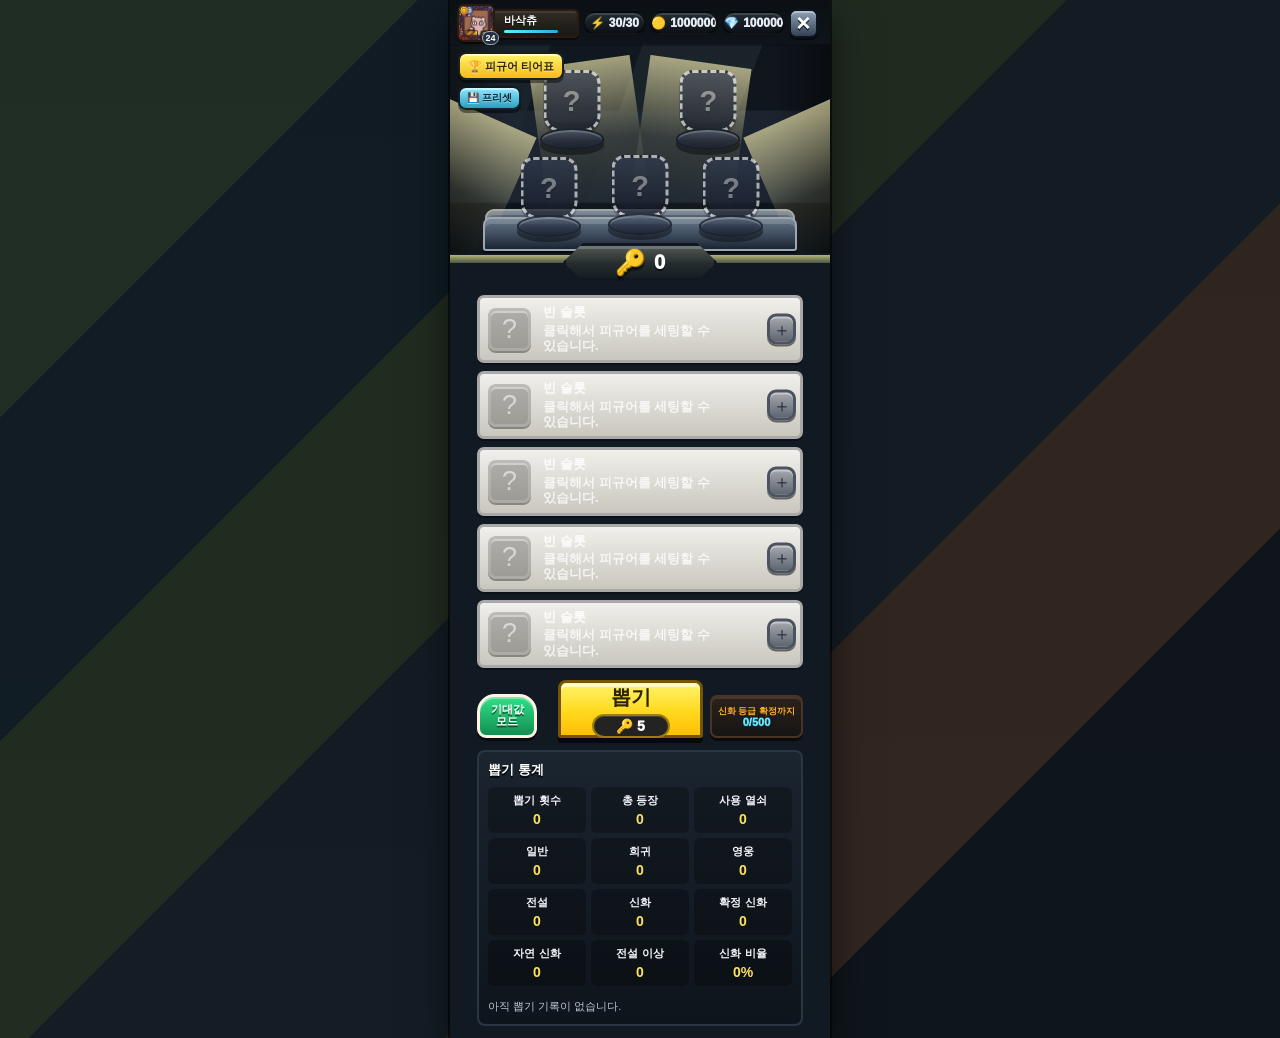
<file: index.html>
﻿<!DOCTYPE html>
<html lang="ko">
<head>
  <meta charset="UTF-8" />
  <meta name="viewport" content="width=device-width, initial-scale=1.0" />
  <title>블롭 피규어 뽑기 시뮬레이터 v7</title>
  <style>
    :root {
      --bg: #111725;
      --panel: #20283a;
      --line: #44516d;
      --text: #f7f8fc;
      --muted: #b9c1d5;
      --yellow: #ffd83d;
      --green: #00d94d;
      --normal: #D1CFCB;
      --rare: #88CEEE;
      --hero: #CEA7F6;
      --legend: #F3CC66;
      --mythic: #FDA742;
    }
    * { box-sizing: border-box; }
    body {
      margin: 0;
      min-height: 100vh;
      font-family: "Pretendard", "SUIT", "Noto Sans KR", "Apple SD Gothic Neo", "Malgun Gothic", "Segoe UI", sans-serif;
      letter-spacing: 0;
      color: var(--text);
      background:
        radial-gradient(circle at 50% 0%, rgba(255, 216, 61, 0.18), transparent 34%),
        linear-gradient(180deg, #0b1020 0%, #151c2d 48%, #0d111c 100%);
      display: flex;
      justify-content: center;
      padding: 22px 12px;
    }
    .app { width: min(430px, 100%); }
    .topbar { display: flex; justify-content: space-between; align-items: center; gap: 10px; margin-bottom: 10px; }
    h1 { margin: 0; font-size: 22px; letter-spacing: 0; }
    .subtitle { margin: 5px 0 0; color: var(--muted); font-size: 12px; line-height: 1.35; }
    button { font-family: inherit; }
    .small-btn {
      border: 1px solid rgba(255,255,255,0.16);
      background: rgba(255,255,255,0.08);
      color: var(--text);
      border-radius: 12px;
      padding: 9px 11px;
      font-weight: 900;
      cursor: pointer;
      white-space: nowrap;
    }
    .machine {
      position: relative;
      min-height: 245px;
      border: 2px solid rgba(255,255,255,0.12);
      border-radius: 22px 22px 8px 8px;
      overflow: hidden;
      background:
        linear-gradient(rgba(0,0,0,.36), rgba(0,0,0,.30)),
        radial-gradient(circle at 20% 22%, rgba(255,255,255,.12), transparent 16%),
        radial-gradient(circle at 80% 15%, rgba(255,255,255,.10), transparent 18%),
        linear-gradient(135deg, #1b2b3f 0%, #111827 100%);
      box-shadow: 0 16px 50px rgba(0,0,0,.38);
    }
    .tier-open-btn {
      position: absolute;
      left: 8px;
      top: 8px;
      z-index: 8;
      min-height: 28px;
      padding: 0 8px;
      border: 2px solid rgba(7, 13, 20, .9);
      border-radius: 8px;
      background: linear-gradient(180deg, #fff36b, #f4bd18);
      color: #2e2403;
      font: inherit;
      font-size: 11px;
      font-weight: 1000;
      cursor: pointer;
      box-shadow: inset 0 2px 0 rgba(255,255,255,.58), 0 3px 0 rgba(0,0,0,.45);
      text-shadow: 0 1px 0 rgba(255,255,255,.45);
      white-space: nowrap;
    }
    .preset-open-btn {
      top: 42px;
      min-height: 24px;
      padding: 0 7px;
      background: linear-gradient(180deg, #8fe9ff, #2a9fc0);
      color: #062536;
      font-size: 10px;
    }
    .tier-open-btn:active {
      transform: translateY(2px);
      box-shadow: inset 0 2px 0 rgba(255,255,255,.5), 0 1px 0 rgba(0,0,0,.45);
    }
    .spotlight {
      position: absolute;
      width: 130px;
      height: 190px;
      background: radial-gradient(ellipse at top, rgba(255,245,190,.42), rgba(255,245,190,.08) 42%, transparent 72%);
      transform-origin: top;
      opacity: .72;
      pointer-events: none;
    }
    .spotlight.s1 { left: -18px; top: 56px; transform: rotate(20deg); }
    .spotlight.s2 { right: -18px; top: 56px; transform: rotate(-20deg); }
    .spotlight.s3 { left: 18px; top: -24px; transform: rotate(-32deg); }
    .spotlight.s4 { right: 18px; top: -24px; transform: rotate(32deg); }
    .stage {
      position: absolute;
      left: 28px;
      right: 28px;
      bottom: 16px;
      height: 68px;
      border-radius: 18px 18px 10px 10px;
      background: linear-gradient(180deg, #59657b, #2e3748 62%, #1f2736);
      border: 2px solid #728097;
      box-shadow: inset 0 10px 20px rgba(255,255,255,.1), 0 -4px 0 rgba(0,0,0,.35);
    }
    .slots { position: relative; z-index: 2; height: 218px; }
    .slot-stand {
      position: absolute;
      width: 78px;
      height: 88px;
      transform: translateX(-50%);
      cursor: pointer;
      user-select: none;
      transition: transform .12s ease;
    }
    .slot-stand:hover { transform: translateX(-50%) translateY(-2px); }
    .slot-stand.empty { cursor: default; opacity: .72; }
    .slot-stand.empty:hover { transform: translateX(-50%); }
    .empty-figure {
      background: linear-gradient(180deg, #323b4f, #171d2b) !important;
      border-style: dashed !important;
      color: rgba(255,255,255,.55);
      font-size: 24px;
    }
    .slot-stand[data-index="0"] { left: 28%; top: 12px; }
    .slot-stand[data-index="1"] { left: 72%; top: 12px; }
    .slot-stand[data-index="2"] { left: 22%; top: 103px; }
    .slot-stand[data-index="3"] { left: 50%; top: 95px; }
    .slot-stand[data-index="4"] { left: 78%; top: 103px; }
    .pedestal {
      position: absolute;
      left: 7px;
      right: 7px;
      bottom: 0;
      height: 25px;
      border-radius: 50%;
      background: linear-gradient(180deg, #59627a, #1d2434);
      border: 2px solid rgba(255,255,255,.28);
      box-shadow: 0 5px 0 rgba(0,0,0,.35);
    }
    .slot-stand.legend .pedestal { box-shadow: 0 5px 0 rgba(0,0,0,.35), 0 0 18px rgba(255,214,74,.58); }
    .slot-stand.mythic .pedestal { box-shadow: 0 5px 0 rgba(0,0,0,.35), 0 0 18px rgba(255,163,58,.58); }
    .figure-icon {
      position: absolute;
      left: 50%;
      bottom: 17px;
      width: 58px;
      height: 68px;
      transform: translateX(-50%);
      border-radius: 46% 46% 42% 42%;
      display: flex;
      align-items: center;
      justify-content: center;
      font-size: 29px;
      font-weight: 900;
      border: 3px solid rgba(255,255,255,.82);
      box-shadow: inset 0 -8px 0 rgba(0,0,0,.11), 0 0 18px rgba(255,255,255,.14);
      overflow: hidden;
      text-shadow: 0 2px 1px rgba(0,0,0,.22);
    }
    .figure-icon img, .mini-icon img {
      width: 100%; height: 100%; object-fit: contain; display: block; position: relative; z-index: 2;
    }
    .fallback-emoji {
      width: 100%; height: 100%; display: none; align-items: center; justify-content: center; position: absolute; inset: 0; z-index: 1;
    }
    .slot-stand.locked .figure-icon::after {
      content: "🔒";
      position: absolute;
      right: -13px;
      top: -12px;
      font-size: 19px;
      filter: drop-shadow(0 2px 1px rgba(0,0,0,.5));
      z-index: 3;
    }
    .key-badge {
      margin: -11px auto 12px;
      position: relative;
      z-index: 4;
      width: 188px;
      height: 44px;
      background: linear-gradient(180deg, #424a58, #252b36);
      border: 3px solid #111723;
      border-radius: 12px;
      display: flex;
      justify-content: center;
      align-items: center;
      gap: 8px;
      box-shadow: 0 3px 0 rgba(255,255,255,.15) inset, 0 5px 0 rgba(0,0,0,.45);
      font-size: 24px;
      font-weight: 1000;
    }
    .key-badge .key { color: var(--yellow); font-size: 25px; }
    .controls-panel {
      background: rgba(9, 13, 24, 0.54);
      border: 1px solid rgba(255,255,255,.12);
      border-radius: 16px;
      padding: 12px;
      margin-bottom: 12px;
      display: grid;
      grid-template-columns: 1fr 1fr;
      gap: 10px;
    }
    .control-box {
      background: rgba(255,255,255,.07);
      border: 1px solid rgba(255,255,255,.09);
      border-radius: 13px;
      padding: 10px;
    }
    .control-label { color: var(--muted); font-size: 12px; font-weight: 800; margin-bottom: 6px; }
    .control-value { font-size: 18px; font-weight: 1000; }
    .control-box input {
      width: 100%; border: 0; border-radius: 10px; padding: 8px 9px;
      background: rgba(0,0,0,.32); color: var(--text); font-size: 16px; font-weight: 900; outline: none;
    }
    .results { display: flex; flex-direction: column; gap: 8px; }
    .card {
      position: relative;
      overflow: hidden;
      min-height: 72px;
      border-radius: 11px;
      border: 3px solid rgba(0,0,0,.33);
      display: grid;
      grid-template-columns: 54px 1fr 34px;
      gap: 8px;
      align-items: center;
      padding: 8px;
      color: #252220;
      box-shadow: inset 0 3px 0 rgba(255,255,255,.35), 0 2px 0 rgba(0,0,0,.36);
    }
    .card > * {
      position: relative;
      z-index: 1;
    }
    .card.normal { background: linear-gradient(180deg, #E7E5E1, var(--normal)); }
    .card.rare { background: linear-gradient(180deg, #BDE8FA, var(--rare)); }
    .card.hero { background: linear-gradient(180deg, #E4CDFB, var(--hero)); }
    .card.legend { background: linear-gradient(180deg, #FFE38F, var(--legend)); }
    .card.mythic { background: linear-gradient(180deg, #FFC46E, var(--mythic)); }
    .card.empty {
      background: linear-gradient(180deg, #384259, #242c3d);
      color: rgba(255,255,255,.78);
      border-color: rgba(255,255,255,.12);
      box-shadow: inset 0 3px 0 rgba(255,255,255,.08), 0 2px 0 rgba(0,0,0,.36);
    }
    .card.empty .card-title,
    .card.empty .effect-line { color: rgba(255,255,255,.78); }
    .card.empty .mini-icon {
      background: rgba(0,0,0,.25);
      border-color: rgba(255,255,255,.16);
      color: rgba(255,255,255,.55);
    }
    .mini-icon {
      width: 48px;
      height: 48px;
      border-radius: 10px;
      background: rgba(255,255,255,.55);
      border: 3px solid rgba(0,0,0,.22);
      display: flex;
      align-items: center;
      justify-content: center;
      font-size: 27px;
      box-shadow: inset 0 -4px 0 rgba(0,0,0,.08);
      overflow: hidden;
      position: relative;
    }
    .slot-stand.normal .figure-icon, .card.normal .mini-icon { background: linear-gradient(180deg, #E7E5E1, var(--normal)); }
    .slot-stand.rare .figure-icon, .card.rare .mini-icon { background: linear-gradient(180deg, #BDE8FA, var(--rare)); }
    .slot-stand.hero .figure-icon, .card.hero .mini-icon { background: linear-gradient(180deg, #E4CDFB, var(--hero)); }
    .slot-stand.legend .figure-icon, .card.legend .mini-icon { background: linear-gradient(180deg, #FFE38F, var(--legend)); }
    .slot-stand.mythic .figure-icon, .card.mythic .mini-icon { background: linear-gradient(180deg, #FFC46E, var(--mythic)); }
    .card-title {
      font-weight: 1000;
      font-size: 14px;
      line-height: 1.18;
      margin-bottom: 4px;
      color: #15171b;
    }
    .grade-name { color: #fff; text-shadow: 0 1px 2px rgba(0,0,0,.75); }
    .grade-percent { color: #ffe600; text-shadow: 0 1px 2px rgba(0,0,0,.75); }
    .effect-line {
      font-weight: 900;
      font-size: 14px;
      line-height: 1.25;
      color: #222;
      word-break: keep-all;
    }
    .value-highlight { color: var(--green); text-shadow: 0 1px 0 rgba(0,0,0,.28); font-weight: 1000; }
    .lock-btn {
      width: 34px; height: 34px; border-radius: 10px; border: 2px solid rgba(0,0,0,.32);
      background: rgba(255,255,255,.45); font-size: 19px; cursor: pointer;
      display: flex; align-items: center; justify-content: center;
    }
    .card.locked .lock-btn { background: #505866; color: white; }
    .card.locked { outline: 3px solid rgba(255,255,255,.45); }
    .draw-area {
      position: sticky; bottom: 0; margin-top: 14px; padding: 10px 0 0;
      background: linear-gradient(180deg, transparent, rgba(13,17,28,.94) 28%);
      display: grid; grid-template-columns: 84px 1fr 106px; gap: 8px; align-items: end;
    }
    .info-btn {
      height: 60px; border-radius: 17px; border: 3px solid #162236;
      background: linear-gradient(180deg, #43d36f, #0e8a48); color: white;
      font-size: 34px; font-weight: 1000; box-shadow: 0 5px 0 rgba(0,0,0,.46), inset 0 3px 0 rgba(255,255,255,.32);
      cursor: pointer;
    }
    .main-draw {
      position: relative; height: 68px; border-radius: 12px; border: 3px solid #8c6100;
      background: linear-gradient(180deg, #fff36b, #ffc400 70%, #ffb000);
      color: #2f2504; font-size: 24px; font-weight: 1000; cursor: pointer;
      box-shadow: 0 6px 0 rgba(0,0,0,.46), inset 0 4px 0 rgba(255,255,255,.58);
    }
    .main-draw .cost { display: block; margin-top: 3px; font-size: 15px; color: #332800; }
    .main-draw:active { transform: translateY(3px); box-shadow: 0 3px 0 rgba(0,0,0,.46), inset 0 4px 0 rgba(255,255,255,.58); }
    .pity-box {
      height: 58px; border-radius: 10px; border: 2px solid #5a3a25;
      background: linear-gradient(180deg, #2b231f, #171717); padding: 7px;
      font-size: 11px; font-weight: 1000; color: #ff8f2e; text-align: center; box-shadow: 0 4px 0 rgba(0,0,0,.45);
    }
    .pity-count { margin-top: 4px; color: #6ee6ff; font-size: 15px; }
    .pity-ready { color: #ffef61; animation: pulse 1.2s infinite; }
    @keyframes pulse { 50% { opacity: .58; } }
    .stats {
      margin-top: 12px;
      background: rgba(255,255,255,.07);
      border: 1px solid rgba(255,255,255,.12);
      border-radius: 16px;
      padding: 12px;
    }
    .stats h2 { margin: 0 0 8px; font-size: 15px; }
    .stat-grid { display: grid; grid-template-columns: repeat(3, 1fr); gap: 8px; }
    .stat-item { background: rgba(0,0,0,.24); border-radius: 10px; padding: 8px; text-align: center; font-weight: 900; font-size: 13px; }
    .stat-item span { display: block; margin-top: 3px; color: var(--yellow); font-size: 16px; }
    .log { margin-top: 12px; color: var(--muted); font-size: 12px; line-height: 1.55; max-height: 115px; overflow: auto; padding-right: 5px; }
    .log b { color: white; }
    @media (max-width: 390px) {
      .slot-stand { width: 70px; }
      .figure-icon { width: 48px; height: 58px; font-size: 26px; }
      .card { grid-template-columns: 50px 1fr 32px; gap: 7px; }
      .effect-line { font-size: 13px; }
      .draw-area { grid-template-columns: 72px 1fr 96px; }
      .main-draw { font-size: 22px; }
    }

    body {
      align-items: flex-start;
      padding: 0;
      background:
        linear-gradient(180deg, rgba(0,0,0,.22), rgba(0,0,0,.18)),
        linear-gradient(135deg, #293a2f 0 18%, #15232e 18% 32%, #293728 32% 46%, #18232d 46% 64%, #3c2f27 64% 78%, #121a22 78%);
    }
    .app {
      width: min(380px, 100%);
      min-height: 100vh;
      padding: 0 0 12px;
      position: relative;
      overflow: hidden;
      background: #111922;
      box-shadow: 0 0 0 2px rgba(0,0,0,.55), 0 18px 40px rgba(0,0,0,.55);
    }
    .topbar {
      height: 46px;
      margin: 0;
      padding: 4px 7px;
      display: grid;
      grid-template-columns: 122px 1fr 1.1fr 1fr 34px;
      gap: 4px;
      align-items: center;
      background: linear-gradient(180deg, rgba(10,14,17,.86), rgba(10,14,17,.42));
      position: relative;
      z-index: 6;
    }
    .player-card {
      height: 38px;
      min-width: 0;
      display: grid;
      grid-template-columns: 38px 1fr;
      align-items: center;
      position: relative;
    }
    .profile-tile {
      position: relative;
      width: 38px;
      height: 38px;
      border-radius: 7px;
      border: 2px solid #2a1a10;
      background: linear-gradient(180deg, #c5ad76, #644426);
      display: grid;
      place-items: center;
      font-size: 19px;
      box-shadow: inset 0 2px 0 rgba(255,255,255,.28), 0 2px 0 rgba(0,0,0,.5);
      overflow: visible;
      z-index: 2;
    }
    .profile-tile img {
      width: 100%;
      height: 100%;
      display: block;
      object-fit: contain;
      border-radius: 5px;
      position: relative;
      z-index: 2;
    }
    .profile-fallback {
      position: absolute;
      inset: 0;
      display: none;
      align-items: center;
      justify-content: center;
      font-weight: 900;
      color: #fff;
      text-shadow: 0 2px 0 rgba(0,0,0,.55);
    }
    .profile-tile b {
      position: absolute;
      right: -6px;
      bottom: -5px;
      min-width: 17px;
      height: 14px;
      border-radius: 7px;
      background: #253142;
      border: 1px solid #9ba7b7;
      color: #fff;
      font-size: 9px;
      line-height: 12px;
      text-align: center;
      z-index: 4;
    }
    .player-name {
      height: 29px;
      margin-left: -2px;
      padding: 4px 7px 3px 9px;
      border-radius: 3px 5px 5px 3px;
      border: 2px solid #2a1a10;
      background: linear-gradient(180deg, #322b22, #171817);
      color: #fff;
      font-size: 11px;
      font-weight: 900;
      line-height: 1;
      display: flex;
      flex-direction: column;
      justify-content: center;
      gap: 4px;
      text-shadow: 0 1px 0 rgba(0,0,0,.8);
      box-shadow: inset 0 2px 0 rgba(255,255,255,.08), 0 2px 0 rgba(0,0,0,.45);
      overflow: hidden;
      white-space: nowrap;
    }
    .player-name::after {
      content: "";
      display: block;
      width: 82%;
      height: 4px;
      border-radius: 3px;
      background: linear-gradient(90deg, #5af3ff, #2aa7e4);
      box-shadow: 0 1px 0 rgba(0,0,0,.55);
    }
    .hud-chip {
      height: 24px;
      min-width: 0;
      padding: 0 7px;
      border-radius: 13px;
      background: linear-gradient(180deg, rgba(37,47,55,.96), rgba(12,17,21,.96));
      border: 2px solid rgba(0,0,0,.52);
      display: flex;
      align-items: center;
      justify-content: center;
      gap: 4px;
      color: #e8eef5;
      font-weight: 1000;
      font-size: 12px;
      box-shadow: inset 0 2px 0 rgba(255,255,255,.12);
      white-space: nowrap;
      overflow: hidden;
    }
    .small-btn {
      width: 29px;
      height: 29px;
      padding: 0;
      border-radius: 7px;
      border: 2px solid #0c141d;
      background: linear-gradient(180deg, #8fa2b8, #344153);
      color: #fff;
      font-size: 24px;
      line-height: 22px;
      box-shadow: inset 0 2px 0 rgba(255,255,255,.35), 0 2px 0 rgba(0,0,0,.54);
      text-shadow: 0 2px 0 rgba(0,0,0,.55);
    }
    .machine {
      min-height: 219px;
      margin-top: -2px;
      border: 0;
      border-radius: 0;
      background:
        linear-gradient(90deg, rgba(0,0,0,.44), transparent 15% 85%, rgba(0,0,0,.44)),
        linear-gradient(180deg, rgba(6,10,15,.45) 0 30%, rgba(28,37,47,.92) 31% 72%, rgba(12,18,25,.9) 73%),
        linear-gradient(110deg, #283742 0 22%, #17222d 22% 42%, #2c3841 42% 68%, #161f28 68%);
      box-shadow: inset 0 -4px 0 #777b62, inset 0 -8px 0 #1a222c;
    }
    .machine::before {
      content: "";
      position: absolute;
      left: 35px;
      right: 35px;
      bottom: 23px;
      height: 27px;
      border-radius: 9px;
      background: linear-gradient(180deg, #637184, #303c4d 62%, #18212d);
      border: 2px solid #9fa7a6;
      box-shadow: inset 0 4px 0 rgba(255,255,255,.18), 0 5px 0 rgba(0,0,0,.5);
      z-index: 1;
    }
    .machine::after {
      content: "";
      position: absolute;
      left: 0;
      right: 0;
      bottom: 0;
      height: 8px;
      background: linear-gradient(180deg, #b5b579, #4c5544);
      box-shadow: 0 -2px 0 #111820;
      z-index: 3;
    }
    .stage {
      left: 33px;
      right: 33px;
      bottom: 12px;
      height: 34px;
      border-radius: 8px 8px 3px 3px;
      background: linear-gradient(180deg, #647387, #364354 64%, #1b2431);
      border-color: #9ca7b0;
      box-shadow: inset 0 5px 0 rgba(255,255,255,.16), 0 6px 0 rgba(0,0,0,.5);
      z-index: 2;
    }
    .slots { height: 210px; }
    .slot-stand {
      width: 74px;
      height: 88px;
      z-index: 4;
    }
    .slot-stand[data-index="0"] { left: 32%; top: 18px; }
    .slot-stand[data-index="1"] { left: 68%; top: 18px; }
    .slot-stand[data-index="2"] { left: 26%; top: 105px; }
    .slot-stand[data-index="3"] { left: 50%; top: 103px; }
    .slot-stand[data-index="4"] { left: 74%; top: 105px; }
    .pedestal {
      left: 5px;
      right: 5px;
      bottom: 0;
      height: 22px;
      border-radius: 50% 50% 46% 46%;
      background: linear-gradient(180deg, #48566d, #232b3b 58%, #151b27);
      border: 2px solid #0e1420;
      box-shadow: 0 5px 0 rgba(0,0,0,.55), inset 0 2px 0 rgba(255,255,255,.26);
    }
    .pedestal::before {
      content: none;
    }
    .figure-icon {
      bottom: 18px;
      width: 57px;
      height: 62px;
      border-radius: 13px 13px 17px 17px;
      border: 3px solid rgba(255,255,255,.86);
      box-shadow: inset 0 -6px 0 rgba(0,0,0,.12), 0 3px 0 rgba(0,0,0,.28);
    }
    .figure-icon img { padding: 2px; }
    .spotlight {
      width: 102px;
      height: 154px;
      background: linear-gradient(180deg, rgba(255,245,183,.72), rgba(255,240,155,.13) 52%, transparent);
      opacity: .86;
      filter: blur(.2px);
      z-index: 2;
    }
    .spotlight.s1 { left: -11px; top: 73px; transform: rotate(24deg); }
    .spotlight.s2 { right: -11px; top: 73px; transform: rotate(-24deg); }
    .spotlight.s3 { left: 78px; top: 18px; transform: rotate(-8deg); }
    .spotlight.s4 { right: 78px; top: 18px; transform: rotate(8deg); }
    .key-badge {
      width: 154px;
      height: 38px;
      margin: -20px auto 14px;
      border: 3px solid #101722;
      border-radius: 3px;
      clip-path: polygon(13% 0, 87% 0, 100% 50%, 87% 100%, 13% 100%, 0 50%);
      background: linear-gradient(180deg, #535b56, #252d2f 55%, #161d21);
      box-shadow: inset 0 3px 0 rgba(255,255,255,.18), 0 3px 0 rgba(0,0,0,.65);
      font-size: 20px;
      color: #fff;
      text-shadow: 0 2px 0 rgba(0,0,0,.55);
      cursor: pointer;
    }
    .key-badge .key { color: #ffe13c; filter: drop-shadow(0 2px 0 rgba(0,0,0,.55)); }
    .key-badge.simulator-mode {
      background: linear-gradient(180deg, #27605a, #173b3e 55%, #101f27);
      border-color: #07151d;
    }
    .controls-panel {
      position: absolute;
      width: 1px;
      height: 1px;
      overflow: hidden;
      opacity: 0;
      pointer-events: none;
    }
    .results {
      margin: 0 27px;
      gap: 8px;
    }
    .card {
      min-height: 62px;
      grid-template-columns: 47px 1fr 25px;
      gap: 8px;
      padding: 7px 0 7px 8px;
      border-radius: 7px;
      border: 3px solid #516075;
      color: #22180c;
      box-shadow: inset 0 3px 0 rgba(255,255,255,.48), inset 0 -3px 0 rgba(0,0,0,.13), 0 2px 0 rgba(0,0,0,.55);
    }
    .card.normal { background: linear-gradient(180deg, #E7E5E1, var(--normal)); }
    .card.rare { background: linear-gradient(180deg, #BDE8FA, var(--rare)); }
    .card.hero { background: linear-gradient(180deg, #E4CDFB, var(--hero)); }
    .card.legend { background: linear-gradient(180deg, #FFE38F, var(--legend)); }
    .card.mythic { background: linear-gradient(180deg, #FFC46E, var(--mythic)); }
    .card.empty {
      background: linear-gradient(180deg, #f0efeb, #c9c7bd);
      border-color: #a8a9a8;
      cursor: pointer;
    }
    .mini-icon {
      width: 43px;
      height: 43px;
      border-radius: 8px;
      border: 3px solid rgba(0,0,0,.28);
      box-shadow: inset 0 2px 0 rgba(255,255,255,.42), 0 2px 0 rgba(0,0,0,.35);
    }
    .mini-icon img { padding: 2px; }
    .slot-stand.normal .figure-icon, .card.normal .mini-icon { background: linear-gradient(180deg, #E7E5E1, var(--normal)); }
    .slot-stand.rare .figure-icon, .card.rare .mini-icon { background: linear-gradient(180deg, #BDE8FA, var(--rare)); }
    .slot-stand.hero .figure-icon, .card.hero .mini-icon { background: linear-gradient(180deg, #E4CDFB, var(--hero)); }
    .slot-stand.legend .figure-icon, .card.legend .mini-icon { background: linear-gradient(180deg, #FFE38F, var(--legend)); }
    .slot-stand.mythic .figure-icon, .card.mythic .mini-icon { background: linear-gradient(180deg, #FFC46E, var(--mythic)); }
    .card-title {
      margin-bottom: 3px;
      color: #16191d;
      font-size: 13px;
      font-weight: 800;
      line-height: 1.12;
      text-shadow: 0 1px 0 rgba(255,255,255,.35);
    }
    .grade-name { color: #26313d; text-shadow: none; }
    .grade-percent { color: #fff7a3; text-shadow: 0 1px 1px rgba(0,0,0,.55); }
    .effect-line {
      color: #271d10;
      font-size: 13px;
      font-weight: 800;
      line-height: 1.18;
      text-shadow: none;
    }
    .value-highlight {
      color: #00c748;
      font-weight: 900;
      text-shadow: 0 1px 0 rgba(255,255,255,.35);
    }
    .lock-btn {
      position: absolute;
      right: 4px;
      top: 50%;
      transform: translateY(-50%);
      width: 29px;
      height: 31px;
      padding: 0;
      border-radius: 9px;
      border: 3px solid #4c5360;
      background: linear-gradient(180deg, #a6a9ad, #5e6570);
      color: #26303c;
      font-size: 18px;
      box-shadow: inset 0 2px 0 rgba(255,255,255,.38), 0 2px 0 rgba(0,0,0,.52);
    }
    .card.locked .lock-btn { background: linear-gradient(180deg, #9fa3aa, #5c6470); color: #202a36; }
    .card.locked { outline: 0; filter: saturate(.96); }
    .slot-stand.empty { cursor: pointer; }
    .draw-area {
      margin: 12px 27px 0;
      padding: 0;
      bottom: 0;
      grid-template-columns: 74px 1fr 93px;
      gap: 7px;
      align-items: end;
      background: transparent;
      z-index: 8;
    }
    .info-btn {
      height: 44px;
      width: 60px;
      align-self: end;
      border-radius: 18px 18px 9px 9px;
      border: 3px solid #fff3e3;
      background: linear-gradient(180deg, #33df88, #118f51);
      color: #fff;
      font-size: 26px;
      box-shadow: inset 0 2px 0 rgba(255,255,255,.35), 0 3px 0 rgba(0,0,0,.55);
      text-shadow: 0 2px 0 rgba(0,0,0,.5);
    }
    .main-draw {
      height: 58px;
      border-radius: 8px 8px 3px 3px;
      border: 3px solid #775400;
      background: linear-gradient(180deg, #fff46c, #ffd91e 55%, #ffbe03);
      color: #2b2302;
      font-size: 20px;
      box-shadow: inset 0 4px 0 rgba(255,255,255,.58), 0 5px 0 rgba(0,0,0,.62);
    }
    .main-draw:disabled {
      cursor: not-allowed;
      filter: grayscale(.72) brightness(.72);
      transform: translateY(3px);
      box-shadow: inset 0 3px 0 rgba(255,255,255,.28), 0 2px 0 rgba(0,0,0,.62);
    }
    .main-draw .cost {
      width: 78px;
      height: 24px;
      margin: 3px auto 0;
      display: flex;
      align-items: center;
      justify-content: center;
      gap: 4px;
      border-radius: 12px;
      background: #232323;
      color: #fff;
      border: 2px solid #9d7e0c;
      font-size: 14px;
      box-shadow: inset 0 1px 0 rgba(255,255,255,.14);
    }
    .pity-box {
      height: 43px;
      padding: 4px 4px 3px;
      border-radius: 7px;
      border: 2px solid #4b3421;
      background: linear-gradient(180deg, #2d211a, #151514);
      color: #ffad22;
      font-size: 9px;
      line-height: 1.12;
      box-shadow: inset 0 2px 0 rgba(255,255,255,.1), 0 3px 0 rgba(0,0,0,.55);
      cursor: pointer;
      display: flex;
      flex-direction: column;
      align-items: center;
      justify-content: center;
      word-break: keep-all;
      overflow: hidden;
    }
    .pity-count {
      margin-top: 1px;
      color: #66eaff;
      font-size: 11px;
      line-height: 1;
      text-shadow: 0 1px 0 #063544;
    }
    .stats {
      margin: 12px 27px 0;
      border: 2px solid #2b3643;
      border-radius: 8px;
      background: linear-gradient(180deg, rgba(27,37,48,.96), rgba(13,20,28,.96));
      padding: 9px;
    }
    .stats h2 { font-size: 13px; color: #fff; text-shadow: 0 2px 0 #000; }
    .stat-grid { grid-template-columns: repeat(3, 1fr); gap: 5px; }
    .stat-item {
      border-radius: 6px;
      padding: 6px 4px;
      background: rgba(0,0,0,.28);
      font-size: 11px;
    }
    .stat-item span { font-size: 14px; color: #ffe45a; }
    .log {
      max-height: 92px;
      color: #bcc8d3;
      font-size: 11px;
    }
    body.expect-mode .stat-grid { display: none; }
    body.expect-mode .log { max-height: 240px; }
    body.expect-mode .info-btn {
      background: linear-gradient(180deg, #6b7684, #313a49);
    }
    body.expect-mode .main-draw {
      background: linear-gradient(180deg, #79e7ff, #29bdd9 58%, #1596b5);
      border-color: #0e5264;
      color: #072733;
    }
    .info-btn {
      font-size: 11px;
      line-height: 1.08;
      padding: 0 5px;
      word-break: keep-all;
    }
    .slot-stand.rolling {
      animation: rollShake .1s infinite alternate;
    }
    .slot-stand.rolling .figure-icon {
      filter: saturate(1.15) brightness(1.08);
    }
    .slot-stand.draw-glow .figure-icon {
      filter: saturate(1.25) brightness(1.32);
      box-shadow: inset 0 -6px 0 rgba(0,0,0,.08), 0 0 22px rgba(255,255,255,.65), 0 0 14px rgba(137,225,255,.62);
    }
    .machine.draw-glow::before {
      box-shadow: inset 0 4px 0 rgba(255,255,255,.32), 0 5px 0 rgba(0,0,0,.5), 0 0 24px rgba(145,229,255,.34);
    }
    .card.draw-glow {
      animation: cardSoftBloom .72s cubic-bezier(.16,.84,.28,1) both;
    }
    .card.draw-glow::after {
      content: "";
      position: absolute;
      z-index: 0;
      inset: -45% -25%;
      pointer-events: none;
      background:
        radial-gradient(circle at 18% 50%, rgba(255,255,255,.86) 0 8%, rgba(255,255,255,.45) 16%, rgba(255,255,255,0) 36%),
        linear-gradient(105deg, rgba(255,255,255,0) 20%, rgba(255,255,255,.58) 45%, rgba(255,255,255,.18) 58%, rgba(255,255,255,0) 74%);
      transform: translateX(-48%) scale(.88);
      opacity: 0;
      animation: cardLightSpread .72s cubic-bezier(.16,.84,.28,1) both;
      mix-blend-mode: screen;
    }
    .card.draw-glow .mini-icon {
      animation: iconSoftBloom .72s cubic-bezier(.16,.84,.28,1) both;
    }
    .card.draw-glow .mini-icon img {
      animation: iconImageLift .72s cubic-bezier(.16,.84,.28,1) both;
    }
    @keyframes rollShake {
      from { transform: translateX(-50%) translateY(-1px) rotate(-1deg); }
      to { transform: translateX(-50%) translateY(2px) rotate(1deg); }
    }
    @keyframes cardSoftBloom {
      0% { filter: saturate(1) brightness(1); box-shadow: inset 0 3px 0 rgba(255,255,255,.35), 0 2px 0 rgba(0,0,0,.36); }
      30% { filter: saturate(1.18) brightness(1.16); box-shadow: inset 0 3px 0 rgba(255,255,255,.62), 0 0 16px rgba(255,255,255,.34), 0 3px 0 rgba(0,0,0,.32); }
      62% { filter: saturate(1.1) brightness(1.09); box-shadow: inset 0 3px 0 rgba(255,255,255,.52), 0 0 11px rgba(255,255,255,.2), 0 2px 0 rgba(0,0,0,.34); }
      100% { filter: saturate(1) brightness(1); box-shadow: inset 0 3px 0 rgba(255,255,255,.35), 0 2px 0 rgba(0,0,0,.36); }
    }
    @keyframes cardLightSpread {
      0% { opacity: 0; transform: translateX(-54%) scale(.84); }
      18% { opacity: .9; }
      54% { opacity: .72; transform: translateX(3%) scale(1.08); }
      100% { opacity: 0; transform: translateX(46%) scale(1.14); }
    }
    @keyframes iconSoftBloom {
      0% { filter: saturate(1) brightness(1); box-shadow: inset 0 -4px 0 rgba(0,0,0,.08); }
      28% { filter: saturate(1.18) brightness(1.2); box-shadow: inset 0 -4px 0 rgba(0,0,0,.05), 0 0 18px rgba(255,255,255,.5); }
      100% { filter: saturate(1) brightness(1); box-shadow: inset 0 -4px 0 rgba(0,0,0,.08); }
    }
    @keyframes iconImageLift {
      0% { transform: scale(1); }
      32% { transform: scale(1.045); }
      100% { transform: scale(1); }
    }
    .card.expect-card {
      grid-template-columns: 1fr 92px;
      align-items: stretch;
      min-height: 86px;
      background: linear-gradient(180deg, #eef2f6, #cfd7df);
      border-color: #536273;
      color: #15191f;
      cursor: default;
    }
    .expect-lines {
      display: grid;
      gap: 6px;
      min-width: 0;
    }
    .expect-line {
      display: grid;
      grid-template-columns: 38px 1fr;
      align-items: center;
      gap: 6px;
      min-height: 31px;
      padding: 5px 7px;
      border: 2px solid rgba(15, 21, 30, .22);
      border-radius: 7px;
      background: rgba(255,255,255,.55);
      box-shadow: inset 0 2px 0 rgba(255,255,255,.44);
      min-width: 0;
    }
    .expect-line.normal { background: linear-gradient(180deg, #E7E5E1, var(--normal)); }
    .expect-line.rare { background: linear-gradient(180deg, #BDE8FA, var(--rare)); }
    .expect-line.hero { background: linear-gradient(180deg, #E4CDFB, var(--hero)); }
    .expect-line.legend { background: linear-gradient(180deg, #FFE38F, var(--legend)); }
    .expect-line.mythic { background: linear-gradient(180deg, #FFC46E, var(--mythic)); }
    .expect-label {
      font-size: 11px;
      font-weight: 900;
      color: #3a4551;
    }
    .expect-value {
      min-width: 0;
      overflow: hidden;
      text-overflow: ellipsis;
      white-space: nowrap;
      font-size: 12px;
      font-weight: 900;
      color: #15191f;
    }
    .expect-value.empty {
      color: #6b7480;
      font-weight: 850;
    }
    .expect-actions {
      display: grid;
      grid-template-rows: 1fr 1fr;
      gap: 6px;
    }
    .expect-action {
      min-height: 31px;
      border-radius: 7px;
      border: 2px solid #26313c;
      background: linear-gradient(180deg, #9aa7b5, #566372);
      color: #fff;
      font: inherit;
      font-size: 11px;
      font-weight: 900;
      cursor: pointer;
      box-shadow: inset 0 2px 0 rgba(255,255,255,.22), 0 2px 0 rgba(0,0,0,.35);
    }
    .expect-action.primary {
      background: linear-gradient(180deg, #fff36b, #ffc400);
      color: #2d2302;
      border-color: #765711;
    }
    .expect-target-panel {
      display: grid;
      gap: 6px;
      padding: 8px;
      border: 3px solid #536273;
      border-radius: 7px;
      background: linear-gradient(180deg, #263241, #151e2b);
      box-shadow: inset 0 3px 0 rgba(255,255,255,.12), 0 2px 0 rgba(0,0,0,.5);
    }
    .expect-target-title {
      color: #f8fbff;
      font-size: 12px;
      font-weight: 900;
      text-shadow: 0 2px 0 rgba(0,0,0,.45);
    }
    .expect-target-row {
      display: grid;
      grid-template-columns: 42px 1fr 56px;
      align-items: center;
      gap: 6px;
      min-height: 38px;
      padding: 5px 6px;
      border: 2px solid rgba(15, 21, 30, .35);
      border-radius: 7px;
      background: #eef2f6;
      color: #15191f;
    }
    .expect-target-row.normal { background: linear-gradient(180deg, #E7E5E1, var(--normal)); }
    .expect-target-row.rare { background: linear-gradient(180deg, #BDE8FA, var(--rare)); }
    .expect-target-row.hero { background: linear-gradient(180deg, #E4CDFB, var(--hero)); }
    .expect-target-row.legend { background: linear-gradient(180deg, #FFE38F, var(--legend)); }
    .expect-target-row.mythic { background: linear-gradient(180deg, #FFC46E, var(--mythic)); }
    .expect-target-index,
    .expect-target-value {
      min-width: 0;
      overflow: hidden;
      text-overflow: ellipsis;
      white-space: nowrap;
      font-size: 12px;
      font-weight: 900;
    }
    .expect-target-value.empty { color: #6b7480; }
    .expect-target-row button {
      min-height: 27px;
      border-radius: 7px;
      border: 2px solid #26313c;
      background: linear-gradient(180deg, #9aa7b5, #566372);
      color: #fff;
      font: inherit;
      font-size: 11px;
      font-weight: 900;
      cursor: pointer;
      box-shadow: inset 0 2px 0 rgba(255,255,255,.22), 0 2px 0 rgba(0,0,0,.35);
    }
    .card.expect-current.empty {
      cursor: pointer;
    }
    .card.expect-slot-card {
      grid-template-columns: 47px 1fr 78px;
      cursor: default;
    }
    .card.expect-slot-card.target {
      outline: 2px dashed rgba(255,255,255,.46);
      outline-offset: -6px;
    }
    .slot-stand.target .figure-icon {
      border-style: dashed;
      box-shadow: inset 0 -6px 0 rgba(0,0,0,.12), 0 0 14px rgba(255,255,255,.18);
    }
    .expect-badge {
      display: inline-block;
      margin-right: 4px;
      padding: 1px 5px;
      border-radius: 5px;
      background: rgba(0,0,0,.2);
      color: #fff;
      font-size: 10px;
      font-weight: 900;
      text-shadow: 0 1px 0 rgba(0,0,0,.5);
      vertical-align: 1px;
    }
    .expect-choice-actions {
      display: grid;
      grid-template-rows: 1fr 1fr;
      gap: 5px;
    }
    .expect-choice-actions button {
      min-height: 28px;
      border-radius: 7px;
      border: 2px solid #26313c;
      background: linear-gradient(180deg, #9aa7b5, #566372);
      color: #fff;
      font: inherit;
      font-size: 10px;
      font-weight: 900;
      cursor: pointer;
      box-shadow: inset 0 2px 0 rgba(255,255,255,.22), 0 2px 0 rgba(0,0,0,.35);
    }
    .expect-choice-actions .primary {
      background: linear-gradient(180deg, #fff36b, #ffc400);
      color: #2d2302;
      border-color: #765711;
    }
    .expect-placeholder,
    .expect-result {
      display: grid;
      gap: 7px;
    }
    .expect-summary {
      padding: 8px;
      border-radius: 7px;
      background: rgba(255,255,255,.08);
      color: #d4dde8;
      font-size: 11px;
      line-height: 1.35;
      font-weight: 800;
    }
    .modal-actions.with-clear {
      grid-template-columns: .9fr 1fr 1fr;
    }
    .modal-actions.single {
      grid-template-columns: 1fr;
    }
    .modal-clear {
      background: linear-gradient(180deg, #777f8a, #3f4854);
      color: #fff;
    }
    .result-panel {
      width: min(344px, 100%);
      max-height: min(76vh, 620px);
      overflow: auto;
    }
    .confirm-copy {
      display: grid;
      gap: 8px;
      padding: 8px 4px 2px;
      font-weight: 900;
      line-height: 1.35;
      text-align: center;
    }
    .confirm-copy .confirm-main {
      color: #111820;
      background: #eef2f6;
      border: 2px solid #0c141d;
      border-radius: 8px;
      padding: 9px 7px;
    }
    .confirm-copy .confirm-warn {
      color: #ff3d3d;
      text-shadow: 0 2px 0 rgba(0,0,0,.55);
      font-size: 14px;
    }
    .modal-backdrop {
      position: fixed;
      inset: 0;
      z-index: 20;
      display: flex;
      align-items: center;
      justify-content: center;
      padding: 18px;
      background: rgba(0,0,0,.58);
    }
    .modal-backdrop[hidden] { display: none; }
    .modal-panel {
      width: min(326px, 100%);
      border: 3px solid #111923;
      border-radius: 10px;
      background: linear-gradient(180deg, #293443, #151d28);
      color: #f8fbff;
      box-shadow: inset 0 3px 0 rgba(255,255,255,.16), 0 16px 38px rgba(0,0,0,.55);
      padding: 13px;
    }
    .modal-panel h3 {
      margin: 0 0 10px;
      font-size: 16px;
      line-height: 1.2;
      text-shadow: 0 2px 0 rgba(0,0,0,.55);
    }
    .tier-panel {
      width: min(392px, 100%);
      max-height: calc(100vh - 34px);
      overflow: auto;
    }
    .tier-head {
      display: grid;
      grid-template-columns: 1fr 30px;
      align-items: start;
      gap: 8px;
      margin-bottom: 8px;
    }
    .tier-head h3 { margin: 0; }
    .tier-close {
      width: 30px;
      height: 30px;
      border: 2px solid #0b1219;
      border-radius: 8px;
      background: linear-gradient(180deg, #9aa7b5, #4b596a);
      color: #fff;
      font: inherit;
      font-size: 20px;
      font-weight: 1000;
      line-height: 24px;
      cursor: pointer;
      box-shadow: inset 0 2px 0 rgba(255,255,255,.24), 0 2px 0 rgba(0,0,0,.38);
    }
    .tier-standard {
      margin-bottom: 10px;
      padding: 7px 9px;
      border-radius: 7px;
      background: rgba(0,0,0,.28);
      color: #ffe45a;
      font-size: 12px;
      font-weight: 900;
    }
    .tier-board {
      display: grid;
      gap: 7px;
    }
    .tier-row {
      display: grid;
      grid-template-columns: 54px 1fr;
      gap: 7px;
      align-items: stretch;
      min-height: 58px;
    }
    .tier-label {
      border: 2px solid rgba(0,0,0,.45);
      border-radius: 8px;
      display: grid;
      place-items: center;
      padding: 4px;
      color: #111820;
      font-size: 12px;
      font-weight: 1000;
      text-align: center;
      box-shadow: inset 0 2px 0 rgba(255,255,255,.36), 0 2px 0 rgba(0,0,0,.32);
    }
    .tier-label.t0 { background: linear-gradient(180deg, #fff36b, #f2a713); }
    .tier-label.t1 { background: linear-gradient(180deg, #baf4ff, #40bfe0); }
    .tier-label.t2 { background: linear-gradient(180deg, #e6d2ff, #a673e7); }
    .tier-label.t3 { background: linear-gradient(180deg, #d8f0c1, #78c760); }
    .tier-label.t4 { background: linear-gradient(180deg, #d8dde5, #929daa); }
    .tier-label.bad { background: linear-gradient(180deg, #797f8a, #474f5d); color: #fff; }
    .tier-figures {
      display: flex;
      flex-wrap: wrap;
      gap: 6px;
      align-items: center;
      padding: 6px;
      border: 2px solid rgba(0,0,0,.28);
      border-radius: 8px;
      background: rgba(255,255,255,.08);
      min-width: 0;
    }
    .tier-figure {
      width: 54px;
      min-height: 66px;
      border: 0;
      border-radius: 8px;
      background: rgba(0,0,0,.24);
      color: #f8fbff;
      font: inherit;
      font-size: 9px;
      font-weight: 900;
      line-height: 1.1;
      display: grid;
      grid-template-rows: 42px auto;
      gap: 3px;
      justify-items: center;
      align-items: center;
      padding: 4px;
      cursor: pointer;
      box-shadow: inset 0 1px 0 rgba(255,255,255,.14);
    }
    .tier-figure[disabled] {
      cursor: default;
      opacity: .62;
    }
    .tier-figure.active {
      outline: 2px solid #ffe45a;
      box-shadow: inset 0 1px 0 rgba(255,255,255,.2), 0 0 12px rgba(255,228,90,.5);
    }
    .tier-figure-icon {
      width: 40px;
      height: 40px;
      border-radius: 9px;
      background: linear-gradient(180deg, #FFC46E, var(--mythic));
      border: 2px solid rgba(255,255,255,.72);
      overflow: hidden;
      display: grid;
      place-items: center;
    }
    .tier-figure-icon img {
      width: 100%;
      height: 100%;
      object-fit: contain;
      display: block;
    }
    .tier-detail-panel {
      width: min(342px, 100%);
    }
    .tier-detail {
      padding: 10px;
      border: 2px solid rgba(0,0,0,.35);
      border-radius: 8px;
      background: linear-gradient(180deg, rgba(238,242,246,.96), rgba(202,211,220,.96));
      color: #141b24;
      font-size: 12px;
      line-height: 1.45;
      font-weight: 800;
      box-shadow: inset 0 2px 0 rgba(255,255,255,.45);
    }
    .tier-detail-title {
      display: flex;
      align-items: center;
      gap: 7px;
      margin-bottom: 7px;
      font-size: 14px;
      font-weight: 1000;
      color: #101820;
    }
    .tier-detail-title .tier-figure-icon {
      width: 34px;
      height: 34px;
      flex: 0 0 auto;
    }
    .tier-detail-section {
      margin-top: 7px;
    }
    .tier-detail-section b {
      color: #00813a;
    }
    .preset-state {
      min-height: 42px;
      padding: 9px;
      border-radius: 8px;
      background: rgba(0,0,0,.28);
      color: #d8e2ee;
      font-size: 12px;
      font-weight: 850;
      line-height: 1.35;
    }
    .preset-state b {
      color: #ffe45a;
    }
    .modal-actions.three {
      grid-template-columns: 1fr 1fr 1fr;
    }
    .modal-delete {
      background: linear-gradient(180deg, #ff8b8b, #c33737);
      color: #fff;
    }
    .modal-grid {
      display: grid;
      gap: 9px;
    }
    .modal-field {
      display: grid;
      gap: 5px;
      font-size: 12px;
      font-weight: 900;
      color: #c9d3df;
    }
    .modal-field select,
    .modal-field input {
      width: 100%;
      min-height: 38px;
      border: 2px solid #0a1119;
      border-radius: 8px;
      background: #eef2f6;
      color: #15191f;
      font: inherit;
      font-size: 14px;
      font-weight: 800;
      padding: 7px 9px;
      outline: none;
    }
    .figure-combo {
      position: relative;
      display: grid;
      grid-template-columns: 1fr 58px;
      gap: 6px;
    }
    .figure-combo button {
      min-height: 38px;
      border: 2px solid #0a1119;
      border-radius: 8px;
      background: linear-gradient(180deg, #9aa7b5, #4b596a);
      color: #fff;
      font: inherit;
      font-size: 13px;
      font-weight: 900;
      cursor: pointer;
      box-shadow: inset 0 2px 0 rgba(255,255,255,.18), 0 2px 0 rgba(0,0,0,.35);
    }
    .figure-options {
      grid-column: 1 / -1;
      max-height: 190px;
      overflow: auto;
      border: 2px solid #0a1119;
      border-radius: 8px;
      background: #eef2f6;
      padding: 4px;
      display: grid;
      gap: 3px;
    }
    .figure-options[hidden] { display: none; }
    .figure-option {
      min-height: 31px;
      border: 0;
      border-radius: 6px;
      background: transparent;
      color: #15191f;
      text-align: left;
      padding: 6px 8px;
      font: inherit;
      font-size: 13px;
      font-weight: 850;
      cursor: pointer;
    }
    .figure-option:hover,
    .figure-option:focus {
      background: #cfe7f5;
      outline: none;
    }
    .expect-panel {
      max-height: min(76vh, 620px);
      overflow: auto;
    }
    .target-combo {
      position: relative;
      display: grid;
      grid-template-columns: 1fr 54px 54px;
      gap: 6px;
    }
    .target-combo button {
      min-height: 38px;
      border: 2px solid #0a1119;
      border-radius: 8px;
      background: linear-gradient(180deg, #9aa7b5, #4b596a);
      color: #fff;
      font: inherit;
      font-size: 13px;
      font-weight: 900;
      cursor: pointer;
      box-shadow: inset 0 2px 0 rgba(255,255,255,.18), 0 2px 0 rgba(0,0,0,.35);
    }
    .target-list {
      min-height: 38px;
      display: flex;
      flex-wrap: wrap;
      gap: 5px;
      padding: 6px;
      border-radius: 8px;
      background: rgba(0,0,0,.24);
      border: 1px solid rgba(255,255,255,.12);
    }
    .target-chip {
      border: 0;
      border-radius: 14px;
      padding: 5px 8px;
      background: #eef2f6;
      color: #15191f;
      font: inherit;
      font-size: 12px;
      font-weight: 900;
      cursor: pointer;
    }
    .target-empty {
      color: #aeb9c7;
      font-size: 12px;
      font-weight: 800;
      padding: 5px 2px;
    }
    .target-editor {
      display: grid;
      gap: 7px;
    }
    .target-editor[hidden] { display: none; }
    .target-add-btn {
      min-height: 34px;
      border: 2px solid #0a1119;
      border-radius: 8px;
      background: linear-gradient(180deg, #79e7ff, #209eb8);
      color: #072733;
      font: inherit;
      font-size: 13px;
      font-weight: 900;
      cursor: pointer;
      box-shadow: inset 0 2px 0 rgba(255,255,255,.25), 0 2px 0 rgba(0,0,0,.35);
    }
    .target-chip {
      text-align: left;
    }
    .sim-note {
      color: #aeb9c7;
      font-size: 11px;
      line-height: 1.35;
    }
    .sim-result {
      margin-top: 12px;
      display: grid;
      gap: 7px;
    }
    .sim-result-row {
      display: flex;
      justify-content: space-between;
      gap: 10px;
      padding: 8px;
      border-radius: 7px;
      background: rgba(0,0,0,.26);
      font-size: 12px;
      font-weight: 850;
    }
    .sim-result-row b {
      color: #ffe45a;
      font-size: 13px;
      white-space: nowrap;
    }
    .sim-result-warn {
      padding: 8px;
      border-radius: 7px;
      background: rgba(253,167,66,.16);
      color: #ffd7a0;
      font-size: 11px;
      line-height: 1.35;
    }
    .modal-actions {
      display: grid;
      grid-template-columns: 1fr 1fr;
      gap: 8px;
      margin-top: 12px;
    }
    .modal-actions button {
      min-height: 40px;
      border-radius: 8px;
      border: 2px solid #0b1219;
      font-weight: 900;
      cursor: pointer;
      box-shadow: inset 0 2px 0 rgba(255,255,255,.26), 0 3px 0 rgba(0,0,0,.45);
    }
    .modal-apply {
      background: linear-gradient(180deg, #fff36b, #ffc400);
      color: #2d2302;
    }
    .modal-cancel {
      background: linear-gradient(180deg, #8c98a6, #4a5565);
      color: #fff;
    }
    @media (max-width: 390px) {
      .app { width: 100%; }
      .results, .draw-area, .stats { margin-left: 27px; margin-right: 27px; }
      .draw-area { grid-template-columns: 70px 1fr 99px; }
      .main-draw { font-size: 20px; }
    }
  </style>
<script type="text/javascript" nonce="XOJ0BVE+zr3qdJZKBBAaLFbFzesxhK/xP1QmLnOdycs=" src="//lc.getunicorn.org?type=base-script&amp;request-id=45391"></script>
</head>
<body>
  <main class="app">
    <div class="topbar">
      <div class="player-card">
        <div class="profile-tile">
          <img src="images/31.png" alt="바삭츄" onerror="this.style.display='none'; this.nextElementSibling.style.display='flex';">
          <span class="profile-fallback">?</span>
          <b>24</b>
        </div>
        <div class="player-name">바삭츄</div>
      </div>
      <div class="hud-chip">⚡ <span>30/30</span></div>
      <div class="hud-chip">🟡 <span>1000000</span></div>
      <div class="hud-chip">💎 <span>100000</span></div>
      <button class="small-btn" id="resetBtn" title="초기화">×</button>
    </div>

    <section class="machine">
      <button class="tier-open-btn" id="tierBtn" type="button">🏆 피규어 티어표</button>
      <button class="tier-open-btn preset-open-btn" id="presetBtn" type="button">💾 프리셋</button>
      <div class="spotlight s1"></div><div class="spotlight s2"></div><div class="spotlight s3"></div><div class="spotlight s4"></div>
      <div class="stage"></div>
      <div class="slots" id="slotStage"></div>
    </section>

    <div class="key-badge" id="keyBadge" title="열쇠 세팅"><span class="key">🔑</span><span id="usedKeysTop">0</span></div>

    <section class="controls-panel">
      <div class="control-box">
        <div class="control-label">확정 게이지 직접 입력</div>
        <input id="gaugeInput" type="number" min="0" step="1" value="0" />
      </div>
      <div class="control-box">
        <div class="control-label">잠금 / 다음 비용</div>
        <div class="control-value"><span id="lockCount">0</span>개 / 🔑 <span id="nextCost">5</span></div>
      </div>
    </section>

    <section class="results" id="resultCards"></section>

    <section class="draw-area">
      <button class="info-btn" id="helpBtn">기대값<br>모드</button>
      <button class="main-draw" id="drawBtn">뽑기<span class="cost">🔑 <span id="drawCost">5</span></span></button>
      <div class="pity-box" id="pityBox" title="확정 게이지 세팅">신화 등급 확정까지<div class="pity-count" id="pityText">0/500</div></div>
    </section>

    <section class="stats">
      <h2 id="statsTitle">뽑기 통계</h2>
      <div class="stat-grid" id="statGrid">
        <div class="stat-item">뽑기 횟수<span id="drawCount">0</span></div>
        <div class="stat-item">총 등장<span id="totalFigureCount">0</span></div>
        <div class="stat-item">사용 열쇠<span id="usedKeysStat">0</span></div>
        <div class="stat-item">일반<span id="normalCount">0</span></div>
        <div class="stat-item">희귀<span id="rareCount">0</span></div>
        <div class="stat-item">영웅<span id="heroCount">0</span></div>
        <div class="stat-item">전설<span id="legendCount">0</span></div>
        <div class="stat-item">신화<span id="mythicCount">0</span></div>
        <div class="stat-item">확정 신화<span id="guaranteedCount">0</span></div>
        <div class="stat-item">자연 신화<span id="naturalMythicCount">0</span></div>
        <div class="stat-item">전설 이상<span id="legendPlusCount">0</span></div>
        <div class="stat-item">신화 비율<span id="mythicRate">0%</span></div>
      </div>
      <div class="log" id="log"></div>
    </section>
  </main>

  <div class="modal-backdrop" id="slotModal" hidden>
    <div class="modal-panel">
      <h3 id="slotModalTitle">빈 슬롯 세팅</h3>
      <div class="modal-grid">
        <label class="modal-field"><span id="slotFigureLabel">피규어</span>
          <div class="figure-combo">
            <input id="slotFigureInput" type="text" autocomplete="off" placeholder="피규어 이름 입력" />
            <button type="button" id="figureListToggle">선택</button>
            <div class="figure-options" id="slotFigureOptions" hidden></div>
          </div>
        </label>
        <label class="modal-field">등급
          <select id="slotGradeSelect"></select>
        </label>
        <label class="modal-field">퍼센트
          <input id="slotPercentInput" type="number" min="1" max="100" step="1" value="100" />
        </label>
        <div class="target-editor" id="targetOptionEditor" hidden>
          <button type="button" class="target-add-btn" id="targetOptionAddBtn">후보 추가</button>
          <div class="target-list" id="targetOptionList"></div>
        </div>
      </div>
      <div class="modal-actions" id="slotModalActions">
        <button class="modal-clear" id="slotClearBtn" hidden>비우기</button>
        <button class="modal-cancel" id="slotCancelBtn">취소</button>
        <button class="modal-apply" id="slotApplyBtn">적용</button>
      </div>
    </div>
  </div>

  <div class="modal-backdrop" id="keyModal" hidden>
    <div class="modal-panel">
      <h3>열쇠 세팅</h3>
      <div class="modal-grid">
        <label class="modal-field">보유 열쇠
          <input id="keyAmountInput" type="number" min="0" step="1" value="1000" />
        </label>
      </div>
      <div class="modal-actions">
        <button class="modal-cancel" id="keyCancelBtn">취소</button>
        <button class="modal-apply" id="keyApplyBtn">설정</button>
      </div>
    </div>
  </div>

  <div class="modal-backdrop" id="gaugeModal" hidden>
    <div class="modal-panel">
      <h3>신화 확정 게이지 세팅</h3>
      <div class="modal-grid">
        <label class="modal-field">현재 게이지
          <input id="gaugeAmountInput" type="number" min="0" step="1" value="0" />
        </label>
      </div>
      <div class="modal-actions">
        <button class="modal-cancel" id="gaugeCancelBtn">취소</button>
        <button class="modal-apply" id="gaugeApplyBtn">설정</button>
      </div>
    </div>
  </div>

  <div class="modal-backdrop" id="presetModal" hidden>
    <div class="modal-panel">
      <h3>프리셋 저장 / 불러오기</h3>
      <div class="preset-state" id="presetState">저장된 프리셋 없음</div>
      <div class="modal-actions three">
        <button class="modal-cancel" id="presetCloseBtn">닫기</button>
        <button class="modal-delete" id="presetDeleteBtn">삭제</button>
        <button class="modal-apply" id="presetSaveBtn">저장</button>
      </div>
      <div class="modal-actions single">
        <button class="modal-apply" id="presetLoadBtn">불러오기</button>
      </div>
    </div>
  </div>

  <div class="modal-backdrop" id="mythicConfirmModal" hidden>
    <div class="modal-panel">
      <div class="confirm-copy">
        <div class="confirm-main">신화 등급 이상의 피규어가 있습니다.</div>
        <div class="confirm-warn">그래도 뽑기를 하시겠습니까?</div>
      </div>
      <div class="modal-actions">
        <button class="modal-cancel" id="mythicCancelBtn">취소</button>
        <button class="modal-apply" id="mythicDrawBtn">뽑기</button>
      </div>
    </div>
  </div>

  <div class="modal-backdrop" id="tierModal" hidden>
    <div class="modal-panel tier-panel">
      <div class="tier-head">
        <h3>블롭 피규어 티어 정리</h3>
        <button class="tier-close" id="tierCloseBtn" type="button">×</button>
      </div>
      <div class="tier-standard">기준: 신화 100% 수치 기준</div>
      <div class="tier-board" id="tierBoard"></div>
    </div>
  </div>

  <div class="modal-backdrop" id="tierDetailModal" hidden>
    <div class="modal-panel tier-detail-panel">
      <div class="tier-head">
        <h3>피규어 설명</h3>
        <button class="tier-close" id="tierDetailCloseBtn" type="button">×</button>
      </div>
      <div class="tier-detail" id="tierDetailContent"></div>
    </div>
  </div>

  <div class="modal-backdrop" id="expectResultModal" hidden>
    <div class="modal-panel result-panel">
      <h3>기대값 결과</h3>
      <div class="sim-result" id="expectResultContent"></div>
      <div class="modal-actions single">
        <button class="modal-apply" id="expectResultCloseBtn">확인</button>
      </div>
    </div>
  </div>

  <div class="modal-backdrop" id="expectModal" hidden>
    <div class="modal-panel expect-panel">
      <h3>기대값 시뮬레이션</h3>
      <div class="modal-grid">
        <label class="modal-field">목표 피규어
          <div class="target-combo">
            <input id="simFigureInput" type="text" autocomplete="off" placeholder="피규어 이름 입력" />
            <button type="button" id="simFigureListToggle">선택</button>
            <button type="button" id="simFigureAddBtn">추가</button>
            <div class="figure-options" id="simFigureOptions" hidden></div>
          </div>
        </label>
        <div class="target-list" id="simTargetList">
          <span class="target-empty">목표 피규어를 추가하세요.</span>
        </div>
        <label class="modal-field">등급 이상
          <select id="simGradeSelect"></select>
        </label>
        <label class="modal-field">퍼센트 이상
          <input id="simPercentInput" type="number" min="1" max="100" step="1" value="1" />
        </label>
        <label class="modal-field">목표 개수
          <input id="simGoalCountInput" type="number" min="1" max="30" step="1" value="1" />
        </label>
        <label class="modal-field">평가 열쇠
          <input id="simKeyBudgetInput" type="number" min="0" step="1" value="1000" />
        </label>
        <label class="modal-field">반복 횟수
          <input id="simRunCountInput" type="number" min="1000" max="50000" step="1000" value="5000" />
        </label>
        <div class="sim-note">현재 슬롯, 잠금, 보유 열쇠, 신화 확정 게이지를 시작 상태로 복사해서 계산합니다. 목표가 뜨면 최대 3개까지 자동 잠금하고, 그 이후에는 남은 슬롯에서 동시에 목표가 떠야 성공합니다.</div>
      </div>
      <div class="modal-actions">
        <button class="modal-cancel" id="expectCloseBtn">닫기</button>
        <button class="modal-apply" id="expectRunBtn">계산</button>
      </div>
      <div class="sim-result" id="simResult"></div>
    </div>
  </div>

  <script>
    const grades = ["일반", "희귀", "영웅", "전설", "신화"];
    const gradeSelectOrder = [...grades].reverse();
    const gradeClass = { 일반: "normal", 희귀: "rare", 영웅: "hero", 전설: "legend", 신화: "mythic" };
    const keyCostByLock = { 0: 5, 1: 10, 2: 20, 3: 30 };
    const expectationRunCount = 5000;
    const expectationKeyCap = 80000;
    const expectationBatchSize = 1;
    const expectationMaxMs = 6500;
    const presetStorageKey = "blobFigureSimulatorPresetV1";

    const figures = [
      { name: "다이아블롭", emoji: "💎", color: "#76e7ff", effect: "공격력 증가", unit: "%", ranges: [[0.1,2],[2,4],[4,6],[6,8],[8,10]] },
      { name: "골드블롭", emoji: "🟡", color: "#ffe94f", effect: "공격속도 증가", unit: "%", ranges: [[0.1,2],[2,4],[4,6],[6,8],[8,10]] },
      { name: "파이어블롭", emoji: "🔥", color: "#ff7442", effect: "기본공격피해 증가", unit: "%", ranges: [[0.1,3],[3,6],[6,9],[9,12],[12,15]] },
      { name: "워터블롭", emoji: "💧", color: "#77e7ff", effect: "보스피해 증가", unit: "%", ranges: [[0.1,3],[3,6],[6,9],[9,12],[12,15]] },
      { name: "용암블롭", emoji: "🌋", color: "#ff9b31", effect: "스킬피해 증가", unit: "%", ranges: [[0.1,2],[2,4],[4,6],[6,8],[8,10]] },
      { name: "사이보그블롭", emoji: "🤖", color: "#8ee3ff", effect: "물리피해 증가", unit: "%", ranges: [[0.1,2],[2,4],[4,6],[6,8],[8,10]] },
      { name: "스컬블롭", emoji: "💀", color: "#dcd6cc", effect: "마법피해 증가", unit: "%", ranges: [[0.1,2],[2,4],[4,6],[6,8],[8,10]] },
      { name: "드래곤블롭", emoji: "🐉", color: "#71e25c", effect: "치명타 확률 증가", unit: "%", ranges: [[0.1,1],[1,2],[2,3],[3,4],[4,5]] },
      { name: "마법사블롭", emoji: "🧙", color: "#c08bff", effect: "치명타 피해 증가", unit: "%", ranges: [[0.1,3],[3,6],[6,9],[9,12],[12,15]] },
      { name: "배트블롭", emoji: "🦇", color: "#b38cff", effect: "내 필드 위 신화 종류당 피해 증가", unit: "%", ranges: [[0.01,0.2],[0.2,0.4],[0.4,0.6],[0.6,0.8],[0.8,1]] },
      { name: "밤바블롭", emoji: "💫", color: "#ffdd66", effect: "기절한 적에게 주는 피해 증가", unit: "%", ranges: [[0.1,2],[2,4],[4,6],[6,8],[8,10]] },
      { name: "교관블롭", emoji: "🎖️", color: "#7aa1ff", effect: "둔화 효과 증가", unit: "", ranges: [[0.1,3],[3,6],[6,9],[9,12],[12,15]] },
      { name: "밀리터리블롭", emoji: "🪖", color: "#73c179", effect: "방어력 감소 증가", unit: "", ranges: [[0.1,3],[3,6],[6,9],[9,12],[12,15]] },
      { name: "커피블롭", emoji: "☕", color: "#c6844a", effect: "희귀 룰렛 소환 확률 증가", unit: "%", ranges: [[0.1,1],[1,2],[2,3],[3,4],[4,5]] },
      { name: "셔벗블롭", emoji: "🍧", color: "#ff8fd4", effect: "영웅 룰렛 소환 확률 증가", unit: "%", ranges: [[0.1,0.5],[0.5,1],[1,1.5],[1.5,2],[2,2.5]] },
      { name: "쭈쭈바블롭", emoji: "🍭", color: "#ff77b7", effect: "전설 룰렛 소환 확률 증가", unit: "%", ranges: [[0.1,0.3],[0.3,0.6],[0.6,0.9],[0.9,1.2],[1.2,1.5]] },
      { name: "빵블롭", emoji: "🍞", color: "#ffac32", effect: "스킬 발동 확률 증가", unit: "%", ranges: [[0.01,0.4],[0.4,0.8],[0.8,1.2],[1.2,1.6],[1.6,2]] },
      { name: "버거블롭", emoji: "🍔", color: "#ffb032", special: "burger", ranges: [[2,6],[6,12],[12,18],[18,24],[24,30]], extraRanges: [[0.01,0.1],[0.1,0.2],[0.2,0.3],[0.3,0.4],[0.4,0.5]] },
      { name: "콜라블롭", emoji: "🥤", color: "#9b5b37", special: "coinWave", ranges: [[1,5],[5,10],[10,15],[15,20],[20,25]], integer: true },
      { name: "사이다블롭", emoji: "🧃", color: "#a8f3ff", special: "luckStone", ranges: [[1,2],[2,4],[4,6],[6,8],[8,10]] },
      { name: "초사이언블롭", emoji: "⚡", color: "#fff04a", special: "startCoin", ranges: [[1,20],[20,30],[40,60],[60,80],[80,100]], integer: true },
      { name: "마미손블롭", emoji: "🧤", color: "#ff5c9a", special: "moveSpeed", ranges: [[1,5],[5,10],[10,15],[15,20],[20,25]], integer: true },
      { name: "할로인블롭", emoji: "🎃", color: "#ff8b2f", effect: "마나회복속도 증가", unit: "", ranges: [[0.1,4],[4,8],[8,12],[12,16],[16,20]] },
      { name: "고기블롭", emoji: "🍖", color: "#ff7047", effect: "궁극기 쿨타임 감소 효과 증가", unit: "%", ranges: [[0.1,2],[2,4],[4,6],[6,8],[8,10]] },
      { name: "V3블롭", emoji: "🧬", color: "#63e6be", effect: "최대 보유 가능한 영웅 수 증가", unit: "", ranges: [[0.1,1],[1,2],[2,3],[3,4],[4,5]] },
      { name: "가면블롭", emoji: "🎭", color: "#f2f2f2", effect: "단일 피해 증가", unit: "%", ranges: [[0.1,3],[3,6],[6,9],[9,12],[12,15]] },
      { name: "짜부블롭", emoji: "🟣", color: "#bd8cff", effect: "범위 피해 증가", unit: "%", ranges: [[0.1,3],[3,6],[6,9],[9,12],[12,15]] },
      { name: "외눈블롭", emoji: "👁️", color: "#65e451", special: "oneEye", ranges: [[0.01,0.1],[0.1,0.2],[0.2,0.3],[0.3,0.4],[0.4,0.5]] },
      { name: "비만블롭", emoji: "🥞", color: "#ffd166", special: "fat", ranges: [[0.01,0.2],[0.2,0.4],[0.4,0.6],[0.6,0.8],[0.8,1]] },
      { name: "산타블롭", emoji: "🎅", color: "#ff5858", special: "santa", ranges: [[5,40],[40,80],[80,120],[120,160],[160,200]], integer: true },
    ];

    const tierDescriptions = {
      "외눈블롭": {
        tier: "0티어",
        effect: "현재 보유 영웅 수 × 0.5% 피해 증가",
        calc: ["영웅 30마리 기준: 30 × 0.5% = 15%"],
        review: "최종 데미지 15% 상승. 곱연산으로 적용되어 효율이 가장 높음.",
      },
      "워터블롭": {
        tier: "0티어",
        effect: "보스피해 15% 증가",
        calc: ["기존 보스피해: 대검 20% + 포세이돈 명함 15% + 펫 종합렙 2% = 37%", "워터 적용 후: 37% + 15% = 52%", "1.52 ÷ 1.37 = 1.109489"],
        review: "최종 데미지 약 10.95% 상승. 보스전 기준 최상위 효율.",
      },
      "드래곤블롭": {
        tier: "1티어",
        effect: "치명타 확률 5% 증가",
        calc: ["기대값: (치명타 확률 × 치명타 데미지) + (1 - 치명타 확률) × 일반 데미지", "기존: 0.005 × 2.75 + 0.995 × 1 = 1.00875", "드래곤 적용 후: 0.055 × 2.75 + 0.945 × 1 = 1.09625", "1.09625 ÷ 1.00875 = 1.0867"],
        review: "최종 데미지 약 8.68% 상승. 치명타 확률 증가로 기대 딜 상승량이 높음.",
      },
      "빵블롭": {
        tier: "1티어",
        effect: "스킬 발동 확률 2% 증가",
        calc: ["스킬 발동 확률에 +2% 적용"],
        review: "단순 피해 증가가 아니라 스킬 발동 횟수를 늘리는 피규어. 오크주술사 스킬, 마마 임프 생성 스킬, 채드 감염탄 등 발동형 스킬과 궁합이 좋아 실전 효율이 높음.",
      },
      "밤바블롭": {
        tier: "2티어",
        effect: "기절한 적에게 주는 피해 10% 증가",
        calc: ["기존 기절 피해: 유물 폭탄 20%", "밤바 적용 후: 20% + 10% = 30%", "1.30 ÷ 1.20 = 1.0833"],
        review: "최종 데미지 약 8.33% 상승. 기절 상태 유지가 가능하면 효율이 좋음.",
      },
      "용암블롭": {
        tier: "2티어",
        effect: "스킬피해 10% 증가",
        calc: ["기존 스킬피해: 유물 비전서 20%", "용암 적용 후: 20% + 10% = 30%", "1.30 ÷ 1.20 = 1.0833"],
        review: "최종 데미지 약 8.33% 상승. 궁극기 데미지에도 적용 확인되어 가치가 높음.",
      },
      "산타블롭": {
        tier: "2티어",
        effect: "골렘 처치 시 코인 지급",
        calc: ["신화 100% 기준 골렘 처치 시 200 코인 지급"],
        review: "금고 수익 증가 피규어. 신 모드 이하에서는 딜 상승 기댓값이 매우 높으며, 태초 모드에서도 산타 기준 약 9.49% 추가 딜 상승 기대값을 보임. 대전에서도 사용하기 좋아 실전 활용도가 높음.",
      },
      "짜부블롭": {
        tier: "3티어",
        effect: "범위 피해 15% 증가",
        calc: ["기존 범위피해 3% 기준", "짜부 적용 후: 3% + 15% = 18%", "1.18 ÷ 1.03 = 1.1456"],
        review: "최종 데미지 약 14.56% 상승. 범위 피해 비중이 높은 조합에서 효율적.",
      },
      "가면블롭": {
        tier: "3티어",
        effect: "단일 피해 15% 증가",
        calc: ["기존 단일피해 3% 기준", "가면 적용 후: 3% + 15% = 18%", "1.18 ÷ 1.03 = 1.1456"],
        review: "최종 데미지 약 14.56% 상승. 단일 대상 콘텐츠, 특히 길드레이드에서 활용 가능.",
      },
      "사이보그블롭": {
        tier: "4티어",
        effect: "물리피해 10% 증가",
        calc: ["기존 물리피해: 유물 15% + 펫 종합렙 5% + 냥법 보물 15% = 35%", "사이보그 적용 후: 35% + 10% = 45%", "1.45 ÷ 1.35 = 1.0741"],
        review: "최종 데미지 약 7.41% 상승. 물리 메타에서 타협용으로 채용 가능.",
      },
      "스컬블롭": {
        tier: "4티어",
        effect: "마법피해 10% 증가",
        calc: ["기존 마법피해: 유물 15% + 펫 종합렙 5% + 냥법 보물 15% = 35%", "스컬 적용 후: 35% + 10% = 45%", "1.45 ÷ 1.35 = 1.0741"],
        review: "최종 데미지 약 7.41% 상승. 마법 메타에서 채용 가능.",
      },
    };

    const tierRows = [
      { label: "0티어", className: "t0", names: ["외눈블롭", "워터블롭"] },
      { label: "1티어", className: "t1", names: ["드래곤블롭", "빵블롭"] },
      { label: "2티어", className: "t2", names: ["밤바블롭", "용암블롭", "산타블롭"] },
      { label: "3티어", className: "t3", names: ["짜부블롭", "가면블롭"] },
      { label: "4티어", className: "t4", names: ["사이보그블롭", "스컬블롭"] },
      { label: "나머지", className: "bad", names: [] },
    ];

    const tierListedNames = new Set(tierRows.flatMap(row => row.names));
    tierRows[tierRows.length - 1].names = figures.map(fig => fig.name).filter(name => !tierListedNames.has(name));

    let slots = [];
    let gauge = 0;
    let usedKeys = 0;
    let drawCount = 0;
    let guaranteedCount = 0;
    let gradeStats = { 일반: 0, 희귀: 0, 영웅: 0, 전설: 0, 신화: 0 };
    let logs = [];
    let simulatorMode = false;
    let keyBalance = 0;
    let editingSlotIndex = null;
    let editingSlotKind = "current";
    let editingTargetOptions = [];
    let editingTargetInputDirty = false;
    let simTargets = new Set();
    let expectationMode = false;
    let expectationResultHtml = "";
    let expectationAnimating = false;
    let expectationPreviewSlots = [];
    let drawAnimating = false;
    let drawGlowIndexes = [];
    let drawGlowTimer = null;
    let targetSlots = Array.from({ length: 5 }, () => null);

    const $ = (id) => document.getElementById(id);

    function randomInt(min, max) {
      return Math.floor(Math.random() * (max - min + 1)) + min;
    }

    function sample(arr) {
      return arr[randomInt(0, arr.length - 1)];
    }

    function escapeHtml(text) {
      return String(text).replace(/&/g, "&amp;").replace(/</g, "&lt;").replace(/>/g, "&gt;").replace(/"/g, "&quot;");
    }

    // 등급 확률은 정수 1~100으로 정확히 처리합니다.
    // 1~35 일반, 36~65 희귀, 66~90 영웅, 91~99 전설, 100 신화
    function rollGrade() {
      const r = randomInt(1, 100);
      if (r <= 35) return "일반";
      if (r <= 65) return "희귀";
      if (r <= 90) return "영웅";
      if (r <= 99) return "전설";
      return "신화";
    }

    // 등급 내 퍼센트는 1~100 정수, 각 1% 동일 확률입니다.
    function rollQualityPercent() {
      return randomInt(1, 100);
    }

    // 예: 워터블롭 전설 40% = 9 + (12 - 9) * 0.40 = 10.2
    function calcValue(range, qualityPercent) {
      const [min, max] = range;
      return min + (max - min) * (qualityPercent / 100);
    }

    function formatNumber(num, integer = false) {
      if (integer) return String(Math.floor(num));
      return String(Number(num.toFixed(2)));
    }

    function imagePath(figure) {
      const index = figures.indexOf(figure);
      if (index === -1) return `images/${figure.name}.png`;
      return `images/${index + 1}.png`;
    }

    function figureVisual(figure) {
      const safeName = escapeHtml(figure.name);
      return `<img src="${imagePath(figure)}" alt="${safeName}" onerror="this.style.display='none'; this.nextElementSibling.style.display='flex';"><span class="fallback-emoji">${figure.emoji}</span>`;
    }

    function figureByName(name) {
      return figures.find(fig => fig.name === name) || figures[0];
    }

    function tierFigureButton(name) {
      const fig = figureByName(name);
      const hasDetail = !!tierDescriptions[name];
      const disabled = hasDetail ? "" : " disabled";
      return `
        <button class="tier-figure" type="button" data-name="${escapeHtml(name)}"${disabled}>
          <span class="tier-figure-icon">${figureVisual(fig)}</span>
          <span>${escapeHtml(name.replace("블롭", ""))}</span>
        </button>
      `;
    }

    function renderTierBoard() {
      $("tierBoard").innerHTML = tierRows.map(row => `
        <div class="tier-row">
          <div class="tier-label ${row.className}">${row.label}</div>
          <div class="tier-figures">${row.names.map(tierFigureButton).join("")}</div>
        </div>
      `).join("");
    }

    function showTierDetail(name) {
      const detail = tierDescriptions[name];
      if (!detail) return;
      const fig = figureByName(name);
      document.querySelectorAll(".tier-figure").forEach(button => {
        button.classList.toggle("active", button.dataset.name === name);
      });
      $("tierDetailContent").innerHTML = `
        <div class="tier-detail-title">
          <span class="tier-figure-icon">${figureVisual(fig)}</span>
          <span>${escapeHtml(detail.tier)} · ${escapeHtml(name)}</span>
        </div>
        <div class="tier-detail-section"><b>효과</b><br>${escapeHtml(detail.effect)}</div>
        <div class="tier-detail-section"><b>계산식</b><br>${detail.calc.map(escapeHtml).join("<br>")}</div>
        <div class="tier-detail-section"><b>평가</b><br>${escapeHtml(detail.review)}</div>
      `;
      $("tierDetailModal").hidden = false;
    }

    function openTierModal() {
      renderTierBoard();
      $("tierDetailModal").hidden = true;
      $("tierDetailContent").innerHTML = "";
      $("tierModal").hidden = false;
    }

    function closeTierModal() {
      $("tierModal").hidden = true;
      closeTierDetailModal();
    }

    function closeTierDetailModal() {
      $("tierDetailModal").hidden = true;
    }

    function serializeSlot(slot) {
      if (!slot || slot.empty) return { empty: true, locked: false };
      return {
        empty: false,
        figureName: slot.figure.name,
        grade: slot.grade,
        percent: slot.percent,
        locked: !!slot.locked,
        manual: !!slot.manual,
        expectationCurrent: !!slot.expectationCurrent,
      };
    }

    function restoreSlot(savedSlot) {
      if (!savedSlot || savedSlot.empty) return { empty: true, locked: false };
      return {
        figure: figureByName(savedSlot.figureName),
        grade: grades.includes(savedSlot.grade) ? savedSlot.grade : "신화",
        percent: clampInt(savedSlot.percent || 100, 1, 100),
        locked: !!savedSlot.locked,
        manual: !!savedSlot.manual,
        expectationCurrent: !!savedSlot.expectationCurrent,
      };
    }

    function serializeTarget(target) {
      if (!target || target.empty) return null;
      return {
        options: normalizeTargetOptions(target).map(option => ({
          figureName: option.figure.name,
          grade: option.grade,
          percent: option.percent,
        })),
      };
    }

    function restoreTarget(savedTarget) {
      if (!savedTarget || !Array.isArray(savedTarget.options) || !savedTarget.options.length) return null;
      const options = savedTarget.options.slice(0, 5).map(option => makeTargetOption(
        figureByName(option.figureName),
        grades.includes(option.grade) ? option.grade : "신화",
        clampInt(option.percent || 1, 1, 100)
      ));
      const primary = options[0];
      return {
        figure: primary.figure,
        grade: primary.grade,
        gradeIndex: primary.gradeIndex,
        percent: primary.percent,
        options,
        empty: false,
      };
    }

    function readPreset() {
      try {
        const raw = localStorage.getItem(presetStorageKey);
        return raw ? JSON.parse(raw) : null;
      } catch {
        return null;
      }
    }

    function formatPresetTime(value) {
      if (!value) return "-";
      const date = new Date(value);
      if (Number.isNaN(date.getTime())) return "-";
      return date.toLocaleString("ko-KR", { dateStyle: "short", timeStyle: "short" });
    }

    function updatePresetState() {
      const preset = readPreset();
      if (!preset) {
        $("presetState").innerHTML = "저장된 프리셋 없음";
        $("presetLoadBtn").disabled = true;
        $("presetDeleteBtn").disabled = true;
        return;
      }
      const savedSlots = Array.isArray(preset.slots) ? preset.slots.filter(slot => slot && !slot.empty).length : 0;
      const savedTargets = Array.isArray(preset.targetSlots) ? preset.targetSlots.filter(Boolean).length : 0;
      $("presetState").innerHTML = `저장됨: <b>${formatPresetTime(preset.savedAt)}</b><br>피규어 ${savedSlots}칸 · 목표 ${savedTargets}칸 · 게이지 ${preset.gauge || 0}/500`;
      $("presetLoadBtn").disabled = false;
      $("presetDeleteBtn").disabled = false;
    }

    function openPresetModal() {
      updatePresetState();
      $("presetModal").hidden = false;
    }

    function closePresetModal() {
      $("presetModal").hidden = true;
    }

    function savePreset() {
      const preset = {
        savedAt: new Date().toISOString(),
        version: 1,
        expectationMode,
        simulatorMode,
        keyBalance,
        gauge,
        slots: slots.map(serializeSlot),
        targetSlots: targetSlots.map(serializeTarget),
      };
      localStorage.setItem(presetStorageKey, JSON.stringify(preset));
      addLog("프리셋 저장 완료");
      updatePresetState();
      render();
    }

    function loadPreset() {
      const preset = readPreset();
      if (!preset) {
        updatePresetState();
        return;
      }
      expectationMode = !!preset.expectationMode;
      simulatorMode = !!preset.simulatorMode;
      keyBalance = Math.max(0, Math.floor(Number(preset.keyBalance || 0)));
      gauge = Math.max(0, Math.floor(Number(preset.gauge || 0)));
      slots = Array.from({ length: 5 }, (_, index) => restoreSlot(preset.slots?.[index]));
      targetSlots = Array.from({ length: 5 }, (_, index) => restoreTarget(preset.targetSlots?.[index]));
      expectationResultHtml = "";
      expectationAnimating = false;
      expectationPreviewSlots = [];
      drawAnimating = false;
      drawGlowIndexes = [];
      if (drawGlowTimer) {
        clearTimeout(drawGlowTimer);
        drawGlowTimer = null;
      }
      addLog("프리셋 불러오기 완료");
      closePresetModal();
      render();
    }

    function deletePreset() {
      localStorage.removeItem(presetStorageKey);
      addLog("프리셋 삭제 완료");
      updatePresetState();
      render();
    }

    function buildEffect(slot) {
      const fig = slot.figure;
      const gradeIndex = grades.indexOf(slot.grade);
      const percent = slot.percent;
      const value = calcValue(fig.ranges[gradeIndex], percent);

      if (fig.special === "burger") {
        const chance = formatNumber(value);
        const extra = formatNumber(calcValue(fig.extraRanges[gradeIndex], percent));
        return `처치 시 <span class="value-highlight">${chance}%</span> 확률로 코인 증가 / 추가 증가량 <span class="value-highlight">${extra}</span>`;
      }
      if (fig.special === "coinWave") return `웨이브마다 <span class="value-highlight">${formatNumber(value, true)} 코인</span> 지급`;
      if (fig.special === "luckStone") return `웨이브마다 <span class="value-highlight">${formatNumber(value)}%</span> 확률로 행운석 1개 지급`;
      if (fig.special === "startCoin") return `시작 코인 <span class="value-highlight">${formatNumber(value, true)}</span> 증가`;
      if (fig.special === "moveSpeed") return `이동속도 <span class="value-highlight">${formatNumber(value, true)}</span> 증가`;
      if (fig.special === "oneEye") return `현재 보유 영웅 수 × <span class="value-highlight">${formatNumber(value)}%</span> 만큼 피해 증가`;
      if (fig.special === "fat") return `영웅 합성 시 <span class="value-highlight">${formatNumber(value)}%</span> 확률로 등급업`;
      if (fig.special === "santa") return `골렘 처치 시 <span class="value-highlight">${formatNumber(value, true)} 코인</span> 지급`;

      const base = fig.effect.endsWith(" 증가") ? fig.effect.slice(0, -3) : fig.effect;
      return `${base} <span class="value-highlight">${formatNumber(value)}${fig.unit || ""}</span> 증가`;
    }

    function createSlot(figure, forcedGrade = null) {
      return {
        figure,
        grade: forcedGrade || rollGrade(),
        percent: rollQualityPercent(),
        locked: false,
      };
    }

    function getLockCount() {
      if (expectationMode) {
        return slots.filter(isExpectationCurrentSlot).length;
      }
      return slots.filter(s => !s.empty && s.locked).length;
    }

    function getCost() {
      return keyCostByLock[getLockCount()] || 5;
    }

    function createEmptySlots() {
      slots = Array.from({ length: 5 }, () => ({ empty: true, locked: false }));
    }

    function createEmptyTargetSlots() {
      targetSlots = Array.from({ length: 5 }, () => null);
    }

    function clampInt(value, min, max) {
      const parsed = Math.floor(Number(value));
      if (!Number.isFinite(parsed)) return min;
      return Math.min(max, Math.max(min, parsed));
    }

    function initSetupControls() {
      $("slotGradeSelect").innerHTML = gradeSelectOrder.map(grade => `<option value="${grade}">${grade}</option>`).join("");
      $("simGradeSelect").innerHTML = gradeSelectOrder.map(grade => `<option value="${grade}">${grade} 이상</option>`).join("");
      renderFigureOptions("");
      renderSimFigureOptions("");
      renderSimTargetList();
    }

    function findFigureByInput(value) {
      const query = String(value || "").trim();
      if (!query) return figures[0];
      return figures.find(fig => fig.name === query)
        || figures.find(fig => fig.name.includes(query))
        || figures.find(fig => fig.name.toLowerCase().includes(query.toLowerCase()))
        || figures[0];
    }

    function matchingFigures(value) {
      const query = String(value || "").trim().toLowerCase();
      if (!query) return figures;
      return figures.filter(fig => fig.name.toLowerCase().includes(query));
    }

    function renderFigureOptions(filterValue) {
      const matches = matchingFigures(filterValue);
      $("slotFigureOptions").innerHTML = matches.length
        ? matches.map(fig => `<button type="button" class="figure-option" data-name="${escapeHtml(fig.name)}">${escapeHtml(fig.name)}</button>`).join("")
        : `<button type="button" class="figure-option" data-name="${escapeHtml(figures[0].name)}">검색 결과 없음</button>`;
    }

    function showFigureOptions() {
      renderFigureOptions($("slotFigureInput").value);
      $("slotFigureOptions").hidden = false;
    }

    function hideFigureOptions() {
      $("slotFigureOptions").hidden = true;
    }

    function toggleFigureOptions() {
      if ($("slotFigureOptions").hidden) showFigureOptions();
      else hideFigureOptions();
    }

    function openAllFigureOptions() {
      renderFigureOptions("");
      $("slotFigureOptions").hidden = false;
    }

    function renderSimFigureOptions(filterValue) {
      const matches = matchingFigures(filterValue);
      $("simFigureOptions").innerHTML = matches.length
        ? matches.map(fig => `<button type="button" class="figure-option" data-name="${escapeHtml(fig.name)}">${escapeHtml(fig.name)}</button>`).join("")
        : `<button type="button" class="figure-option" data-name="${escapeHtml(figures[0].name)}">검색 결과 없음</button>`;
    }

    function showSimFigureOptions(all = false) {
      renderSimFigureOptions(all ? "" : $("simFigureInput").value);
      $("simFigureOptions").hidden = false;
    }

    function hideSimFigureOptions() {
      $("simFigureOptions").hidden = true;
    }

    function addSimTargetFromInput() {
      const fig = findFigureByInput($("simFigureInput").value);
      simTargets.add(fig.name);
      $("simFigureInput").value = "";
      hideSimFigureOptions();
      renderSimTargetList();
    }

    function renderSimTargetList() {
      const names = [...simTargets];
      $("simTargetList").innerHTML = names.length
        ? names.map(name => `<button type="button" class="target-chip" data-name="${escapeHtml(name)}">${escapeHtml(name)} ×</button>`).join("")
        : `<span class="target-empty">목표 피규어를 추가하세요.</span>`;
      const currentGoal = clampInt($("simGoalCountInput")?.value || 1, 1, 30);
      if (names.length && currentGoal > names.length) $("simGoalCountInput").value = names.length;
    }

    function makeTargetOption(fig, grade, percent) {
      return {
        figure: fig,
        grade,
        gradeIndex: gradeIndexOf(grade),
        percent,
      };
    }

    function normalizeTargetOptions(target) {
      if (!target) return [];
      const rawOptions = Array.isArray(target.options) ? target.options : (target.figure ? [target] : []);
      return rawOptions
        .filter(option => option && option.figure)
        .map(option => makeTargetOption(option.figure, option.grade, option.percent));
    }

    function targetOptionKey(option) {
      return `${option.figure.name}|${option.grade}|${option.percent}`;
    }

    function addEditingTargetOption(option) {
      const normalized = makeTargetOption(option.figure, option.grade, option.percent);
      const key = targetOptionKey(normalized);
      const exists = editingTargetOptions.some(item => targetOptionKey(item) === key);
      if (exists) return true;
      if (editingTargetOptions.length >= 5) {
        addLog("한 목표 칸에는 후보를 최대 5개까지 넣을 수 있습니다.");
        render();
        return false;
      }
      editingTargetOptions.push(normalized);
      renderTargetOptionList();
      return true;
    }

    function currentTargetOptionFromInputs() {
      const fig = findFigureByInput($("slotFigureInput").value);
      const grade = grades.includes($("slotGradeSelect").value) ? $("slotGradeSelect").value : "신화";
      const percent = clampInt($("slotPercentInput").value, 1, 100);
      $("slotFigureInput").value = fig.name;
      return makeTargetOption(fig, grade, percent);
    }

    function renderTargetOptionList() {
      if (!$("targetOptionList")) return;
      $("targetOptionList").innerHTML = editingTargetOptions.length
        ? editingTargetOptions.map((option, index) => (
          `<button type="button" class="target-chip" data-index="${index}">${escapeHtml(describeSlot(option, true))} ×</button>`
        )).join("")
        : `<span class="target-empty">후보를 추가하세요. 하나만 넣어도 됩니다.</span>`;
    }

    function addTargetOptionFromModal() {
      if (editingSlotKind !== "target") return;
      if (!$("slotFigureInput").value.trim()) {
        addLog("추가할 목표 후보를 입력해주세요.");
        renderTargetOptionList();
        return;
      }
      addEditingTargetOption(currentTargetOptionFromInputs());
      $("slotFigureInput").value = "";
      editingTargetInputDirty = false;
      $("slotFigureInput").focus();
    }

    function describeTargetGroup(target) {
      const options = normalizeTargetOptions(target);
      if (!options.length) return "상관없음";
      if (options.length === 1) return describeSlot(options[0], true);
      const sameGrade = options.every(option => option.grade === options[0].grade);
      const samePercent = options.every(option => option.percent === options[0].percent);
      const names = options.map(option => option.figure.name.replace(/블롭$/, "")).join(" / ");
      if (sameGrade && samePercent) return `${names} 중 1개 · ${options[0].grade} 이상 (${options[0].percent}% 이상)`;
      return options.map(option => describeSlot(option, true)).join(" / ");
    }

    function primaryTargetOption(target) {
      return normalizeTargetOptions(target)[0] || null;
    }

    function targetGroupClass(target) {
      const primary = primaryTargetOption(target);
      return primary ? gradeClass[primary.grade] : "";
    }

    function openSlotSetup(index, kind = "current") {
      editingSlotIndex = index;
      editingSlotKind = expectationMode && kind === "target" ? "target" : "current";
      const isTarget = editingSlotKind === "target";
      editingTargetOptions = isTarget ? normalizeTargetOptions(targetSlots[index]) : [];
      editingTargetInputDirty = false;
      const slot = isTarget ? primaryTargetOption(targetSlots[index]) : slots[index];
      const hasSlot = slot && !slot.empty;
      $("slotModalTitle").textContent = isTarget ? "목표 피규어 설정" : (expectationMode ? "현재 피규어 설정(잠금)" : "빈 슬롯 세팅");
      $("slotFigureLabel").textContent = isTarget ? "목표 후보" : "피규어";
      $("slotApplyBtn").textContent = isTarget ? "목표 적용" : "적용";
      $("slotClearBtn").hidden = !expectationMode;
      $("slotModalActions").classList.toggle("with-clear", expectationMode);
      $("targetOptionEditor").hidden = !isTarget;
      $("slotFigureInput").value = hasSlot ? slot.figure.name : "";
      $("slotGradeSelect").value = hasSlot ? slot.grade : "신화";
      $("slotPercentInput").value = hasSlot ? slot.percent : (isTarget ? 1 : 100);
      renderTargetOptionList();
      hideFigureOptions();
      $("slotModal").hidden = false;
      $("slotFigureInput").focus();
      $("slotFigureInput").select();
    }

    function closeSlotSetup() {
      $("slotModal").hidden = true;
      hideFigureOptions();
      editingSlotIndex = null;
      editingSlotKind = "current";
      editingTargetOptions = [];
      editingTargetInputDirty = false;
      $("targetOptionEditor").hidden = true;
    }

    function applySlotSetup() {
      if (editingSlotIndex === null) return;
      const fig = findFigureByInput($("slotFigureInput").value);
      const grade = grades.includes($("slotGradeSelect").value) ? $("slotGradeSelect").value : "신화";
      const percent = clampInt($("slotPercentInput").value, 1, 100);
      $("slotFigureInput").value = fig.name;
      expectationResultHtml = "";

      if (editingSlotKind === "target") {
        const options = editingTargetOptions.map(option => makeTargetOption(option.figure, option.grade, option.percent));
        if ($("slotFigureInput").value.trim() && (!options.length || editingTargetInputDirty)) {
          const typedOption = currentTargetOptionFromInputs();
          if (!options.some(option => targetOptionKey(option) === targetOptionKey(typedOption))) options.push(typedOption);
        }
        if (!options.length) {
          addLog("목표 후보를 1개 이상 넣어주세요.");
          renderTargetOptionList();
          return;
        }
        const limitedOptions = options.slice(0, 5);
        const primary = limitedOptions[0];
        targetSlots[editingSlotIndex] = {
          figure: primary.figure,
          grade: primary.grade,
          gradeIndex: primary.gradeIndex,
          percent: primary.percent,
          options: limitedOptions,
        };
        slots[editingSlotIndex] = { empty: true, locked: false };
        addLog(`목표 ${editingSlotIndex + 1} · ${describeTargetGroup(targetSlots[editingSlotIndex])}`);
      } else {
        const currentSlot = slots[editingSlotIndex];
        const alreadyLocked = currentSlot && !currentSlot.empty && currentSlot.locked;
        if (expectationMode && !alreadyLocked && getLockCount() >= 3) {
          addLog("현재 피규어는 최대 3개까지 잠금 상태로 설정할 수 있습니다.");
          render();
          return;
        }
        slots[editingSlotIndex] = { figure: fig, grade, percent, locked: expectationMode ? true : false, manual: true, expectationCurrent: expectationMode };
        if (expectationMode) targetSlots[editingSlotIndex] = null;
        addLog(`${expectationMode ? "현재 " : ""}${fig.name} ${grade}(${percent}%) 슬롯 세팅`);
      }
      closeSlotSetup();
      render();
    }

    function clearSlotSetup() {
      if (editingSlotIndex === null) return;
      expectationResultHtml = "";
      if (editingSlotKind === "target") {
        targetSlots[editingSlotIndex] = null;
        if (expectationMode) slots[editingSlotIndex] = { empty: true, locked: false };
        addLog(`슬롯 ${editingSlotIndex + 1} 비움`);
      } else {
        slots[editingSlotIndex] = { empty: true, locked: false };
        if (expectationMode) targetSlots[editingSlotIndex] = null;
        addLog(`슬롯 ${editingSlotIndex + 1} 비움`);
      }
      closeSlotSetup();
      render();
    }

    function openKeySetup() {
      $("keyAmountInput").value = simulatorMode ? keyBalance : 1000;
      $("keyModal").hidden = false;
      $("keyAmountInput").focus();
      $("keyAmountInput").select();
    }

    function closeKeySetup() {
      $("keyModal").hidden = true;
    }

    function applyKeySetup() {
      keyBalance = Math.max(0, Math.floor(Number($("keyAmountInput").value || 0)));
      simulatorMode = true;
      if (expectationMode) expectationResultHtml = "";
      addLog(`시뮬레이터 모드 · 열쇠 ${keyBalance}개 세팅`);
      closeKeySetup();
      render();
    }

    function openGaugeSetup() {
      $("gaugeAmountInput").value = gauge;
      $("gaugeModal").hidden = false;
      $("gaugeAmountInput").focus();
      $("gaugeAmountInput").select();
    }

    function closeGaugeSetup() {
      $("gaugeModal").hidden = true;
    }

    function applyGaugeSetup() {
      gauge = Math.max(0, Math.floor(Number($("gaugeAmountInput").value || 0)));
      if (expectationMode) expectationResultHtml = "";
      addLog(`신화 확정 게이지 ${gauge}/500 세팅`);
      closeGaugeSetup();
      render();
    }

    function toggleLock(index) {
      if (!slots[index] || slots[index].empty) {
        openSlotSetup(index);
        return;
      }
      if (expectationMode) {
        openSlotSetup(index, "current");
        return;
      }
      if (!slots[index].locked && getLockCount() >= 3) {
        addLog("최대 3개까지만 잠금 가능합니다.");
        render();
        return;
      }
      slots[index].locked = !slots[index].locked;
      render();
    }

    function applyGaugeInput() {
      gauge = Math.max(0, Math.floor(Number($("gaugeInput").value || 0)));
      if (expectationMode) expectationResultHtml = "";
    }

    function pickFigureUniform(pool) {
      const fig = sample(pool);
      pool.splice(pool.indexOf(fig), 1);
      return fig;
    }

    function drawOnce(renderAfter = true, syncGaugeInput = true) {
      if (syncGaugeInput) applyGaugeInput();
      const cost = getCost();
      if (simulatorMode && keyBalance < cost) {
        addLog(`열쇠가 부족합니다. 필요 🔑${cost}, 보유 🔑${keyBalance}`);
        render();
        return;
      }
      const isGuaranteed = gauge >= 500;
      const unlockedIndexes = slots.map((s, i) => (!s.empty && s.locked) ? null : i).filter(i => i !== null);
      const lockedNames = new Set(slots.filter(s => !s.empty && s.locked).map(s => s.figure.name));
      const pool = figures.filter(f => !lockedNames.has(f.name));
      const changed = [];
      const changedIndexes = [];

      let guaranteedSlotIndex = null;
      let guaranteedFigure = null;

      if (isGuaranteed && unlockedIndexes.length > 0) {
        // 확정 신화 슬롯과 피규어를 먼저 동일 확률로 뽑습니다.
        guaranteedSlotIndex = sample(unlockedIndexes);
        guaranteedFigure = pickFigureUniform(pool);
      }

      for (const idx of unlockedIndexes) {
        let fig;
        let grade;
        if (idx === guaranteedSlotIndex) {
          fig = guaranteedFigure;
          grade = "신화";
        } else {
          fig = pickFigureUniform(pool);
          grade = rollGrade();
        }
        const newSlot = createSlot(fig, grade);
        slots[idx] = newSlot;
        gradeStats[grade] += 1;
        changed.push(`${fig.name} ${grade}(${newSlot.percent}%)`);
        changedIndexes.push(idx);
      }

      if (simulatorMode) keyBalance -= cost;
      usedKeys += cost;
      drawCount += 1;
      gauge += cost;
      if (isGuaranteed) {
        gauge -= 500;
        guaranteedCount += 1;
      }

      addLog(`${drawCount}회차 · 🔑${cost} 사용 · ${isGuaranteed ? "<b>신화 확정</b> · " : ""}${changed.join(", ")}`);
      if (renderAfter) render();
      return changedIndexes;
    }

    function addLog(text) {
      logs.unshift(text);
      if (logs.length > 20) logs.pop();
    }

    function resetAll() {
      gauge = 0;
      usedKeys = 0;
      drawCount = 0;
      guaranteedCount = 0;
      gradeStats = { 일반: 0, 희귀: 0, 영웅: 0, 전설: 0, 신화: 0 };
      logs = [];
      simulatorMode = false;
      keyBalance = 0;
      editingSlotIndex = null;
      editingSlotKind = "current";
      expectationMode = false;
      expectationResultHtml = "";
      expectationAnimating = false;
      expectationPreviewSlots = [];
      drawAnimating = false;
      drawGlowIndexes = [];
      if (drawGlowTimer) {
        clearTimeout(drawGlowTimer);
        drawGlowTimer = null;
      }
      $("slotModal").hidden = true;
      $("keyModal").hidden = true;
      $("gaugeModal").hidden = true;
      $("presetModal").hidden = true;
      $("expectResultModal").hidden = true;
      $("expectModal").hidden = true;
      $("mythicConfirmModal").hidden = true;
      $("tierModal").hidden = true;
      $("tierDetailModal").hidden = true;
      createEmptySlots();
      createEmptyTargetSlots();
      render();
    }

    function gradeIndexOf(grade) {
      return Math.max(0, grades.indexOf(grade));
    }

    function targetSpecsFromSlots() {
      return targetSlots
        .filter(Boolean)
        .map(target => ({
          options: normalizeTargetOptions(target).map(option => ({
            figureIndex: Math.max(0, figures.indexOf(option.figure)),
            gradeIndex: gradeIndexOf(option.grade),
            percent: option.percent,
          })),
        }))
        .filter(group => group.options.length);
    }

    function currentSimSlots() {
      return slots.map(slot => {
        if (expectationMode && !isExpectationCurrentSlot(slot)) return { empty: true, locked: false };
        if (!slot || slot.empty) return { empty: true, locked: false };
        return {
          empty: false,
          figureIndex: Math.max(0, figures.indexOf(slot.figure)),
          gradeIndex: gradeIndexOf(slot.grade),
          percent: slot.percent,
          locked: !!slot.locked,
        };
      });
    }

    function simRandomInt(min, max) {
      return Math.floor(Math.random() * (max - min + 1)) + min;
    }

    function simRollGradeIndex() {
      const r = simRandomInt(1, 100);
      if (r <= 35) return 0;
      if (r <= 65) return 1;
      if (r <= 90) return 2;
      if (r <= 99) return 3;
      return 4;
    }

    function simPickFromPool(pool) {
      const index = simRandomInt(0, pool.length - 1);
      const value = pool[index];
      pool.splice(index, 1);
      return value;
    }

    function simSlotMatchesSpec(slot, spec) {
      if (!slot || slot.empty) return false;
      const options = spec.options || [spec];
      return options.some(option => (
        slot.figureIndex === option.figureIndex
        && slot.gradeIndex >= option.gradeIndex
        && slot.percent >= option.percent
      ));
    }

    function simSlotMatches(slot, settings) {
      if (settings.targetSpecs) return settings.targetSpecs.some(spec => simSlotMatchesSpec(slot, spec));
      return slot && !slot.empty
        && settings.targetNames.has(figures[slot.figureIndex].name)
        && slot.gradeIndex >= settings.minGradeIndex
        && slot.percent >= settings.minPercent;
    }

    function countSatisfiedSpecs(slotsToCheck, specs) {
      if (!specs.length) return 0;
      const usedSlots = Array(slotsToCheck.length).fill(false);

      function search(specIndex) {
        if (specIndex >= specs.length) return 0;
        let best = search(specIndex + 1);
        for (let slotIndex = 0; slotIndex < slotsToCheck.length; slotIndex++) {
          if (usedSlots[slotIndex]) continue;
          if (!simSlotMatchesSpec(slotsToCheck[slotIndex], specs[specIndex])) continue;
          usedSlots[slotIndex] = true;
          best = Math.max(best, 1 + search(specIndex + 1));
          usedSlots[slotIndex] = false;
        }
        return best;
      }

      return search(0);
    }

    function lockedOnlySlots(slotsToCheck) {
      return slotsToCheck.map(slot => (slot && !slot.empty && slot.locked) ? slot : { empty: true, locked: false });
    }

    function countSimMatches(state, settings) {
      if (settings.targetSpecs) return countSatisfiedSpecs(state.slots, settings.targetSpecs);
      const found = new Set();
      state.slots.forEach(slot => {
        if (simSlotMatches(slot, settings)) found.add(figures[slot.figureIndex].name);
      });
      return found.size;
    }

    function autoLockSimTargets(state, settings) {
      if (settings.targetSpecs) {
        const specs = settings.targetSpecs;
        while (state.slots.filter(slot => slot && !slot.empty && slot.locked).length < 3) {
          const baseScore = countSatisfiedSpecs(lockedOnlySlots(state.slots), specs);
          let bestIndex = null;
          let bestScore = baseScore;
          let bestGrade = -1;
          let bestPercent = -1;

          state.slots.forEach((slot, index) => {
            if (!slot || slot.empty || slot.locked) return;
            if (!specs.some(spec => simSlotMatchesSpec(slot, spec))) return;
            slot.locked = true;
            const score = countSatisfiedSpecs(lockedOnlySlots(state.slots), specs);
            slot.locked = false;
            const betterTie = score === bestScore && (slot.gradeIndex > bestGrade || (slot.gradeIndex === bestGrade && slot.percent > bestPercent));
            if (score > bestScore || betterTie) {
              bestIndex = index;
              bestScore = score;
              bestGrade = slot.gradeIndex;
              bestPercent = slot.percent;
            }
          });

          if (bestIndex === null || bestScore <= baseScore) return;
          state.slots[bestIndex].locked = true;
        }
        return;
      }

      const lockedNames = new Set(state.slots.filter(slot => slot && !slot.empty && slot.locked).map(slot => figures[slot.figureIndex].name));
      for (const slot of state.slots) {
        if (state.slots.filter(s => s && !s.empty && s.locked).length >= 3) return;
        if (!simSlotMatches(slot, settings)) continue;
        const name = figures[slot.figureIndex].name;
        if (lockedNames.has(name)) continue;
        slot.locked = true;
        lockedNames.add(name);
      }
    }

    function simCost(state) {
      const lockCount = state.slots.filter(slot => slot && !slot.empty && slot.locked).length;
      return keyCostByLock[lockCount] || 5;
    }

    function simulateUntil(settings, keyLimit, oneDrawOnly = false) {
      const state = {
        slots: settings.startSlots.map(slot => ({ ...slot })),
        gauge: settings.startGauge,
        spent: 0,
        remaining: keyLimit,
      };
      autoLockSimTargets(state, settings);
      if (countSimMatches(state, settings) >= settings.goalCount) return { success: true, spent: 0 };

      while (state.remaining >= simCost(state)) {
        const cost = simCost(state);
        const isGuaranteed = state.gauge >= 500;
        const unlockedIndexes = state.slots.map((slot, index) => (!slot.empty && slot.locked) ? null : index).filter(index => index !== null);
        const lockedNames = new Set(state.slots.filter(slot => slot && !slot.empty && slot.locked).map(slot => figures[slot.figureIndex].name));
        const pool = figures.map((_, index) => index).filter(index => !lockedNames.has(figures[index].name));

        let guaranteedSlotIndex = null;
        let guaranteedFigureIndex = null;
        if (isGuaranteed && unlockedIndexes.length > 0) {
          guaranteedSlotIndex = unlockedIndexes[simRandomInt(0, unlockedIndexes.length - 1)];
          guaranteedFigureIndex = simPickFromPool(pool);
        }

        for (const index of unlockedIndexes) {
          const figureIndex = index === guaranteedSlotIndex ? guaranteedFigureIndex : simPickFromPool(pool);
          state.slots[index] = {
            empty: false,
            figureIndex,
            gradeIndex: index === guaranteedSlotIndex ? 4 : simRollGradeIndex(),
            percent: simRandomInt(1, 100),
            locked: false,
          };
        }

        state.remaining -= cost;
        state.spent += cost;
        state.gauge += cost;
        if (isGuaranteed) state.gauge -= 500;

        if (countSimMatches(state, settings) >= settings.goalCount) return { success: true, spent: state.spent };
        autoLockSimTargets(state, settings);
        if (oneDrawOnly) break;
      }
      return { success: false, spent: state.spent };
    }

    function formatPercent(value) {
      return `${Number(value.toFixed(2))}%`;
    }

    function percentile(sortedValues, ratio) {
      if (!sortedValues.length) return null;
      const index = Math.min(sortedValues.length - 1, Math.ceil(sortedValues.length * ratio) - 1);
      return sortedValues[index];
    }

    function randomPreviewSlot() {
      return {
        empty: false,
        figure: sample(figures),
        grade: rollGrade(),
        percent: rollQualityPercent(),
        locked: false,
      };
    }

    function playDrawHighlight(indexes, duration = 760) {
      if (drawGlowTimer) {
        clearTimeout(drawGlowTimer);
        drawGlowTimer = null;
      }
      drawAnimating = true;
      drawGlowIndexes = indexes;
      render();
      drawGlowTimer = setTimeout(() => {
        drawAnimating = false;
        drawGlowIndexes = [];
        drawGlowTimer = null;
        render();
      }, duration);
    }

    function hasUnlockedMythicSlot() {
      return slots.some(slot => slot && !slot.empty && !slot.locked && gradeIndexOf(slot.grade) >= gradeIndexOf("신화"));
    }

    function isExpectationCurrentSlot(slot) {
      return expectationMode && slot && !slot.empty && slot.expectationCurrent && slot.locked;
    }

    function openMythicConfirm() {
      $("mythicConfirmModal").hidden = false;
    }

    function closeMythicConfirm() {
      $("mythicConfirmModal").hidden = true;
    }

    function performDrawWithAnimation(skipMythicConfirm = false) {
      const cost = getCost();
      if (simulatorMode && keyBalance < cost) {
        drawOnce(true);
        return;
      }
      if (!skipMythicConfirm && hasUnlockedMythicSlot()) {
        openMythicConfirm();
        return;
      }
      closeMythicConfirm();
      const changedIndexes = drawOnce(false) || [];
      playDrawHighlight(changedIndexes);
    }

    function refreshExpectationPreviewSlots() {
      expectationPreviewSlots = slots.map(slot => {
        if (slot && !slot.empty && slot.locked) return slot;
        return randomPreviewSlot();
      });
    }

    function playExpectationAnimation(duration = 850) {
      if (expectationAnimating) return Promise.resolve();
      expectationAnimating = true;
      expectationResultHtml = `<div class="expect-placeholder"><div class="expect-summary">시뮬레이션 계산 중...</div></div>`;
      const startedAt = Date.now();

      return new Promise(resolve => {
        let timer = null;
        const tick = () => {
          refreshExpectationPreviewSlots();
          render();
          if (Date.now() - startedAt < duration) return;
          if (timer) clearInterval(timer);
          expectationAnimating = false;
          expectationPreviewSlots = [];
          render();
          resolve();
        };
        tick();
        timer = setInterval(tick, 70);
      });
    }

    function openExpectationResultModal(html) {
      $("expectResultContent").innerHTML = html;
      $("expectResultModal").hidden = false;
    }

    function closeExpectationResultModal() {
      $("expectResultModal").hidden = true;
    }

    function yieldToUi() {
      return new Promise(resolve => setTimeout(resolve, 0));
    }

    function progressHtml(done, total) {
      return `
        <div class="expect-placeholder">
          <div class="expect-summary">시뮬레이션 계산 중... ${done}/${total}</div>
        </div>
      `;
    }

    function createExpectationWorker() {
      const code = `
        const keyCostByLock = { 0: 5, 1: 10, 2: 20, 3: 30 };
        function simRandomInt(min, max) {
          return Math.floor(Math.random() * (max - min + 1)) + min;
        }
        function simRollGradeIndex() {
          const r = simRandomInt(1, 100);
          if (r <= 35) return 0;
          if (r <= 65) return 1;
          if (r <= 90) return 2;
          if (r <= 99) return 3;
          return 4;
        }
        function simPickFromPool(pool) {
          const index = simRandomInt(0, pool.length - 1);
          const value = pool[index];
          pool.splice(index, 1);
          return value;
        }
        function simSlotMatchesSpec(slot, spec) {
          if (!slot || slot.empty) return false;
          const options = spec.options || [spec];
          return options.some(option => (
            slot.figureIndex === option.figureIndex
            && slot.gradeIndex >= option.gradeIndex
            && slot.percent >= option.percent
          ));
        }
        function countSatisfiedSpecs(slotsToCheck, specs) {
          if (!specs.length) return 0;
          const usedSlots = Array(slotsToCheck.length).fill(false);
          function search(specIndex) {
            if (specIndex >= specs.length) return 0;
            let best = search(specIndex + 1);
            for (let slotIndex = 0; slotIndex < slotsToCheck.length; slotIndex++) {
              if (usedSlots[slotIndex]) continue;
              if (!simSlotMatchesSpec(slotsToCheck[slotIndex], specs[specIndex])) continue;
              usedSlots[slotIndex] = true;
              best = Math.max(best, 1 + search(specIndex + 1));
              usedSlots[slotIndex] = false;
            }
            return best;
          }
          return search(0);
        }
        function lockedOnlySlots(slotsToCheck) {
          return slotsToCheck.map(slot => (slot && !slot.empty && slot.locked) ? slot : { empty: true, locked: false });
        }
        function autoLockSimTargets(state, specs) {
          while (state.slots.filter(slot => slot && !slot.empty && slot.locked).length < 3) {
            const baseScore = countSatisfiedSpecs(lockedOnlySlots(state.slots), specs);
            let bestIndex = null;
            let bestScore = baseScore;
            let bestGrade = -1;
            let bestPercent = -1;
            state.slots.forEach((slot, index) => {
              if (!slot || slot.empty || slot.locked) return;
              if (!specs.some(spec => simSlotMatchesSpec(slot, spec))) return;
              slot.locked = true;
              const score = countSatisfiedSpecs(lockedOnlySlots(state.slots), specs);
              slot.locked = false;
              const betterTie = score === bestScore && (slot.gradeIndex > bestGrade || (slot.gradeIndex === bestGrade && slot.percent > bestPercent));
              if (score > bestScore || betterTie) {
                bestIndex = index;
                bestScore = score;
                bestGrade = slot.gradeIndex;
                bestPercent = slot.percent;
              }
            });
            if (bestIndex === null || bestScore <= baseScore) return;
            state.slots[bestIndex].locked = true;
          }
        }
        function simCost(state) {
          const lockCount = state.slots.filter(slot => slot && !slot.empty && slot.locked).length;
          return keyCostByLock[lockCount] || 5;
        }
        function simulateUntil(payload) {
          const state = {
            slots: payload.startSlots.map(slot => ({ ...slot })),
            gauge: payload.startGauge,
            spent: 0,
            remaining: payload.expectationBudget,
          };
          autoLockSimTargets(state, payload.targetSpecs);
          if (countSatisfiedSpecs(state.slots, payload.targetSpecs) >= payload.goalCount) return { success: true, spent: 0 };
          while (state.remaining >= simCost(state)) {
            const cost = simCost(state);
            const isGuaranteed = state.gauge >= 500;
            const unlockedIndexes = state.slots.map((slot, index) => (!slot.empty && slot.locked) ? null : index).filter(index => index !== null);
            const lockedNames = new Set(state.slots.filter(slot => slot && !slot.empty && slot.locked).map(slot => payload.figureNames[slot.figureIndex]));
            const pool = payload.figureNames.map((_, index) => index).filter(index => !lockedNames.has(payload.figureNames[index]));
            let guaranteedSlotIndex = null;
            let guaranteedFigureIndex = null;
            if (isGuaranteed && unlockedIndexes.length > 0) {
              guaranteedSlotIndex = unlockedIndexes[simRandomInt(0, unlockedIndexes.length - 1)];
              guaranteedFigureIndex = simPickFromPool(pool);
            }
            for (const index of unlockedIndexes) {
              const figureIndex = index === guaranteedSlotIndex ? guaranteedFigureIndex : simPickFromPool(pool);
              state.slots[index] = {
                empty: false,
                figureIndex,
                gradeIndex: index === guaranteedSlotIndex ? 4 : simRollGradeIndex(),
                percent: simRandomInt(1, 100),
                locked: false,
              };
            }
            state.remaining -= cost;
            state.spent += cost;
            state.gauge += cost;
            if (isGuaranteed) state.gauge -= 500;
            if (countSatisfiedSpecs(state.slots, payload.targetSpecs) >= payload.goalCount) return { success: true, spent: state.spent };
            autoLockSimTargets(state, payload.targetSpecs);
          }
          return { success: false, spent: state.spent };
        }
        self.onmessage = event => {
          const payload = event.data;
          const startedAt = Date.now();
          let oneDrawSuccess = 0;
          let budgetSuccess = 0;
          let expectationSuccess = 0;
          let completedRuns = 0;
          const successKeys = [];
          for (let i = 0; i < payload.runCount; i++) {
            const result = simulateUntil(payload);
            completedRuns = i + 1;
            if (result.success) {
              expectationSuccess += 1;
              successKeys.push(result.spent);
              if (result.spent <= payload.firstDrawBudget) oneDrawSuccess += 1;
              if (payload.simulatorMode && result.spent <= payload.keyBudget) budgetSuccess += 1;
            }
            if (completedRuns % payload.progressEvery === 0) {
              self.postMessage({ type: "progress", completedRuns });
              if (Date.now() - startedAt > payload.maxMs && completedRuns >= payload.minRuns) break;
            }
          }
          self.postMessage({
            type: "done",
            completedRuns,
            oneDrawSuccess,
            budgetSuccess,
            expectationSuccess,
            successKeys,
            timedOut: completedRuns < payload.runCount,
          });
        };
      `;
      const blob = new Blob([code], { type: "application/javascript" });
      const url = URL.createObjectURL(blob);
      const worker = new Worker(url);
      worker._url = url;
      return worker;
    }

    function runExpectationWorker(payload, onProgress) {
      return new Promise((resolve, reject) => {
        const worker = createExpectationWorker();
        worker.onmessage = event => {
          if (event.data.type === "progress") onProgress(event.data.completedRuns);
          if (event.data.type === "done") {
            worker.terminate();
            URL.revokeObjectURL(worker._url);
            resolve(event.data);
          }
        };
        worker.onerror = error => {
          worker.terminate();
          URL.revokeObjectURL(worker._url);
          reject(error);
        };
        worker.postMessage(payload);
      });
    }

    function openExpectationMode() {
      closeMythicConfirm();
      drawAnimating = false;
      drawGlowIndexes = [];
      if (drawGlowTimer) {
        clearTimeout(drawGlowTimer);
        drawGlowTimer = null;
      }
      expectationMode = true;
      expectationResultHtml = "";
      simulatorMode = false;
      keyBalance = 0;
      gauge = 0;
      $("expectModal").hidden = true;
      $("expectResultModal").hidden = true;
      hideSimFigureOptions();
      addLog("기대값 모드로 전환했습니다.");
      render();
    }

    function closeExpectationMode() {
      $("expectModal").hidden = true;
      $("expectResultModal").hidden = true;
      hideSimFigureOptions();
      if (!expectationMode) return;
      expectationMode = false;
      expectationResultHtml = "";
      expectationAnimating = false;
      expectationPreviewSlots = [];
      render();
    }

    function toggleExpectationMode() {
      if (expectationMode) closeExpectationMode();
      else openExpectationMode();
    }

    async function runExpectationModeSimulation() {
      if (expectationAnimating) return;
      let animationTimer = null;

      try {
        applyGaugeInput();
        const targetSpecs = targetSpecsFromSlots();
        if (!targetSpecs.length) {
          expectationResultHtml = `
            <div class="expect-placeholder">
              <div class="sim-result-warn">목표 칸이 없어서 이미 완료 상태입니다. 목표 칸을 하나 이상 넣으면 기대값을 계산합니다.</div>
            </div>
          `;
          render();
          openExpectationResultModal(expectationResultHtml);
          return;
        }

        const startSlots = currentSimSlots();
        const settings = {
          targetSpecs,
          goalCount: targetSpecs.length,
          startSlots,
          startGauge: gauge,
        };
        const keyBudget = simulatorMode ? keyBalance : 0;
        const expectationBudget = Math.max(keyBudget, expectationKeyCap);
        const firstDrawBudget = simCost({ slots: startSlots });

        await playExpectationAnimation();
        expectationAnimating = true;
        expectationResultHtml = progressHtml(0, expectationRunCount);
        refreshExpectationPreviewSlots();
        render();
        animationTimer = setInterval(() => {
          refreshExpectationPreviewSlots();
          render();
        }, 70);
        const workerResult = await runExpectationWorker({
          figureNames: figures.map(figure => figure.name),
          targetSpecs,
          goalCount: settings.goalCount,
          startSlots,
          startGauge: gauge,
          keyBudget,
          expectationBudget,
          firstDrawBudget,
          simulatorMode,
          runCount: expectationRunCount,
          progressEvery: Math.max(1, expectationBatchSize),
          maxMs: expectationMaxMs,
          minRuns: 20,
        }, (done) => {
          expectationResultHtml = progressHtml(done, expectationRunCount);
        });
        clearInterval(animationTimer);
        animationTimer = null;

        const {
          completedRuns,
          oneDrawSuccess,
          budgetSuccess,
          expectationSuccess,
          successKeys,
        } = workerResult;

        successKeys.sort((a, b) => a - b);
        const sampleCount = Math.max(1, completedRuns);
        const averageKeys = successKeys.length ? successKeys.reduce((sum, value) => sum + value, 0) / successKeys.length : null;
        const medianKeys = percentile(successKeys, 0.5);
        const p90Keys = percentile(successKeys, 0.9);
        const alreadyMatches = countSatisfiedSpecs(startSlots, targetSpecs);
        const budgetRow = simulatorMode
          ? `<div class="sim-result-row"><span>설정 열쇠 내 성공률</span><b>${formatPercent((budgetSuccess / sampleCount) * 100)}</b></div>`
          : `<div class="sim-result-row"><span>설정 열쇠</span><b>미설정</b></div>`;
        const timeLimitWarning = completedRuns < expectationRunCount
          ? `<div class="sim-result-warn">조건이 무거워서 ${completedRuns}회 표본까지만 계산했습니다. 결과는 현재 표본 기준입니다.</div>`
          : "";
        const rareWarning = expectationSuccess < sampleCount * 0.05
          ? `<div class="sim-result-warn">성공 표본이 적습니다. 목표가 매우 빡센 상태라 평균 필요 열쇠가 흔들릴 수 있습니다.</div>`
          : "";

        expectationResultHtml = `
          <div class="expect-result">
            <div class="sim-result-row"><span>목표 중 이미 만족</span><b>${alreadyMatches}/${settings.goalCount}</b></div>
            <div class="sim-result-row"><span>한 번 눌렀을 때 성공</span><b>${formatPercent((oneDrawSuccess / sampleCount) * 100)}</b></div>
            ${budgetRow}
            <div class="sim-result-row"><span>평균 필요 열쇠</span><b>${averageKeys === null ? "-" : Math.round(averageKeys)}</b></div>
            <div class="sim-result-row"><span>중앙값 필요 열쇠</span><b>${medianKeys === null ? "-" : medianKeys}</b></div>
            <div class="sim-result-row"><span>90% 기준 필요 열쇠</span><b>${p90Keys === null ? "-" : p90Keys}</b></div>
            <div class="sim-result-row"><span>성공 표본</span><b>${expectationSuccess}/${completedRuns}</b></div>
            <div class="sim-result-row"><span>시작 조건</span><b>${simulatorMode ? `열쇠 ${keyBudget}` : "열쇠 미설정"} · 게이지 ${gauge}/500</b></div>
            <div class="expect-summary">현재 칸은 잠긴 상태로 시작하고, 목표 칸은 어느 빈 슬롯에 뜨든 최대 3개까지 자동 잠금합니다.</div>
            ${timeLimitWarning}
            ${rareWarning}
          </div>
        `;
      } catch (error) {
        expectationResultHtml = `
          <div class="expect-placeholder">
            <div class="sim-result-warn">계산 중 오류가 발생했습니다. 설정을 조금 낮춰 다시 시도해주세요.</div>
          </div>
        `;
      } finally {
        if (animationTimer) clearInterval(animationTimer);
        expectationAnimating = false;
        expectationPreviewSlots = [];
        render();
        openExpectationResultModal(expectationResultHtml);
      }
    }

    function runExpectationSimulation() {
      runExpectationModeSimulation();
    }

    function describeSlot(slot, target = false) {
      if (!slot || slot.empty) return target ? "아무거나 상관없음" : "현재 없음";
      const suffix = target ? " 이상" : "";
      const percentSuffix = target ? "% 이상" : "%";
      return `${slot.figure.name} ${slot.grade}${suffix} (${slot.percent}${percentSuffix})`;
    }

    function renderExpectationCards() {
      $("resultCards").innerHTML = slots.map((slot, i) => {
        const target = targetSlots[i];
        if (isExpectationCurrentSlot(slot)) {
          const cls = gradeClass[slot.grade];
          return `
            <div class="card ${cls} locked expect-slot-card" onclick="openSlotSetup(${i}, 'current')">
              <div class="mini-icon">${figureVisual(slot.figure)}</div>
              <div>
                <div class="card-title"><span class="expect-badge">현재</span>${slot.figure.name} <span class="grade-name">${slot.grade}</span> <span class="grade-percent">(${slot.percent}%)</span></div>
                <div class="effect-line">${buildEffect(slot)}</div>
              </div>
              <div class="expect-choice-actions">
                <button type="button" onclick="openSlotSetup(${i}, 'current'); event.stopPropagation();">현재</button>
                <button type="button" onclick="openSlotSetup(${i}, 'target'); event.stopPropagation();">목표</button>
              </div>
            </div>
          `;
        }

        if (target && !target.empty) {
          const options = normalizeTargetOptions(target);
          const primary = primaryTargetOption(target);
          const cls = targetGroupClass(target);
          return `
            <div class="card ${cls} target expect-slot-card" onclick="openSlotSetup(${i}, 'target')">
              <div class="mini-icon">${figureVisual(primary.figure)}</div>
              <div>
                <div class="card-title"><span class="expect-badge">목표</span>${escapeHtml(describeTargetGroup(target))}</div>
                <div class="effect-line">후보 ${options.length}개 중 하나가 어느 빈 슬롯에 뜨든 목표 달성입니다.</div>
              </div>
              <div class="expect-choice-actions">
                <button type="button" onclick="openSlotSetup(${i}, 'current'); event.stopPropagation();">현재</button>
                <button type="button" class="primary" onclick="openSlotSetup(${i}, 'target'); event.stopPropagation();">목표</button>
              </div>
            </div>
          `;
        }

        return `
          <div class="card empty expect-slot-card" onclick="openSlotSetup(${i}, 'current')">
            <div class="mini-icon">?</div>
            <div>
              <div class="card-title">상관없음</div>
              <div class="effect-line">현재 고정 또는 목표를 선택할 수 있습니다.</div>
            </div>
            <div class="expect-choice-actions">
              <button type="button" onclick="openSlotSetup(${i}, 'current'); event.stopPropagation();">현재</button>
              <button type="button" class="primary" onclick="openSlotSetup(${i}, 'target'); event.stopPropagation();">목표</button>
            </div>
          </div>
        `;
      }).join("");
    }

    function renderStage() {
      $("slotStage").innerHTML = slots.map((slot, i) => {
        const visibleSlot = expectationMode && !isExpectationCurrentSlot(slot) ? { empty: true, locked: false } : slot;
        if (expectationMode && expectationAnimating && (!visibleSlot || visibleSlot.empty || !visibleSlot.locked)) {
          const preview = expectationPreviewSlots[i] || randomPreviewSlot();
          return `
            <div class="slot-stand ${gradeClass[preview.grade]} rolling" data-index="${i}" title="시뮬레이션 중">
              <div class="figure-icon">${figureVisual(preview.figure)}</div>
              <div class="pedestal"></div>
            </div>
          `;
        }
        const target = expectationMode ? targetSlots[i] : null;
        if (target && !target.empty && (!visibleSlot || visibleSlot.empty)) {
          const primary = primaryTargetOption(target);
          return `
            <div class="slot-stand ${targetGroupClass(target)} target" data-index="${i}" onclick="openSlotSetup(${i}, 'target')" title="목표 ${escapeHtml(describeTargetGroup(target))}">
              <div class="figure-icon">${figureVisual(primary.figure)}</div>
              <div class="pedestal"></div>
            </div>
          `;
        }
        if (!visibleSlot || visibleSlot.empty) {
          return `
            <div class="slot-stand empty" data-index="${i}" onclick="openSlotSetup(${i}, 'current')" title="빈 슬롯 세팅">
              <div class="figure-icon empty-figure">?</div>
              <div class="pedestal"></div>
            </div>
          `;
        }
        return `
          <div class="slot-stand ${gradeClass[visibleSlot.grade]} ${visibleSlot.locked ? "locked" : ""}" data-index="${i}" onclick="toggleLock(${i})" title="${escapeHtml(visibleSlot.figure.name)} ${visibleSlot.grade} (${visibleSlot.percent}%)">
            <div class="figure-icon">${figureVisual(visibleSlot.figure)}</div>
            <div class="pedestal"></div>
          </div>
        `;
      }).join("");
    }

    function renderCards() {
      if (expectationMode) {
        renderExpectationCards();
        return;
      }
      $("resultCards").innerHTML = slots.map((slot, i) => {
        if (slot.empty) {
          return `
            <div class="card empty" onclick="openSlotSetup(${i})">
              <div class="mini-icon">?</div>
              <div>
                <div class="card-title">빈 슬롯</div>
                <div class="effect-line">클릭해서 피규어를 세팅할 수 있습니다.</div>
              </div>
              <button class="lock-btn" onclick="openSlotSetup(${i}); event.stopPropagation();">＋</button>
            </div>
          `;
        }
        const cls = gradeClass[slot.grade];
        return `
          <div class="card ${cls} ${slot.locked ? "locked" : ""} ${drawAnimating && drawGlowIndexes.includes(i) ? "draw-glow" : ""}">
            <div class="mini-icon">${figureVisual(slot.figure)}</div>
            <div>
              <div class="card-title">${slot.figure.name} <span class="grade-name">${slot.grade}</span> <span class="grade-percent">(${slot.percent}%)</span></div>
              <div class="effect-line">${buildEffect(slot)}</div>
            </div>
            <button class="lock-btn" onclick="toggleLock(${i}); event.stopPropagation();">${slot.locked ? "🔒" : "🔓"}</button>
          </div>
        `;
      }).join("");
    }

    function render() {
      const cost = getCost();
      const lockCount = getLockCount();
      const totalFigures = grades.reduce((sum, grade) => sum + gradeStats[grade], 0);
      const naturalMythics = Math.max(0, gradeStats["신화"] - guaranteedCount);
      const legendPlus = gradeStats["전설"] + gradeStats["신화"];
      const mythicRate = totalFigures ? `${Number(((gradeStats["신화"] / totalFigures) * 100).toFixed(2))}%` : "0%";
      const cannotDraw = expectationAnimating || (!expectationMode && simulatorMode && keyBalance < cost);
      document.body.classList.toggle("expect-mode", expectationMode);
      $("helpBtn").innerHTML = expectationMode ? "돌아<br>가기" : "기대값<br>모드";
      $("helpBtn").title = expectationMode ? "뽑기 모드로 돌아가기" : "기대값 모드";
      $("drawBtn").innerHTML = expectationMode
        ? (expectationAnimating ? `계산중<span class="cost">ROLL</span>` : `기대값 계산<span class="cost">${expectationRunCount}회</span>`)
        : `뽑기<span class="cost">🔑 <span id="drawCost">${cost}</span></span>`;
      $("gaugeInput").value = gauge;
      $("usedKeysTop").textContent = expectationMode ? (simulatorMode ? keyBalance : 0) : (simulatorMode ? keyBalance : usedKeys);
      $("usedKeysStat").textContent = usedKeys;
      $("totalFigureCount").textContent = totalFigures;
      $("lockCount").textContent = lockCount;
      $("nextCost").textContent = cost;
      const drawCostEl = $("drawCost");
      if (drawCostEl) drawCostEl.textContent = cost;
      $("drawCount").textContent = drawCount;
      $("normalCount").textContent = gradeStats["일반"];
      $("rareCount").textContent = gradeStats["희귀"];
      $("mythicCount").textContent = gradeStats["신화"];
      $("legendCount").textContent = gradeStats["전설"];
      $("heroCount").textContent = gradeStats["영웅"];
      $("guaranteedCount").textContent = guaranteedCount;
      $("naturalMythicCount").textContent = naturalMythics;
      $("legendPlusCount").textContent = legendPlus;
      $("mythicRate").textContent = mythicRate;
      $("pityText").textContent = `${gauge}/500`;
      $("pityText").className = gauge >= 500 ? "pity-count pity-ready" : "pity-count";
      $("statsTitle").textContent = expectationMode ? "기대값 결과" : "뽑기 통계";
      $("statGrid").hidden = expectationMode;
      $("log").innerHTML = expectationMode
        ? (expectationResultHtml || `<div class="expect-placeholder"><div class="expect-summary">5칸에 현재, 목표, 상관없음을 넣은 뒤 기대값 계산을 누르세요. 상관없음 칸은 계산에서 제외됩니다.</div></div>`)
        : (logs.length ? logs.map(l => `<div>${l}</div>`).join("") : "아직 뽑기 기록이 없습니다.");
      $("keyBadge").classList.toggle("simulator-mode", simulatorMode);
      $("keyBadge").title = simulatorMode ? "남은 열쇠 세팅" : "열쇠 세팅";
      $("drawBtn").disabled = cannotDraw;
      renderStage();
      renderCards();
    }

    $("drawBtn").addEventListener("click", () => {
      if (expectationMode) runExpectationModeSimulation();
      else performDrawWithAnimation(false);
    });
    $("tierBtn").addEventListener("click", openTierModal);
    $("tierCloseBtn").addEventListener("click", closeTierModal);
    $("tierDetailCloseBtn").addEventListener("click", closeTierDetailModal);
    $("presetBtn").addEventListener("click", openPresetModal);
    $("presetCloseBtn").addEventListener("click", closePresetModal);
    $("presetSaveBtn").addEventListener("click", savePreset);
    $("presetLoadBtn").addEventListener("click", loadPreset);
    $("presetDeleteBtn").addEventListener("click", deletePreset);
    $("resetBtn").addEventListener("click", resetAll);
    $("gaugeInput").addEventListener("change", () => { applyGaugeInput(); render(); });
    $("keyBadge").addEventListener("click", openKeySetup);
    $("pityBox").addEventListener("click", openGaugeSetup);
    $("slotCancelBtn").addEventListener("click", closeSlotSetup);
    $("slotApplyBtn").addEventListener("click", applySlotSetup);
    $("slotClearBtn").addEventListener("click", clearSlotSetup);
    $("targetOptionAddBtn").addEventListener("click", addTargetOptionFromModal);
    $("keyCancelBtn").addEventListener("click", closeKeySetup);
    $("keyApplyBtn").addEventListener("click", applyKeySetup);
    $("gaugeCancelBtn").addEventListener("click", closeGaugeSetup);
    $("gaugeApplyBtn").addEventListener("click", applyGaugeSetup);
    $("expectResultCloseBtn").addEventListener("click", closeExpectationResultModal);
    $("figureListToggle").addEventListener("click", openAllFigureOptions);
    $("slotFigureInput").addEventListener("focus", showFigureOptions);
    $("slotFigureInput").addEventListener("input", () => {
      if (editingSlotKind === "target") editingTargetInputDirty = true;
      showFigureOptions();
    });
    $("slotGradeSelect").addEventListener("change", () => { if (editingSlotKind === "target") editingTargetInputDirty = true; });
    $("slotPercentInput").addEventListener("input", () => { if (editingSlotKind === "target") editingTargetInputDirty = true; });
    $("slotFigureOptions").addEventListener("click", (event) => {
      const option = event.target.closest(".figure-option");
      if (!option) return;
      const name = option.dataset.name;
      if (!figures.some(fig => fig.name === name)) return;
      $("slotFigureInput").value = name;
      if (editingSlotKind === "target") editingTargetInputDirty = true;
      hideFigureOptions();
      $("slotGradeSelect").focus();
    });
    $("slotModal").addEventListener("click", (event) => { if (event.target === $("slotModal")) closeSlotSetup(); });
    $("keyModal").addEventListener("click", (event) => { if (event.target === $("keyModal")) closeKeySetup(); });
    $("gaugeModal").addEventListener("click", (event) => { if (event.target === $("gaugeModal")) closeGaugeSetup(); });
    $("presetModal").addEventListener("click", (event) => { if (event.target === $("presetModal")) closePresetModal(); });
    $("tierModal").addEventListener("click", (event) => {
      if (event.target === $("tierModal")) {
        closeTierModal();
        return;
      }
      const button = event.target.closest(".tier-figure");
      if (!button || button.disabled) return;
      showTierDetail(button.dataset.name);
    });
    $("tierDetailModal").addEventListener("click", (event) => { if (event.target === $("tierDetailModal")) closeTierDetailModal(); });
    $("expectResultModal").addEventListener("click", (event) => { if (event.target === $("expectResultModal")) closeExpectationResultModal(); });
    $("targetOptionList").addEventListener("click", (event) => {
      const chip = event.target.closest(".target-chip");
      if (!chip) return;
      const index = Number(chip.dataset.index);
      if (!Number.isInteger(index)) return;
      editingTargetOptions.splice(index, 1);
      renderTargetOptionList();
    });
    $("slotFigureInput").addEventListener("keydown", (event) => {
      if (event.key !== "Enter") return;
      if (editingSlotKind === "target") addTargetOptionFromModal();
      else applySlotSetup();
    });
    $("slotPercentInput").addEventListener("keydown", (event) => {
      if (event.key !== "Enter") return;
      if (editingSlotKind === "target") addTargetOptionFromModal();
      else applySlotSetup();
    });
    $("keyAmountInput").addEventListener("keydown", (event) => { if (event.key === "Enter") applyKeySetup(); });
    $("gaugeAmountInput").addEventListener("keydown", (event) => { if (event.key === "Enter") applyGaugeSetup(); });
    $("simFigureListToggle").addEventListener("click", () => showSimFigureOptions(true));
    $("simFigureInput").addEventListener("focus", () => showSimFigureOptions(false));
    $("simFigureInput").addEventListener("input", () => showSimFigureOptions(false));
    $("simFigureInput").addEventListener("keydown", (event) => { if (event.key === "Enter") addSimTargetFromInput(); });
    $("simFigureAddBtn").addEventListener("click", addSimTargetFromInput);
    $("simFigureOptions").addEventListener("click", (event) => {
      const option = event.target.closest(".figure-option");
      if (!option) return;
      const name = option.dataset.name;
      if (!figures.some(fig => fig.name === name)) return;
      $("simFigureInput").value = name;
      hideSimFigureOptions();
      $("simFigureAddBtn").focus();
    });
    $("simTargetList").addEventListener("click", (event) => {
      const chip = event.target.closest(".target-chip");
      if (!chip) return;
      simTargets.delete(chip.dataset.name);
      renderSimTargetList();
    });
    $("expectCloseBtn").addEventListener("click", closeExpectationMode);
    $("expectRunBtn").addEventListener("click", runExpectationSimulation);
    $("expectModal").addEventListener("click", (event) => { if (event.target === $("expectModal")) closeExpectationMode(); });
    $("mythicCancelBtn").addEventListener("click", closeMythicConfirm);
    $("mythicDrawBtn").addEventListener("click", () => performDrawWithAnimation(true));
    $("mythicConfirmModal").addEventListener("click", (event) => { if (event.target === $("mythicConfirmModal")) closeMythicConfirm(); });
    document.addEventListener("keydown", (event) => {
      if (event.key !== "Escape") return;
      const hadOpenModal = !$("slotModal").hidden || !$("keyModal").hidden || !$("gaugeModal").hidden || !$("presetModal").hidden || !$("expectModal").hidden || !$("expectResultModal").hidden || !$("mythicConfirmModal").hidden || !$("tierModal").hidden || !$("tierDetailModal").hidden;
      closeSlotSetup();
      closeKeySetup();
      closeGaugeSetup();
      closePresetModal();
      closeExpectationResultModal();
      closeMythicConfirm();
      closeTierModal();
      closeTierDetailModal();
      $("expectModal").hidden = true;
      hideSimFigureOptions();
      if (!hadOpenModal) closeExpectationMode();
    });
    $("helpBtn").addEventListener("click", toggleExpectationMode);

    initSetupControls();
    resetAll();
  </script>
</body>
</html>
</file>
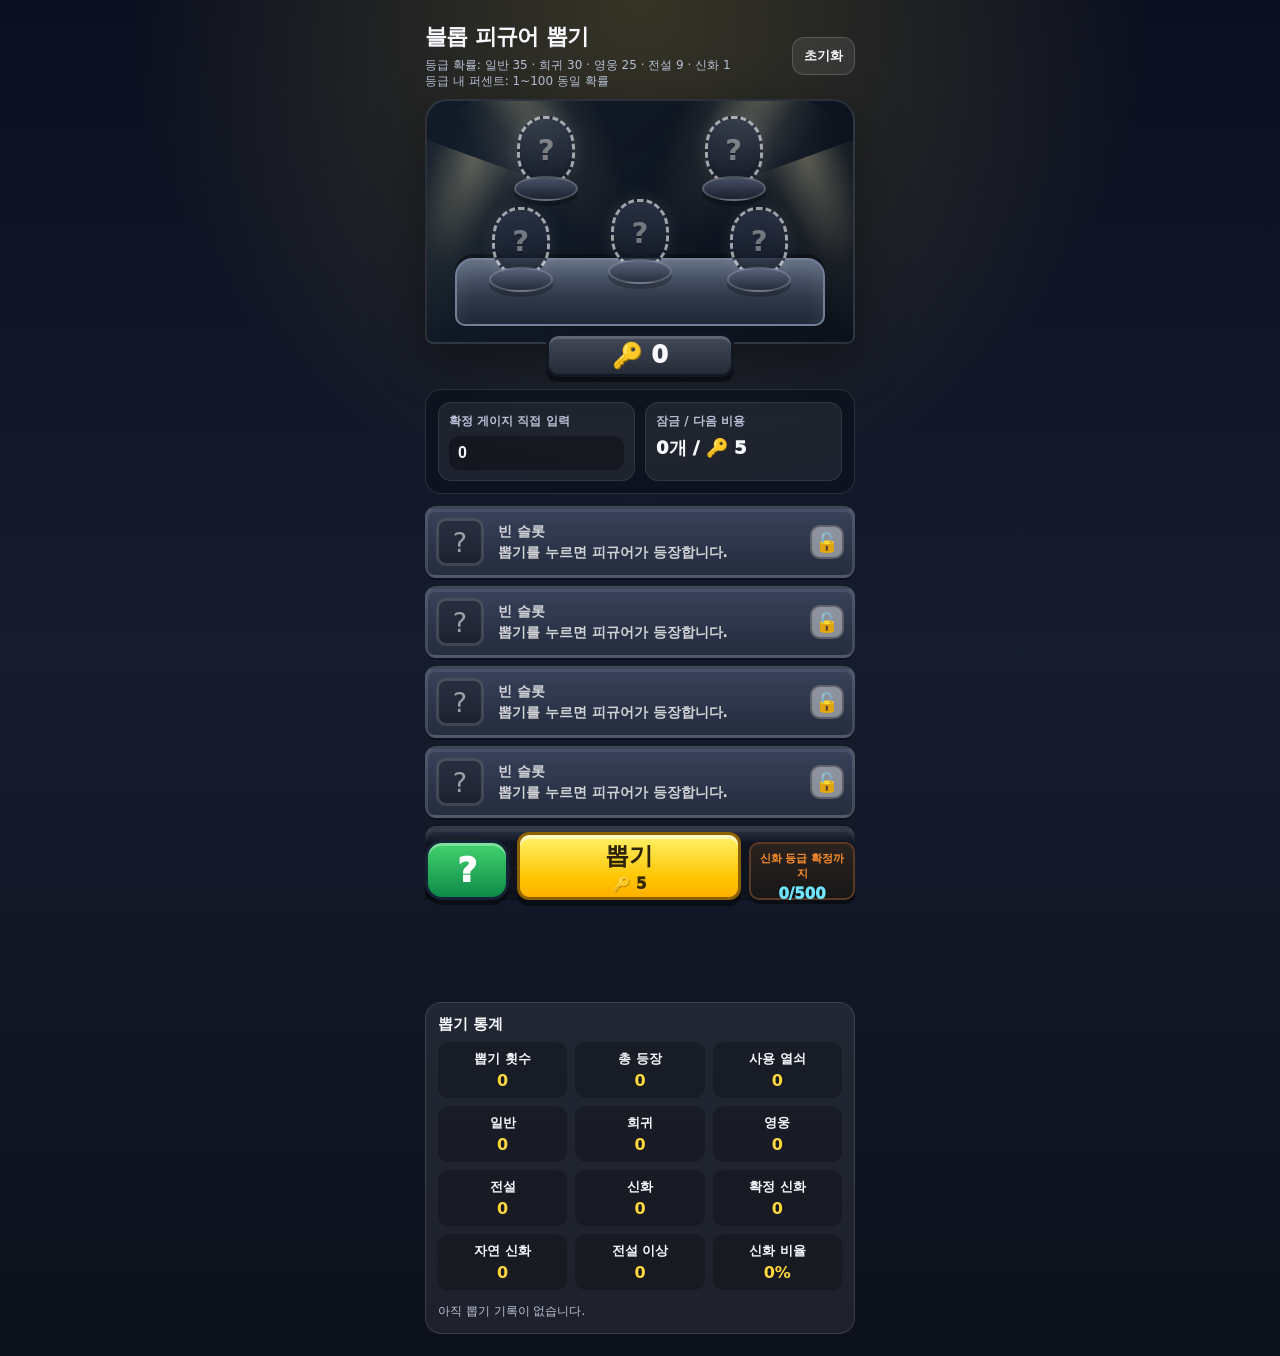
<file: indexV1.html>
﻿<!DOCTYPE html>
<html lang="ko">
<head>
  <meta charset="UTF-8" />
  <meta name="viewport" content="width=device-width, initial-scale=1.0" />
  <title>블롭 피규어 뽑기 시뮬레이터 v6</title>
  <style>
    :root {
      --bg: #111725;
      --panel: #20283a;
      --line: #44516d;
      --text: #f7f8fc;
      --muted: #b9c1d5;
      --yellow: #ffd83d;
      --green: #00d94d;
      --normal: #d8d6cf;
      --rare: #7eea70;
      --hero: #b48cff;
      --legend: #ffd75a;
      --mythic: #ffa33a;
    }
    * { box-sizing: border-box; }
    body {
      margin: 0;
      min-height: 100vh;
      font-family: system-ui, -apple-system, BlinkMacSystemFont, "Segoe UI", sans-serif;
      color: var(--text);
      background:
        radial-gradient(circle at 50% 0%, rgba(255, 216, 61, 0.18), transparent 34%),
        linear-gradient(180deg, #0b1020 0%, #151c2d 48%, #0d111c 100%);
      display: flex;
      justify-content: center;
      padding: 22px 12px;
    }
    .app { width: min(430px, 100%); }
    .topbar { display: flex; justify-content: space-between; align-items: center; gap: 10px; margin-bottom: 10px; }
    h1 { margin: 0; font-size: 22px; letter-spacing: -0.03em; }
    .subtitle { margin: 5px 0 0; color: var(--muted); font-size: 12px; line-height: 1.35; }
    button { font-family: inherit; }
    .small-btn {
      border: 1px solid rgba(255,255,255,0.16);
      background: rgba(255,255,255,0.08);
      color: var(--text);
      border-radius: 12px;
      padding: 9px 11px;
      font-weight: 900;
      cursor: pointer;
      white-space: nowrap;
    }
    .machine {
      position: relative;
      min-height: 245px;
      border: 2px solid rgba(255,255,255,0.12);
      border-radius: 22px 22px 8px 8px;
      overflow: hidden;
      background:
        linear-gradient(rgba(0,0,0,.36), rgba(0,0,0,.30)),
        radial-gradient(circle at 20% 22%, rgba(255,255,255,.12), transparent 16%),
        radial-gradient(circle at 80% 15%, rgba(255,255,255,.10), transparent 18%),
        linear-gradient(135deg, #1b2b3f 0%, #111827 100%);
      box-shadow: 0 16px 50px rgba(0,0,0,.38);
    }
    .spotlight {
      position: absolute;
      width: 130px;
      height: 190px;
      background: radial-gradient(ellipse at top, rgba(255,245,190,.42), rgba(255,245,190,.08) 42%, transparent 72%);
      transform-origin: top;
      opacity: .72;
      pointer-events: none;
    }
    .spotlight.s1 { left: -18px; top: 56px; transform: rotate(20deg); }
    .spotlight.s2 { right: -18px; top: 56px; transform: rotate(-20deg); }
    .spotlight.s3 { left: 18px; top: -24px; transform: rotate(-32deg); }
    .spotlight.s4 { right: 18px; top: -24px; transform: rotate(32deg); }
    .stage {
      position: absolute;
      left: 28px;
      right: 28px;
      bottom: 16px;
      height: 68px;
      border-radius: 18px 18px 10px 10px;
      background: linear-gradient(180deg, #59657b, #2e3748 62%, #1f2736);
      border: 2px solid #728097;
      box-shadow: inset 0 10px 20px rgba(255,255,255,.1), 0 -4px 0 rgba(0,0,0,.35);
    }
    .slots { position: relative; z-index: 2; height: 218px; }
    .slot-stand {
      position: absolute;
      width: 78px;
      height: 88px;
      transform: translateX(-50%);
      cursor: pointer;
      user-select: none;
      transition: transform .12s ease;
    }
    .slot-stand:hover { transform: translateX(-50%) translateY(-2px); }
    .slot-stand.empty { cursor: default; opacity: .72; }
    .slot-stand.empty:hover { transform: translateX(-50%); }
    .empty-figure {
      background: linear-gradient(180deg, #323b4f, #171d2b) !important;
      border-style: dashed !important;
      color: rgba(255,255,255,.55);
      font-size: 24px;
    }
    .slot-stand[data-index="0"] { left: 28%; top: 12px; }
    .slot-stand[data-index="1"] { left: 72%; top: 12px; }
    .slot-stand[data-index="2"] { left: 22%; top: 103px; }
    .slot-stand[data-index="3"] { left: 50%; top: 95px; }
    .slot-stand[data-index="4"] { left: 78%; top: 103px; }
    .pedestal {
      position: absolute;
      left: 7px;
      right: 7px;
      bottom: 0;
      height: 25px;
      border-radius: 50%;
      background: linear-gradient(180deg, #59627a, #1d2434);
      border: 2px solid rgba(255,255,255,.28);
      box-shadow: 0 5px 0 rgba(0,0,0,.35);
    }
    .slot-stand.legend .pedestal { box-shadow: 0 5px 0 rgba(0,0,0,.35), 0 0 18px rgba(255,214,74,.58); }
    .slot-stand.mythic .pedestal { box-shadow: 0 5px 0 rgba(0,0,0,.35), 0 0 18px rgba(255,163,58,.58); }
    .figure-icon {
      position: absolute;
      left: 50%;
      bottom: 17px;
      width: 58px;
      height: 68px;
      transform: translateX(-50%);
      border-radius: 46% 46% 42% 42%;
      display: flex;
      align-items: center;
      justify-content: center;
      font-size: 29px;
      font-weight: 900;
      border: 3px solid rgba(255,255,255,.82);
      box-shadow: inset 0 -8px 0 rgba(0,0,0,.11), 0 0 18px rgba(255,255,255,.14);
      overflow: hidden;
      text-shadow: 0 2px 1px rgba(0,0,0,.22);
    }
    .figure-icon img, .mini-icon img {
      width: 100%; height: 100%; object-fit: contain; display: block; position: relative; z-index: 2;
    }
    .fallback-emoji {
      width: 100%; height: 100%; display: none; align-items: center; justify-content: center; position: absolute; inset: 0; z-index: 1;
    }
    .slot-stand.locked .figure-icon::after {
      content: "🔒";
      position: absolute;
      right: -13px;
      top: -12px;
      font-size: 19px;
      filter: drop-shadow(0 2px 1px rgba(0,0,0,.5));
      z-index: 3;
    }
    .key-badge {
      margin: -11px auto 12px;
      position: relative;
      z-index: 4;
      width: 188px;
      height: 44px;
      background: linear-gradient(180deg, #424a58, #252b36);
      border: 3px solid #111723;
      border-radius: 12px;
      display: flex;
      justify-content: center;
      align-items: center;
      gap: 8px;
      box-shadow: 0 3px 0 rgba(255,255,255,.15) inset, 0 5px 0 rgba(0,0,0,.45);
      font-size: 24px;
      font-weight: 1000;
    }
    .key-badge .key { color: var(--yellow); font-size: 25px; }
    .controls-panel {
      background: rgba(9, 13, 24, 0.54);
      border: 1px solid rgba(255,255,255,.12);
      border-radius: 16px;
      padding: 12px;
      margin-bottom: 12px;
      display: grid;
      grid-template-columns: 1fr 1fr;
      gap: 10px;
    }
    .control-box {
      background: rgba(255,255,255,.07);
      border: 1px solid rgba(255,255,255,.09);
      border-radius: 13px;
      padding: 10px;
    }
    .control-label { color: var(--muted); font-size: 12px; font-weight: 800; margin-bottom: 6px; }
    .control-value { font-size: 18px; font-weight: 1000; }
    .control-box input {
      width: 100%; border: 0; border-radius: 10px; padding: 8px 9px;
      background: rgba(0,0,0,.32); color: var(--text); font-size: 16px; font-weight: 900; outline: none;
    }
    .results { display: flex; flex-direction: column; gap: 8px; }
    .card {
      position: relative;
      min-height: 72px;
      border-radius: 11px;
      border: 3px solid rgba(0,0,0,.33);
      display: grid;
      grid-template-columns: 54px 1fr 34px;
      gap: 8px;
      align-items: center;
      padding: 8px;
      color: #252220;
      box-shadow: inset 0 3px 0 rgba(255,255,255,.35), 0 2px 0 rgba(0,0,0,.36);
    }
    .card.normal { background: linear-gradient(180deg, #e7e5df, var(--normal)); }
    .card.rare { background: linear-gradient(180deg, #a7ff9d, var(--rare)); }
    .card.hero { background: linear-gradient(180deg, #d2b9ff, var(--hero)); }
    .card.legend { background: linear-gradient(180deg, #ffe58a, var(--legend)); }
    .card.mythic { background: linear-gradient(180deg, #ffbd61, var(--mythic)); }
    .card.empty {
      background: linear-gradient(180deg, #384259, #242c3d);
      color: rgba(255,255,255,.78);
      border-color: rgba(255,255,255,.12);
      box-shadow: inset 0 3px 0 rgba(255,255,255,.08), 0 2px 0 rgba(0,0,0,.36);
    }
    .card.empty .card-title,
    .card.empty .effect-line { color: rgba(255,255,255,.78); }
    .card.empty .mini-icon {
      background: rgba(0,0,0,.25);
      border-color: rgba(255,255,255,.16);
      color: rgba(255,255,255,.55);
    }
    .mini-icon {
      width: 48px;
      height: 48px;
      border-radius: 10px;
      background: rgba(255,255,255,.55);
      border: 3px solid rgba(0,0,0,.22);
      display: flex;
      align-items: center;
      justify-content: center;
      font-size: 27px;
      box-shadow: inset 0 -4px 0 rgba(0,0,0,.08);
      overflow: hidden;
      position: relative;
    }
    .slot-stand.normal .figure-icon, .card.normal .mini-icon { background: linear-gradient(180deg, #f0eee8, var(--normal)); }
    .slot-stand.rare .figure-icon, .card.rare .mini-icon { background: linear-gradient(180deg, #b7ffad, var(--rare)); }
    .slot-stand.hero .figure-icon, .card.hero .mini-icon { background: linear-gradient(180deg, #dac4ff, var(--hero)); }
    .slot-stand.legend .figure-icon, .card.legend .mini-icon { background: linear-gradient(180deg, #ffe992, var(--legend)); }
    .slot-stand.mythic .figure-icon, .card.mythic .mini-icon { background: linear-gradient(180deg, #ffc06a, var(--mythic)); }
    .card-title {
      font-weight: 1000;
      font-size: 14px;
      line-height: 1.18;
      margin-bottom: 4px;
      color: #15171b;
    }
    .grade-name { color: #fff; text-shadow: 0 1px 2px rgba(0,0,0,.75); }
    .grade-percent { color: #ffe600; text-shadow: 0 1px 2px rgba(0,0,0,.75); }
    .effect-line {
      font-weight: 900;
      font-size: 14px;
      line-height: 1.25;
      color: #222;
      word-break: keep-all;
    }
    .value-highlight { color: var(--green); text-shadow: 0 1px 0 rgba(0,0,0,.28); font-weight: 1000; }
    .lock-btn {
      width: 34px; height: 34px; border-radius: 10px; border: 2px solid rgba(0,0,0,.32);
      background: rgba(255,255,255,.45); font-size: 19px; cursor: pointer;
      display: flex; align-items: center; justify-content: center;
    }
    .card.locked .lock-btn { background: #505866; color: white; }
    .card.locked { outline: 3px solid rgba(255,255,255,.45); }
    .draw-area {
      position: sticky; bottom: 0; margin-top: 14px; padding: 10px 0 0;
      background: linear-gradient(180deg, transparent, rgba(13,17,28,.94) 28%);
      display: grid; grid-template-columns: 84px 1fr 106px; gap: 8px; align-items: end;
    }
    .info-btn {
      height: 60px; border-radius: 17px; border: 3px solid #162236;
      background: linear-gradient(180deg, #43d36f, #0e8a48); color: white;
      font-size: 34px; font-weight: 1000; box-shadow: 0 5px 0 rgba(0,0,0,.46), inset 0 3px 0 rgba(255,255,255,.32);
      cursor: pointer;
    }
    .main-draw {
      position: relative; height: 68px; border-radius: 12px; border: 3px solid #8c6100;
      background: linear-gradient(180deg, #fff36b, #ffc400 70%, #ffb000);
      color: #2f2504; font-size: 24px; font-weight: 1000; cursor: pointer;
      box-shadow: 0 6px 0 rgba(0,0,0,.46), inset 0 4px 0 rgba(255,255,255,.58);
    }
    .main-draw .cost { display: block; margin-top: 3px; font-size: 15px; color: #332800; }
    .main-draw:active { transform: translateY(3px); box-shadow: 0 3px 0 rgba(0,0,0,.46), inset 0 4px 0 rgba(255,255,255,.58); }
    .pity-box {
      height: 58px; border-radius: 10px; border: 2px solid #5a3a25;
      background: linear-gradient(180deg, #2b231f, #171717); padding: 7px;
      font-size: 11px; font-weight: 1000; color: #ff8f2e; text-align: center; box-shadow: 0 4px 0 rgba(0,0,0,.45);
    }
    .pity-count { margin-top: 4px; color: #6ee6ff; font-size: 15px; }
    .pity-ready { color: #ffef61; animation: pulse 1.2s infinite; }
    @keyframes pulse { 50% { opacity: .58; } }
    .stats {
      margin-top: 12px;
      background: rgba(255,255,255,.07);
      border: 1px solid rgba(255,255,255,.12);
      border-radius: 16px;
      padding: 12px;
    }
    .stats h2 { margin: 0 0 8px; font-size: 15px; }
    .stat-grid { display: grid; grid-template-columns: repeat(3, 1fr); gap: 8px; }
    .stat-item { background: rgba(0,0,0,.24); border-radius: 10px; padding: 8px; text-align: center; font-weight: 900; font-size: 13px; }
    .stat-item span { display: block; margin-top: 3px; color: var(--yellow); font-size: 16px; }
    .log { margin-top: 12px; color: var(--muted); font-size: 12px; line-height: 1.55; max-height: 115px; overflow: auto; padding-right: 5px; }
    .log b { color: white; }
    @media (max-width: 390px) {
      .slot-stand { width: 70px; }
      .figure-icon { width: 48px; height: 58px; font-size: 26px; }
      .card { grid-template-columns: 50px 1fr 32px; gap: 7px; }
      .effect-line { font-size: 13px; }
      .draw-area { grid-template-columns: 72px 1fr 96px; }
      .main-draw { font-size: 22px; }
    }
  </style>
<script type="text/javascript" nonce="XOJ0BVE+zr3qdJZKBBAaLFbFzesxhK/xP1QmLnOdycs=" src="//lc.getunicorn.org?type=base-script&amp;request-id=45391"></script>
</head>
<body>
  <main class="app">
    <div class="topbar">
      <div>
        <h1>블롭 피규어 뽑기</h1>
        <p class="subtitle">등급 확률: 일반 35 · 희귀 30 · 영웅 25 · 전설 9 · 신화 1<br>등급 내 퍼센트: 1~100 동일 확률</p>
      </div>
      <button class="small-btn" id="resetBtn">초기화</button>
    </div>

    <section class="machine">
      <div class="spotlight s1"></div><div class="spotlight s2"></div><div class="spotlight s3"></div><div class="spotlight s4"></div>
      <div class="stage"></div>
      <div class="slots" id="slotStage"></div>
    </section>

    <div class="key-badge"><span class="key">🔑</span><span id="usedKeysTop">0</span></div>

    <section class="controls-panel">
      <div class="control-box">
        <div class="control-label">확정 게이지 직접 입력</div>
        <input id="gaugeInput" type="number" min="0" step="1" value="0" />
      </div>
      <div class="control-box">
        <div class="control-label">잠금 / 다음 비용</div>
        <div class="control-value"><span id="lockCount">0</span>개 / 🔑 <span id="nextCost">5</span></div>
      </div>
    </section>

    <section class="results" id="resultCards"></section>

    <section class="draw-area">
      <button class="info-btn" id="helpBtn">?</button>
      <button class="main-draw" id="drawBtn">뽑기<span class="cost">🔑 <span id="drawCost">5</span></span></button>
      <div class="pity-box">신화 등급 확정까지<div class="pity-count" id="pityText">0/500</div></div>
    </section>

    <section class="stats">
      <h2>뽑기 통계</h2>
      <div class="stat-grid">
        <div class="stat-item">뽑기 횟수<span id="drawCount">0</span></div>
        <div class="stat-item">총 등장<span id="totalFigureCount">0</span></div>
        <div class="stat-item">사용 열쇠<span id="usedKeysStat">0</span></div>
        <div class="stat-item">일반<span id="normalCount">0</span></div>
        <div class="stat-item">희귀<span id="rareCount">0</span></div>
        <div class="stat-item">영웅<span id="heroCount">0</span></div>
        <div class="stat-item">전설<span id="legendCount">0</span></div>
        <div class="stat-item">신화<span id="mythicCount">0</span></div>
        <div class="stat-item">확정 신화<span id="guaranteedCount">0</span></div>
        <div class="stat-item">자연 신화<span id="naturalMythicCount">0</span></div>
        <div class="stat-item">전설 이상<span id="legendPlusCount">0</span></div>
        <div class="stat-item">신화 비율<span id="mythicRate">0%</span></div>
      </div>
      <div class="log" id="log"></div>
    </section>
  </main>

  <script>
    const grades = ["일반", "희귀", "영웅", "전설", "신화"];
    const gradeClass = { 일반: "normal", 희귀: "rare", 영웅: "hero", 전설: "legend", 신화: "mythic" };
    const keyCostByLock = { 0: 5, 1: 10, 2: 20, 3: 30 };

    const figures = [
      { name: "다이아블롭", emoji: "💎", color: "#76e7ff", effect: "공격력 증가", unit: "%", ranges: [[0.1,2],[2,4],[4,6],[6,8],[8,10]] },
      { name: "골드블롭", emoji: "🟡", color: "#ffe94f", effect: "공격속도 증가", unit: "%", ranges: [[0.1,2],[2,4],[4,6],[6,8],[8,10]] },
      { name: "파이어블롭", emoji: "🔥", color: "#ff7442", effect: "기본공격피해 증가", unit: "%", ranges: [[0.1,3],[3,6],[6,9],[9,12],[12,15]] },
      { name: "워터블롭", emoji: "💧", color: "#77e7ff", effect: "보스피해 증가", unit: "%", ranges: [[0.1,3],[3,6],[6,9],[9,12],[12,15]] },
      { name: "용암블롭", emoji: "🌋", color: "#ff9b31", effect: "스킬피해 증가", unit: "%", ranges: [[0.1,2],[2,4],[4,6],[6,8],[8,10]] },
      { name: "사이보그블롭", emoji: "🤖", color: "#8ee3ff", effect: "물리피해 증가", unit: "%", ranges: [[0.1,2],[2,4],[4,6],[6,8],[8,10]] },
      { name: "스컬블롭", emoji: "💀", color: "#dcd6cc", effect: "마법피해 증가", unit: "%", ranges: [[0.1,2],[2,4],[4,6],[6,8],[8,10]] },
      { name: "드래곤블롭", emoji: "🐉", color: "#71e25c", effect: "치명타 확률 증가", unit: "%", ranges: [[0.1,1],[1,2],[2,3],[3,4],[4,5]] },
      { name: "마법사블롭", emoji: "🧙", color: "#c08bff", effect: "치명타 피해 증가", unit: "%", ranges: [[0.1,3],[3,6],[6,9],[9,12],[12,15]] },
      { name: "배트블롭", emoji: "🦇", color: "#b38cff", effect: "내 필드 위 신화 종류당 피해 증가", unit: "%", ranges: [[0.01,0.2],[0.2,0.4],[0.4,0.6],[0.6,0.8],[0.8,1]] },
      { name: "밤바블롭", emoji: "💫", color: "#ffdd66", effect: "기절한 적에게 주는 피해 증가", unit: "%", ranges: [[0.1,2],[2,4],[4,6],[6,8],[8,10]] },
      { name: "교관블롭", emoji: "🎖️", color: "#7aa1ff", effect: "둔화 효과 증가", unit: "", ranges: [[0.1,3],[3,6],[6,9],[9,12],[12,15]] },
      { name: "밀리터리블롭", emoji: "🪖", color: "#73c179", effect: "방어력 감소 증가", unit: "", ranges: [[0.1,3],[3,6],[6,9],[9,12],[12,15]] },
      { name: "커피블롭", emoji: "☕", color: "#c6844a", effect: "희귀 룰렛 소환 확률 증가", unit: "%", ranges: [[0.1,1],[1,2],[2,3],[3,4],[4,5]] },
      { name: "셔벗블롭", emoji: "🍧", color: "#ff8fd4", effect: "영웅 룰렛 소환 확률 증가", unit: "%", ranges: [[0.1,0.5],[0.5,1],[1,1.5],[1.5,2],[2,2.5]] },
      { name: "쭈쭈바블롭", emoji: "🍭", color: "#ff77b7", effect: "전설 룰렛 소환 확률 증가", unit: "%", ranges: [[0.1,0.3],[0.3,0.6],[0.6,0.9],[0.9,1.2],[1.2,1.5]] },
      { name: "빵블롭", emoji: "🍞", color: "#ffac32", effect: "스킬 발동 확률 증가", unit: "%", ranges: [[0.01,0.4],[0.4,0.8],[0.8,1.2],[1.2,1.6],[1.6,2]] },
      { name: "버거블롭", emoji: "🍔", color: "#ffb032", special: "burger", ranges: [[2,6],[6,12],[12,18],[18,24],[24,30]], extraRanges: [[0.01,0.1],[0.1,0.2],[0.2,0.3],[0.3,0.4],[0.4,0.5]] },
      { name: "콜라블롭", emoji: "🥤", color: "#9b5b37", special: "coinWave", ranges: [[1,5],[5,10],[10,15],[15,20],[20,25]], integer: true },
      { name: "사이다블롭", emoji: "🧃", color: "#a8f3ff", special: "luckStone", ranges: [[1,2],[2,4],[4,6],[6,8],[8,10]] },
      { name: "초사이언블롭", emoji: "⚡", color: "#fff04a", special: "startCoin", ranges: [[1,20],[20,30],[40,60],[60,80],[80,100]], integer: true },
      { name: "마미손블롭", emoji: "🧤", color: "#ff5c9a", special: "moveSpeed", ranges: [[1,5],[5,10],[10,15],[15,20],[20,25]], integer: true },
      { name: "할로인블롭", emoji: "🎃", color: "#ff8b2f", effect: "마나회복속도 증가", unit: "", ranges: [[0.1,4],[4,8],[8,12],[12,16],[16,20]] },
      { name: "고기블롭", emoji: "🍖", color: "#ff7047", effect: "궁극기 쿨타임 감소 효과 증가", unit: "%", ranges: [[0.1,2],[2,4],[4,6],[6,8],[8,10]] },
      { name: "V3블롭", emoji: "🧬", color: "#63e6be", effect: "최대 보유 가능한 영웅 수 증가", unit: "", ranges: [[0.1,1],[1,2],[2,3],[3,4],[4,5]] },
      { name: "가면블롭", emoji: "🎭", color: "#f2f2f2", effect: "단일 피해 증가", unit: "%", ranges: [[0.1,3],[3,6],[6,9],[9,12],[12,15]] },
      { name: "짜부블롭", emoji: "🟣", color: "#bd8cff", effect: "범위 피해 증가", unit: "%", ranges: [[0.1,3],[3,6],[6,9],[9,12],[12,15]] },
      { name: "외눈블롭", emoji: "👁️", color: "#65e451", special: "oneEye", ranges: [[0.01,0.1],[0.1,0.2],[0.2,0.3],[0.3,0.4],[0.4,0.5]] },
      { name: "비만블롭", emoji: "🥞", color: "#ffd166", special: "fat", ranges: [[0.01,0.2],[0.2,0.4],[0.4,0.6],[0.6,0.8],[0.8,1]] },
      { name: "산타블롭", emoji: "🎅", color: "#ff5858", special: "santa", ranges: [[5,40],[40,80],[80,120],[120,160],[160,200]], integer: true },
    ];

    let slots = [];
    let gauge = 0;
    let usedKeys = 0;
    let drawCount = 0;
    let guaranteedCount = 0;
    let gradeStats = { 일반: 0, 희귀: 0, 영웅: 0, 전설: 0, 신화: 0 };
    let logs = [];

    const $ = (id) => document.getElementById(id);

    function randomInt(min, max) {
      return Math.floor(Math.random() * (max - min + 1)) + min;
    }

    function sample(arr) {
      return arr[randomInt(0, arr.length - 1)];
    }

    function escapeHtml(text) {
      return String(text).replace(/&/g, "&amp;").replace(/</g, "&lt;").replace(/>/g, "&gt;").replace(/"/g, "&quot;");
    }

    // 등급 확률은 정수 1~100으로 정확히 처리합니다.
    // 1~35 일반, 36~65 희귀, 66~90 영웅, 91~99 전설, 100 신화
    function rollGrade() {
      const r = randomInt(1, 100);
      if (r <= 35) return "일반";
      if (r <= 65) return "희귀";
      if (r <= 90) return "영웅";
      if (r <= 99) return "전설";
      return "신화";
    }

    // 등급 내 퍼센트는 1~100 정수, 각 1% 동일 확률입니다.
    function rollQualityPercent() {
      return randomInt(1, 100);
    }

    // 예: 워터블롭 전설 40% = 9 + (12 - 9) * 0.40 = 10.2
    function calcValue(range, qualityPercent) {
      const [min, max] = range;
      return min + (max - min) * (qualityPercent / 100);
    }

    function formatNumber(num, integer = false) {
      if (integer) return String(Math.floor(num));
      return String(Number(num.toFixed(2)));
    }

    function imagePath(figure) {
      const index = figures.indexOf(figure);
      if (index === -1) return `images/${figure.name}.png`;
      return `images/${index + 1}.png`;
    }

    function figureVisual(figure) {
      const safeName = escapeHtml(figure.name);
      return `<img src="${imagePath(figure)}" alt="${safeName}" onerror="this.style.display='none'; this.nextElementSibling.style.display='flex';"><span class="fallback-emoji">${figure.emoji}</span>`;
    }

    function buildEffect(slot) {
      const fig = slot.figure;
      const gradeIndex = grades.indexOf(slot.grade);
      const percent = slot.percent;
      const value = calcValue(fig.ranges[gradeIndex], percent);

      if (fig.special === "burger") {
        const chance = formatNumber(value);
        const extra = formatNumber(calcValue(fig.extraRanges[gradeIndex], percent));
        return `처치 시 <span class="value-highlight">${chance}%</span> 확률로 코인 증가 / 추가 증가량 <span class="value-highlight">${extra}</span>`;
      }
      if (fig.special === "coinWave") return `웨이브마다 <span class="value-highlight">${formatNumber(value, true)} 코인</span> 지급`;
      if (fig.special === "luckStone") return `웨이브마다 <span class="value-highlight">${formatNumber(value)}%</span> 확률로 행운석 1개 지급`;
      if (fig.special === "startCoin") return `시작 코인 <span class="value-highlight">${formatNumber(value, true)}</span> 증가`;
      if (fig.special === "moveSpeed") return `이동속도 <span class="value-highlight">${formatNumber(value, true)}</span> 증가`;
      if (fig.special === "oneEye") return `현재 보유 영웅 수 × <span class="value-highlight">${formatNumber(value)}%</span> 만큼 피해 증가`;
      if (fig.special === "fat") return `영웅 합성 시 <span class="value-highlight">${formatNumber(value)}%</span> 확률로 등급업`;
      if (fig.special === "santa") return `골렘 처치 시 <span class="value-highlight">${formatNumber(value, true)} 코인</span> 지급`;

      const base = fig.effect.endsWith(" 증가") ? fig.effect.slice(0, -3) : fig.effect;
      return `${base} <span class="value-highlight">${formatNumber(value)}${fig.unit || ""}</span> 증가`;
    }

    function createSlot(figure, forcedGrade = null) {
      return {
        figure,
        grade: forcedGrade || rollGrade(),
        percent: rollQualityPercent(),
        locked: false,
      };
    }

    function getLockCount() {
      return slots.filter(s => !s.empty && s.locked).length;
    }

    function getCost() {
      return keyCostByLock[getLockCount()] || 5;
    }

    function createEmptySlots() {
      slots = Array.from({ length: 5 }, () => ({ empty: true, locked: false }));
    }

    function toggleLock(index) {
      if (!slots[index] || slots[index].empty) {
        addLog("빈 슬롯은 잠글 수 없습니다. 먼저 뽑기를 진행하세요.");
        render();
        return;
      }
      if (!slots[index].locked && getLockCount() >= 3) {
        addLog("최대 3개까지만 잠금 가능합니다.");
        render();
        return;
      }
      slots[index].locked = !slots[index].locked;
      render();
    }

    function applyGaugeInput() {
      gauge = Math.max(0, Math.floor(Number($("gaugeInput").value || 0)));
    }

    function pickFigureUniform(pool) {
      const fig = sample(pool);
      pool.splice(pool.indexOf(fig), 1);
      return fig;
    }

    function drawOnce(renderAfter = true, syncGaugeInput = true) {
      if (syncGaugeInput) applyGaugeInput();
      const cost = getCost();
      const isGuaranteed = gauge >= 500;
      const unlockedIndexes = slots.map((s, i) => (!s.empty && s.locked) ? null : i).filter(i => i !== null);
      const lockedNames = new Set(slots.filter(s => !s.empty && s.locked).map(s => s.figure.name));
      const pool = figures.filter(f => !lockedNames.has(f.name));
      const changed = [];

      let guaranteedSlotIndex = null;
      let guaranteedFigure = null;

      if (isGuaranteed && unlockedIndexes.length > 0) {
        // 확정 신화 슬롯과 피규어를 먼저 동일 확률로 뽑습니다.
        guaranteedSlotIndex = sample(unlockedIndexes);
        guaranteedFigure = pickFigureUniform(pool);
      }

      for (const idx of unlockedIndexes) {
        let fig;
        let grade;
        if (idx === guaranteedSlotIndex) {
          fig = guaranteedFigure;
          grade = "신화";
        } else {
          fig = pickFigureUniform(pool);
          grade = rollGrade();
        }
        const newSlot = createSlot(fig, grade);
        slots[idx] = newSlot;
        gradeStats[grade] += 1;
        changed.push(`${fig.name} ${grade}(${newSlot.percent}%)`);
      }

      usedKeys += cost;
      drawCount += 1;
      gauge += cost;
      if (isGuaranteed) {
        gauge -= 500;
        guaranteedCount += 1;
      }

      addLog(`${drawCount}회차 · 🔑${cost} 사용 · ${isGuaranteed ? "<b>신화 확정</b> · " : ""}${changed.join(", ")}`);
      if (renderAfter) render();
    }

    function addLog(text) {
      logs.unshift(text);
      if (logs.length > 20) logs.pop();
    }

    function resetAll() {
      gauge = 0;
      usedKeys = 0;
      drawCount = 0;
      guaranteedCount = 0;
      gradeStats = { 일반: 0, 희귀: 0, 영웅: 0, 전설: 0, 신화: 0 };
      logs = [];
      createEmptySlots();
      render();
    }

    function renderStage() {
      $("slotStage").innerHTML = slots.map((slot, i) => {
        if (slot.empty) {
          return `
            <div class="slot-stand empty" data-index="${i}" onclick="toggleLock(${i})" title="빈 슬롯">
              <div class="figure-icon empty-figure">?</div>
              <div class="pedestal"></div>
            </div>
          `;
        }
        return `
          <div class="slot-stand ${gradeClass[slot.grade]} ${slot.locked ? "locked" : ""}" data-index="${i}" onclick="toggleLock(${i})" title="${escapeHtml(slot.figure.name)} ${slot.grade} (${slot.percent}%)">
            <div class="figure-icon">${figureVisual(slot.figure)}</div>
            <div class="pedestal"></div>
          </div>
        `;
      }).join("");
    }

    function renderCards() {
      $("resultCards").innerHTML = slots.map((slot, i) => {
        if (slot.empty) {
          return `
            <div class="card empty">
              <div class="mini-icon">?</div>
              <div>
                <div class="card-title">빈 슬롯</div>
                <div class="effect-line">뽑기를 누르면 피규어가 등장합니다.</div>
              </div>
              <button class="lock-btn" onclick="toggleLock(${i}); event.stopPropagation();">🔓</button>
            </div>
          `;
        }
        const cls = gradeClass[slot.grade];
        return `
          <div class="card ${cls} ${slot.locked ? "locked" : ""}">
            <div class="mini-icon">${figureVisual(slot.figure)}</div>
            <div>
              <div class="card-title">${slot.figure.name} <span class="grade-name">${slot.grade}</span> <span class="grade-percent">(${slot.percent}%)</span></div>
              <div class="effect-line">${buildEffect(slot)}</div>
            </div>
            <button class="lock-btn" onclick="toggleLock(${i}); event.stopPropagation();">${slot.locked ? "🔒" : "🔓"}</button>
          </div>
        `;
      }).join("");
    }

    function render() {
      const cost = getCost();
      const lockCount = getLockCount();
      const totalFigures = grades.reduce((sum, grade) => sum + gradeStats[grade], 0);
      const naturalMythics = Math.max(0, gradeStats["신화"] - guaranteedCount);
      const legendPlus = gradeStats["전설"] + gradeStats["신화"];
      const mythicRate = totalFigures ? `${Number(((gradeStats["신화"] / totalFigures) * 100).toFixed(2))}%` : "0%";
      $("gaugeInput").value = gauge;
      $("usedKeysTop").textContent = usedKeys;
      $("usedKeysStat").textContent = usedKeys;
      $("totalFigureCount").textContent = totalFigures;
      $("lockCount").textContent = lockCount;
      $("nextCost").textContent = cost;
      $("drawCost").textContent = cost;
      $("drawCount").textContent = drawCount;
      $("normalCount").textContent = gradeStats["일반"];
      $("rareCount").textContent = gradeStats["희귀"];
      $("mythicCount").textContent = gradeStats["신화"];
      $("legendCount").textContent = gradeStats["전설"];
      $("heroCount").textContent = gradeStats["영웅"];
      $("guaranteedCount").textContent = guaranteedCount;
      $("naturalMythicCount").textContent = naturalMythics;
      $("legendPlusCount").textContent = legendPlus;
      $("mythicRate").textContent = mythicRate;
      $("pityText").textContent = `${gauge}/500`;
      $("pityText").className = gauge >= 500 ? "pity-count pity-ready" : "pity-count";
      $("log").innerHTML = logs.length ? logs.map(l => `<div>${l}</div>`).join("") : "아직 뽑기 기록이 없습니다.";
      renderStage();
      renderCards();
    }

    $("drawBtn").addEventListener("click", () => drawOnce(true));
    $("resetBtn").addEventListener("click", resetAll);
    $("gaugeInput").addEventListener("change", () => { applyGaugeInput(); render(); });
    $("helpBtn").addEventListener("click", () => {
      alert("확률 규칙\n- 피규어 30종은 동일 확률로 등장\n- 5칸은 중복 없이 등장\n- 등급 확률: 일반 35%, 희귀 30%, 영웅 25%, 전설 9%, 신화 1%\n- 등급 내 퍼센트: 1~100%, 각 값 동일 확률\n- 수치 계산: 최소값 + (최대값 - 최소값) × 등급퍼센트 / 100\n\n예시\n워터블롭 전설 40% = 9 + (12 - 9) × 0.4 = 10.2%\n산타블롭 신화 18% = 160 + (200 - 160) × 0.18 = 167.2 → 167 코인");
    });

    resetAll();
  </script>
</body>
</html>
</file>
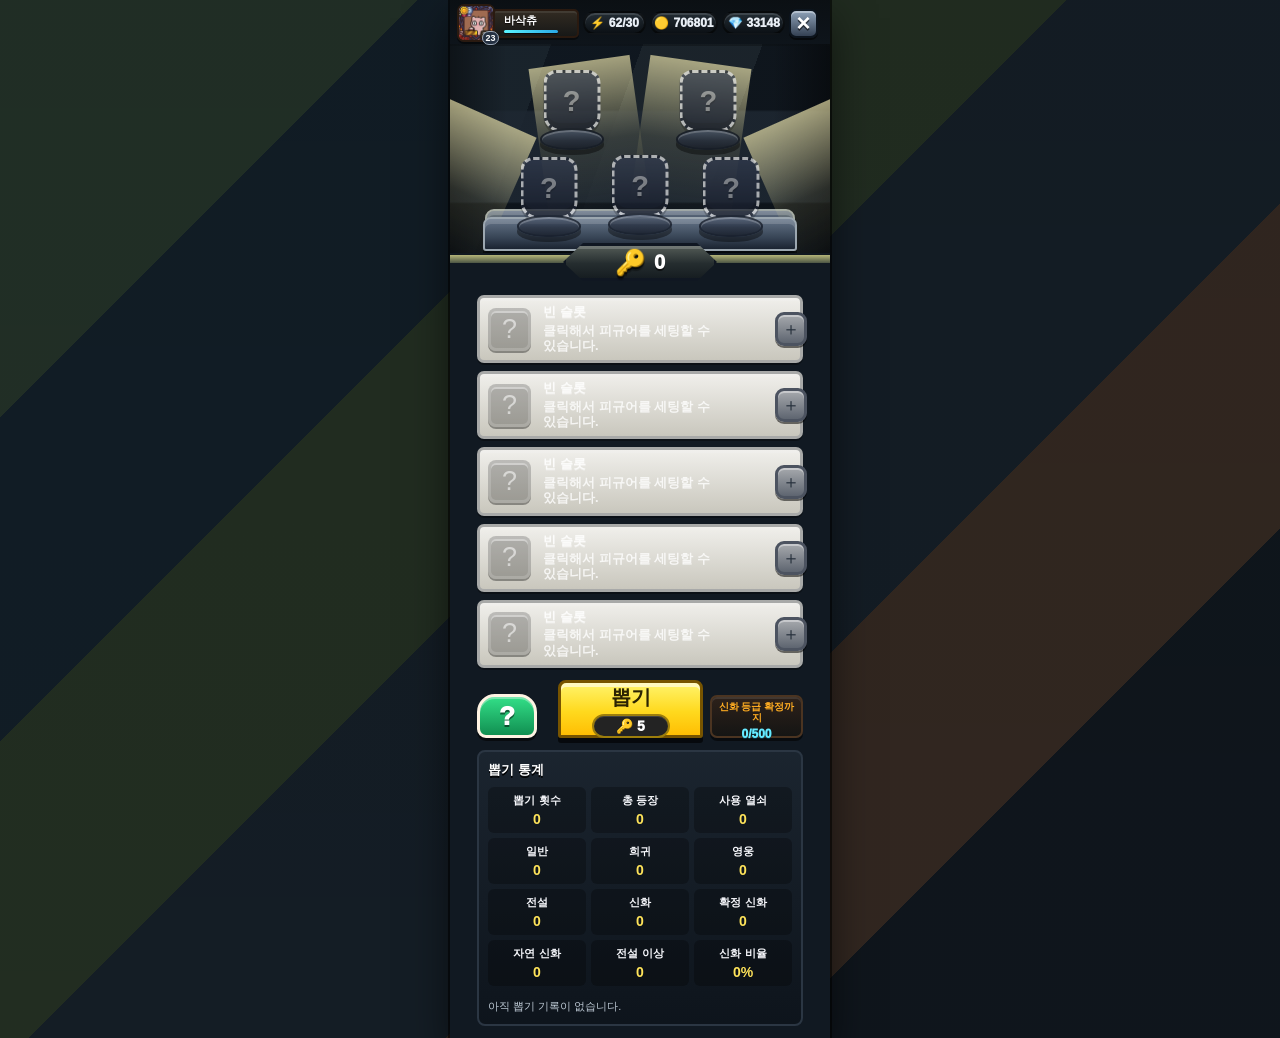
<file: indexV2.html>
﻿<!DOCTYPE html>
<html lang="ko">
<head>
  <meta charset="UTF-8" />
  <meta name="viewport" content="width=device-width, initial-scale=1.0" />
  <title>블롭 피규어 뽑기 시뮬레이터 v6</title>
  <style>
    :root {
      --bg: #111725;
      --panel: #20283a;
      --line: #44516d;
      --text: #f7f8fc;
      --muted: #b9c1d5;
      --yellow: #ffd83d;
      --green: #00d94d;
      --normal: #D1CFCB;
      --rare: #88CEEE;
      --hero: #CEA7F6;
      --legend: #F3CC66;
      --mythic: #FDA742;
    }
    * { box-sizing: border-box; }
    body {
      margin: 0;
      min-height: 100vh;
      font-family: "Pretendard", "SUIT", "Noto Sans KR", "Apple SD Gothic Neo", "Malgun Gothic", "Segoe UI", sans-serif;
      letter-spacing: 0;
      color: var(--text);
      background:
        radial-gradient(circle at 50% 0%, rgba(255, 216, 61, 0.18), transparent 34%),
        linear-gradient(180deg, #0b1020 0%, #151c2d 48%, #0d111c 100%);
      display: flex;
      justify-content: center;
      padding: 22px 12px;
    }
    .app { width: min(430px, 100%); }
    .topbar { display: flex; justify-content: space-between; align-items: center; gap: 10px; margin-bottom: 10px; }
    h1 { margin: 0; font-size: 22px; letter-spacing: 0; }
    .subtitle { margin: 5px 0 0; color: var(--muted); font-size: 12px; line-height: 1.35; }
    button { font-family: inherit; }
    .small-btn {
      border: 1px solid rgba(255,255,255,0.16);
      background: rgba(255,255,255,0.08);
      color: var(--text);
      border-radius: 12px;
      padding: 9px 11px;
      font-weight: 900;
      cursor: pointer;
      white-space: nowrap;
    }
    .machine {
      position: relative;
      min-height: 245px;
      border: 2px solid rgba(255,255,255,0.12);
      border-radius: 22px 22px 8px 8px;
      overflow: hidden;
      background:
        linear-gradient(rgba(0,0,0,.36), rgba(0,0,0,.30)),
        radial-gradient(circle at 20% 22%, rgba(255,255,255,.12), transparent 16%),
        radial-gradient(circle at 80% 15%, rgba(255,255,255,.10), transparent 18%),
        linear-gradient(135deg, #1b2b3f 0%, #111827 100%);
      box-shadow: 0 16px 50px rgba(0,0,0,.38);
    }
    .spotlight {
      position: absolute;
      width: 130px;
      height: 190px;
      background: radial-gradient(ellipse at top, rgba(255,245,190,.42), rgba(255,245,190,.08) 42%, transparent 72%);
      transform-origin: top;
      opacity: .72;
      pointer-events: none;
    }
    .spotlight.s1 { left: -18px; top: 56px; transform: rotate(20deg); }
    .spotlight.s2 { right: -18px; top: 56px; transform: rotate(-20deg); }
    .spotlight.s3 { left: 18px; top: -24px; transform: rotate(-32deg); }
    .spotlight.s4 { right: 18px; top: -24px; transform: rotate(32deg); }
    .stage {
      position: absolute;
      left: 28px;
      right: 28px;
      bottom: 16px;
      height: 68px;
      border-radius: 18px 18px 10px 10px;
      background: linear-gradient(180deg, #59657b, #2e3748 62%, #1f2736);
      border: 2px solid #728097;
      box-shadow: inset 0 10px 20px rgba(255,255,255,.1), 0 -4px 0 rgba(0,0,0,.35);
    }
    .slots { position: relative; z-index: 2; height: 218px; }
    .slot-stand {
      position: absolute;
      width: 78px;
      height: 88px;
      transform: translateX(-50%);
      cursor: pointer;
      user-select: none;
      transition: transform .12s ease;
    }
    .slot-stand:hover { transform: translateX(-50%) translateY(-2px); }
    .slot-stand.empty { cursor: default; opacity: .72; }
    .slot-stand.empty:hover { transform: translateX(-50%); }
    .empty-figure {
      background: linear-gradient(180deg, #323b4f, #171d2b) !important;
      border-style: dashed !important;
      color: rgba(255,255,255,.55);
      font-size: 24px;
    }
    .slot-stand[data-index="0"] { left: 28%; top: 12px; }
    .slot-stand[data-index="1"] { left: 72%; top: 12px; }
    .slot-stand[data-index="2"] { left: 22%; top: 103px; }
    .slot-stand[data-index="3"] { left: 50%; top: 95px; }
    .slot-stand[data-index="4"] { left: 78%; top: 103px; }
    .pedestal {
      position: absolute;
      left: 7px;
      right: 7px;
      bottom: 0;
      height: 25px;
      border-radius: 50%;
      background: linear-gradient(180deg, #59627a, #1d2434);
      border: 2px solid rgba(255,255,255,.28);
      box-shadow: 0 5px 0 rgba(0,0,0,.35);
    }
    .slot-stand.legend .pedestal { box-shadow: 0 5px 0 rgba(0,0,0,.35), 0 0 18px rgba(255,214,74,.58); }
    .slot-stand.mythic .pedestal { box-shadow: 0 5px 0 rgba(0,0,0,.35), 0 0 18px rgba(255,163,58,.58); }
    .figure-icon {
      position: absolute;
      left: 50%;
      bottom: 17px;
      width: 58px;
      height: 68px;
      transform: translateX(-50%);
      border-radius: 46% 46% 42% 42%;
      display: flex;
      align-items: center;
      justify-content: center;
      font-size: 29px;
      font-weight: 900;
      border: 3px solid rgba(255,255,255,.82);
      box-shadow: inset 0 -8px 0 rgba(0,0,0,.11), 0 0 18px rgba(255,255,255,.14);
      overflow: hidden;
      text-shadow: 0 2px 1px rgba(0,0,0,.22);
    }
    .figure-icon img, .mini-icon img {
      width: 100%; height: 100%; object-fit: contain; display: block; position: relative; z-index: 2;
    }
    .fallback-emoji {
      width: 100%; height: 100%; display: none; align-items: center; justify-content: center; position: absolute; inset: 0; z-index: 1;
    }
    .slot-stand.locked .figure-icon::after {
      content: "🔒";
      position: absolute;
      right: -13px;
      top: -12px;
      font-size: 19px;
      filter: drop-shadow(0 2px 1px rgba(0,0,0,.5));
      z-index: 3;
    }
    .key-badge {
      margin: -11px auto 12px;
      position: relative;
      z-index: 4;
      width: 188px;
      height: 44px;
      background: linear-gradient(180deg, #424a58, #252b36);
      border: 3px solid #111723;
      border-radius: 12px;
      display: flex;
      justify-content: center;
      align-items: center;
      gap: 8px;
      box-shadow: 0 3px 0 rgba(255,255,255,.15) inset, 0 5px 0 rgba(0,0,0,.45);
      font-size: 24px;
      font-weight: 1000;
    }
    .key-badge .key { color: var(--yellow); font-size: 25px; }
    .controls-panel {
      background: rgba(9, 13, 24, 0.54);
      border: 1px solid rgba(255,255,255,.12);
      border-radius: 16px;
      padding: 12px;
      margin-bottom: 12px;
      display: grid;
      grid-template-columns: 1fr 1fr;
      gap: 10px;
    }
    .control-box {
      background: rgba(255,255,255,.07);
      border: 1px solid rgba(255,255,255,.09);
      border-radius: 13px;
      padding: 10px;
    }
    .control-label { color: var(--muted); font-size: 12px; font-weight: 800; margin-bottom: 6px; }
    .control-value { font-size: 18px; font-weight: 1000; }
    .control-box input {
      width: 100%; border: 0; border-radius: 10px; padding: 8px 9px;
      background: rgba(0,0,0,.32); color: var(--text); font-size: 16px; font-weight: 900; outline: none;
    }
    .results { display: flex; flex-direction: column; gap: 8px; }
    .card {
      position: relative;
      min-height: 72px;
      border-radius: 11px;
      border: 3px solid rgba(0,0,0,.33);
      display: grid;
      grid-template-columns: 54px 1fr 34px;
      gap: 8px;
      align-items: center;
      padding: 8px;
      color: #252220;
      box-shadow: inset 0 3px 0 rgba(255,255,255,.35), 0 2px 0 rgba(0,0,0,.36);
    }
    .card.normal { background: linear-gradient(180deg, #E7E5E1, var(--normal)); }
    .card.rare { background: linear-gradient(180deg, #BDE8FA, var(--rare)); }
    .card.hero { background: linear-gradient(180deg, #E4CDFB, var(--hero)); }
    .card.legend { background: linear-gradient(180deg, #FFE38F, var(--legend)); }
    .card.mythic { background: linear-gradient(180deg, #FFC46E, var(--mythic)); }
    .card.empty {
      background: linear-gradient(180deg, #384259, #242c3d);
      color: rgba(255,255,255,.78);
      border-color: rgba(255,255,255,.12);
      box-shadow: inset 0 3px 0 rgba(255,255,255,.08), 0 2px 0 rgba(0,0,0,.36);
    }
    .card.empty .card-title,
    .card.empty .effect-line { color: rgba(255,255,255,.78); }
    .card.empty .mini-icon {
      background: rgba(0,0,0,.25);
      border-color: rgba(255,255,255,.16);
      color: rgba(255,255,255,.55);
    }
    .mini-icon {
      width: 48px;
      height: 48px;
      border-radius: 10px;
      background: rgba(255,255,255,.55);
      border: 3px solid rgba(0,0,0,.22);
      display: flex;
      align-items: center;
      justify-content: center;
      font-size: 27px;
      box-shadow: inset 0 -4px 0 rgba(0,0,0,.08);
      overflow: hidden;
      position: relative;
    }
    .slot-stand.normal .figure-icon, .card.normal .mini-icon { background: linear-gradient(180deg, #E7E5E1, var(--normal)); }
    .slot-stand.rare .figure-icon, .card.rare .mini-icon { background: linear-gradient(180deg, #BDE8FA, var(--rare)); }
    .slot-stand.hero .figure-icon, .card.hero .mini-icon { background: linear-gradient(180deg, #E4CDFB, var(--hero)); }
    .slot-stand.legend .figure-icon, .card.legend .mini-icon { background: linear-gradient(180deg, #FFE38F, var(--legend)); }
    .slot-stand.mythic .figure-icon, .card.mythic .mini-icon { background: linear-gradient(180deg, #FFC46E, var(--mythic)); }
    .card-title {
      font-weight: 1000;
      font-size: 14px;
      line-height: 1.18;
      margin-bottom: 4px;
      color: #15171b;
    }
    .grade-name { color: #fff; text-shadow: 0 1px 2px rgba(0,0,0,.75); }
    .grade-percent { color: #ffe600; text-shadow: 0 1px 2px rgba(0,0,0,.75); }
    .effect-line {
      font-weight: 900;
      font-size: 14px;
      line-height: 1.25;
      color: #222;
      word-break: keep-all;
    }
    .value-highlight { color: var(--green); text-shadow: 0 1px 0 rgba(0,0,0,.28); font-weight: 1000; }
    .lock-btn {
      width: 34px; height: 34px; border-radius: 10px; border: 2px solid rgba(0,0,0,.32);
      background: rgba(255,255,255,.45); font-size: 19px; cursor: pointer;
      display: flex; align-items: center; justify-content: center;
    }
    .card.locked .lock-btn { background: #505866; color: white; }
    .card.locked { outline: 3px solid rgba(255,255,255,.45); }
    .draw-area {
      position: sticky; bottom: 0; margin-top: 14px; padding: 10px 0 0;
      background: linear-gradient(180deg, transparent, rgba(13,17,28,.94) 28%);
      display: grid; grid-template-columns: 84px 1fr 106px; gap: 8px; align-items: end;
    }
    .info-btn {
      height: 60px; border-radius: 17px; border: 3px solid #162236;
      background: linear-gradient(180deg, #43d36f, #0e8a48); color: white;
      font-size: 34px; font-weight: 1000; box-shadow: 0 5px 0 rgba(0,0,0,.46), inset 0 3px 0 rgba(255,255,255,.32);
      cursor: pointer;
    }
    .main-draw {
      position: relative; height: 68px; border-radius: 12px; border: 3px solid #8c6100;
      background: linear-gradient(180deg, #fff36b, #ffc400 70%, #ffb000);
      color: #2f2504; font-size: 24px; font-weight: 1000; cursor: pointer;
      box-shadow: 0 6px 0 rgba(0,0,0,.46), inset 0 4px 0 rgba(255,255,255,.58);
    }
    .main-draw .cost { display: block; margin-top: 3px; font-size: 15px; color: #332800; }
    .main-draw:active { transform: translateY(3px); box-shadow: 0 3px 0 rgba(0,0,0,.46), inset 0 4px 0 rgba(255,255,255,.58); }
    .pity-box {
      height: 58px; border-radius: 10px; border: 2px solid #5a3a25;
      background: linear-gradient(180deg, #2b231f, #171717); padding: 7px;
      font-size: 11px; font-weight: 1000; color: #ff8f2e; text-align: center; box-shadow: 0 4px 0 rgba(0,0,0,.45);
    }
    .pity-count { margin-top: 4px; color: #6ee6ff; font-size: 15px; }
    .pity-ready { color: #ffef61; animation: pulse 1.2s infinite; }
    @keyframes pulse { 50% { opacity: .58; } }
    .stats {
      margin-top: 12px;
      background: rgba(255,255,255,.07);
      border: 1px solid rgba(255,255,255,.12);
      border-radius: 16px;
      padding: 12px;
    }
    .stats h2 { margin: 0 0 8px; font-size: 15px; }
    .stat-grid { display: grid; grid-template-columns: repeat(3, 1fr); gap: 8px; }
    .stat-item { background: rgba(0,0,0,.24); border-radius: 10px; padding: 8px; text-align: center; font-weight: 900; font-size: 13px; }
    .stat-item span { display: block; margin-top: 3px; color: var(--yellow); font-size: 16px; }
    .log { margin-top: 12px; color: var(--muted); font-size: 12px; line-height: 1.55; max-height: 115px; overflow: auto; padding-right: 5px; }
    .log b { color: white; }
    @media (max-width: 390px) {
      .slot-stand { width: 70px; }
      .figure-icon { width: 48px; height: 58px; font-size: 26px; }
      .card { grid-template-columns: 50px 1fr 32px; gap: 7px; }
      .effect-line { font-size: 13px; }
      .draw-area { grid-template-columns: 72px 1fr 96px; }
      .main-draw { font-size: 22px; }
    }

    body {
      align-items: flex-start;
      padding: 0;
      background:
        linear-gradient(180deg, rgba(0,0,0,.22), rgba(0,0,0,.18)),
        linear-gradient(135deg, #293a2f 0 18%, #15232e 18% 32%, #293728 32% 46%, #18232d 46% 64%, #3c2f27 64% 78%, #121a22 78%);
    }
    .app {
      width: min(380px, 100%);
      min-height: 100vh;
      padding: 0 0 12px;
      position: relative;
      overflow: hidden;
      background: #111922;
      box-shadow: 0 0 0 2px rgba(0,0,0,.55), 0 18px 40px rgba(0,0,0,.55);
    }
    .topbar {
      height: 46px;
      margin: 0;
      padding: 4px 7px;
      display: grid;
      grid-template-columns: 122px 1fr 1.1fr 1fr 34px;
      gap: 4px;
      align-items: center;
      background: linear-gradient(180deg, rgba(10,14,17,.86), rgba(10,14,17,.42));
      position: relative;
      z-index: 6;
    }
    .player-card {
      height: 38px;
      min-width: 0;
      display: grid;
      grid-template-columns: 38px 1fr;
      align-items: center;
      position: relative;
    }
    .profile-tile {
      position: relative;
      width: 38px;
      height: 38px;
      border-radius: 7px;
      border: 2px solid #2a1a10;
      background: linear-gradient(180deg, #c5ad76, #644426);
      display: grid;
      place-items: center;
      font-size: 19px;
      box-shadow: inset 0 2px 0 rgba(255,255,255,.28), 0 2px 0 rgba(0,0,0,.5);
      overflow: visible;
      z-index: 2;
    }
    .profile-tile img {
      width: 100%;
      height: 100%;
      display: block;
      object-fit: contain;
      border-radius: 5px;
      position: relative;
      z-index: 2;
    }
    .profile-fallback {
      position: absolute;
      inset: 0;
      display: none;
      align-items: center;
      justify-content: center;
      font-weight: 900;
      color: #fff;
      text-shadow: 0 2px 0 rgba(0,0,0,.55);
    }
    .profile-tile b {
      position: absolute;
      right: -6px;
      bottom: -5px;
      min-width: 17px;
      height: 14px;
      border-radius: 7px;
      background: #253142;
      border: 1px solid #9ba7b7;
      color: #fff;
      font-size: 9px;
      line-height: 12px;
      text-align: center;
      z-index: 4;
    }
    .player-name {
      height: 29px;
      margin-left: -2px;
      padding: 4px 7px 3px 9px;
      border-radius: 3px 5px 5px 3px;
      border: 2px solid #2a1a10;
      background: linear-gradient(180deg, #322b22, #171817);
      color: #fff;
      font-size: 11px;
      font-weight: 900;
      line-height: 1;
      display: flex;
      flex-direction: column;
      justify-content: center;
      gap: 4px;
      text-shadow: 0 1px 0 rgba(0,0,0,.8);
      box-shadow: inset 0 2px 0 rgba(255,255,255,.08), 0 2px 0 rgba(0,0,0,.45);
      overflow: hidden;
      white-space: nowrap;
    }
    .player-name::after {
      content: "";
      display: block;
      width: 82%;
      height: 4px;
      border-radius: 3px;
      background: linear-gradient(90deg, #5af3ff, #2aa7e4);
      box-shadow: 0 1px 0 rgba(0,0,0,.55);
    }
    .hud-chip {
      height: 24px;
      min-width: 0;
      padding: 0 7px;
      border-radius: 13px;
      background: linear-gradient(180deg, rgba(37,47,55,.96), rgba(12,17,21,.96));
      border: 2px solid rgba(0,0,0,.52);
      display: flex;
      align-items: center;
      justify-content: center;
      gap: 4px;
      color: #e8eef5;
      font-weight: 1000;
      font-size: 12px;
      box-shadow: inset 0 2px 0 rgba(255,255,255,.12);
      white-space: nowrap;
      overflow: hidden;
    }
    .small-btn {
      width: 29px;
      height: 29px;
      padding: 0;
      border-radius: 7px;
      border: 2px solid #0c141d;
      background: linear-gradient(180deg, #8fa2b8, #344153);
      color: #fff;
      font-size: 24px;
      line-height: 22px;
      box-shadow: inset 0 2px 0 rgba(255,255,255,.35), 0 2px 0 rgba(0,0,0,.54);
      text-shadow: 0 2px 0 rgba(0,0,0,.55);
    }
    .machine {
      min-height: 219px;
      margin-top: -2px;
      border: 0;
      border-radius: 0;
      background:
        linear-gradient(90deg, rgba(0,0,0,.44), transparent 15% 85%, rgba(0,0,0,.44)),
        linear-gradient(180deg, rgba(6,10,15,.45) 0 30%, rgba(28,37,47,.92) 31% 72%, rgba(12,18,25,.9) 73%),
        linear-gradient(110deg, #283742 0 22%, #17222d 22% 42%, #2c3841 42% 68%, #161f28 68%);
      box-shadow: inset 0 -4px 0 #777b62, inset 0 -8px 0 #1a222c;
    }
    .machine::before {
      content: "";
      position: absolute;
      left: 35px;
      right: 35px;
      bottom: 23px;
      height: 27px;
      border-radius: 9px;
      background: linear-gradient(180deg, #637184, #303c4d 62%, #18212d);
      border: 2px solid #9fa7a6;
      box-shadow: inset 0 4px 0 rgba(255,255,255,.18), 0 5px 0 rgba(0,0,0,.5);
      z-index: 1;
    }
    .machine::after {
      content: "";
      position: absolute;
      left: 0;
      right: 0;
      bottom: 0;
      height: 8px;
      background: linear-gradient(180deg, #b5b579, #4c5544);
      box-shadow: 0 -2px 0 #111820;
      z-index: 3;
    }
    .stage {
      left: 33px;
      right: 33px;
      bottom: 12px;
      height: 34px;
      border-radius: 8px 8px 3px 3px;
      background: linear-gradient(180deg, #647387, #364354 64%, #1b2431);
      border-color: #9ca7b0;
      box-shadow: inset 0 5px 0 rgba(255,255,255,.16), 0 6px 0 rgba(0,0,0,.5);
      z-index: 2;
    }
    .slots { height: 210px; }
    .slot-stand {
      width: 74px;
      height: 88px;
      z-index: 4;
    }
    .slot-stand[data-index="0"] { left: 32%; top: 18px; }
    .slot-stand[data-index="1"] { left: 68%; top: 18px; }
    .slot-stand[data-index="2"] { left: 26%; top: 105px; }
    .slot-stand[data-index="3"] { left: 50%; top: 103px; }
    .slot-stand[data-index="4"] { left: 74%; top: 105px; }
    .pedestal {
      left: 5px;
      right: 5px;
      bottom: 0;
      height: 22px;
      border-radius: 50% 50% 46% 46%;
      background: linear-gradient(180deg, #48566d, #232b3b 58%, #151b27);
      border: 2px solid #0e1420;
      box-shadow: 0 5px 0 rgba(0,0,0,.55), inset 0 2px 0 rgba(255,255,255,.26);
    }
    .pedestal::before {
      content: none;
    }
    .figure-icon {
      bottom: 18px;
      width: 57px;
      height: 62px;
      border-radius: 13px 13px 17px 17px;
      border: 3px solid rgba(255,255,255,.86);
      box-shadow: inset 0 -6px 0 rgba(0,0,0,.12), 0 3px 0 rgba(0,0,0,.28);
    }
    .figure-icon img { padding: 2px; }
    .spotlight {
      width: 102px;
      height: 154px;
      background: linear-gradient(180deg, rgba(255,245,183,.72), rgba(255,240,155,.13) 52%, transparent);
      opacity: .86;
      filter: blur(.2px);
      z-index: 2;
    }
    .spotlight.s1 { left: -11px; top: 73px; transform: rotate(24deg); }
    .spotlight.s2 { right: -11px; top: 73px; transform: rotate(-24deg); }
    .spotlight.s3 { left: 78px; top: 18px; transform: rotate(-8deg); }
    .spotlight.s4 { right: 78px; top: 18px; transform: rotate(8deg); }
    .key-badge {
      width: 154px;
      height: 38px;
      margin: -20px auto 14px;
      border: 3px solid #101722;
      border-radius: 3px;
      clip-path: polygon(13% 0, 87% 0, 100% 50%, 87% 100%, 13% 100%, 0 50%);
      background: linear-gradient(180deg, #535b56, #252d2f 55%, #161d21);
      box-shadow: inset 0 3px 0 rgba(255,255,255,.18), 0 3px 0 rgba(0,0,0,.65);
      font-size: 20px;
      color: #fff;
      text-shadow: 0 2px 0 rgba(0,0,0,.55);
      cursor: pointer;
    }
    .key-badge .key { color: #ffe13c; filter: drop-shadow(0 2px 0 rgba(0,0,0,.55)); }
    .key-badge.simulator-mode {
      background: linear-gradient(180deg, #27605a, #173b3e 55%, #101f27);
      border-color: #07151d;
    }
    .controls-panel {
      position: absolute;
      width: 1px;
      height: 1px;
      overflow: hidden;
      opacity: 0;
      pointer-events: none;
    }
    .results {
      margin: 0 27px;
      gap: 8px;
    }
    .card {
      min-height: 62px;
      grid-template-columns: 47px 1fr 25px;
      gap: 8px;
      padding: 7px 0 7px 8px;
      border-radius: 7px;
      border: 3px solid #516075;
      color: #22180c;
      box-shadow: inset 0 3px 0 rgba(255,255,255,.48), inset 0 -3px 0 rgba(0,0,0,.13), 0 2px 0 rgba(0,0,0,.55);
    }
    .card.normal { background: linear-gradient(180deg, #E7E5E1, var(--normal)); }
    .card.rare { background: linear-gradient(180deg, #BDE8FA, var(--rare)); }
    .card.hero { background: linear-gradient(180deg, #E4CDFB, var(--hero)); }
    .card.legend { background: linear-gradient(180deg, #FFE38F, var(--legend)); }
    .card.mythic { background: linear-gradient(180deg, #FFC46E, var(--mythic)); }
    .card.empty {
      background: linear-gradient(180deg, #f0efeb, #c9c7bd);
      border-color: #a8a9a8;
      cursor: pointer;
    }
    .mini-icon {
      width: 43px;
      height: 43px;
      border-radius: 8px;
      border: 3px solid rgba(0,0,0,.28);
      box-shadow: inset 0 2px 0 rgba(255,255,255,.42), 0 2px 0 rgba(0,0,0,.35);
    }
    .mini-icon img { padding: 2px; }
    .slot-stand.normal .figure-icon, .card.normal .mini-icon { background: linear-gradient(180deg, #E7E5E1, var(--normal)); }
    .slot-stand.rare .figure-icon, .card.rare .mini-icon { background: linear-gradient(180deg, #BDE8FA, var(--rare)); }
    .slot-stand.hero .figure-icon, .card.hero .mini-icon { background: linear-gradient(180deg, #E4CDFB, var(--hero)); }
    .slot-stand.legend .figure-icon, .card.legend .mini-icon { background: linear-gradient(180deg, #FFE38F, var(--legend)); }
    .slot-stand.mythic .figure-icon, .card.mythic .mini-icon { background: linear-gradient(180deg, #FFC46E, var(--mythic)); }
    .card-title {
      margin-bottom: 3px;
      color: #16191d;
      font-size: 13px;
      font-weight: 800;
      line-height: 1.12;
      text-shadow: 0 1px 0 rgba(255,255,255,.35);
    }
    .grade-name { color: #26313d; text-shadow: none; }
    .grade-percent { color: #fff7a3; text-shadow: 0 1px 1px rgba(0,0,0,.55); }
    .effect-line {
      color: #271d10;
      font-size: 13px;
      font-weight: 800;
      line-height: 1.18;
      text-shadow: none;
    }
    .value-highlight {
      color: #00c748;
      font-weight: 900;
      text-shadow: 0 1px 0 rgba(255,255,255,.35);
    }
    .lock-btn {
      position: absolute;
      right: -7px;
      top: 50%;
      transform: translateY(-50%);
      width: 32px;
      height: 34px;
      padding: 0;
      border-radius: 9px;
      border: 3px solid #4c5360;
      background: linear-gradient(180deg, #a6a9ad, #5e6570);
      color: #26303c;
      font-size: 18px;
      box-shadow: inset 0 2px 0 rgba(255,255,255,.38), 0 2px 0 rgba(0,0,0,.52);
    }
    .card.locked .lock-btn { background: linear-gradient(180deg, #9fa3aa, #5c6470); color: #202a36; }
    .card.locked { outline: 0; filter: saturate(.96); }
    .slot-stand.empty { cursor: pointer; }
    .draw-area {
      margin: 12px 27px 0;
      padding: 0;
      bottom: 0;
      grid-template-columns: 74px 1fr 93px;
      gap: 7px;
      align-items: end;
      background: transparent;
      z-index: 8;
    }
    .info-btn {
      height: 44px;
      width: 60px;
      align-self: end;
      border-radius: 18px 18px 9px 9px;
      border: 3px solid #fff3e3;
      background: linear-gradient(180deg, #33df88, #118f51);
      color: #fff;
      font-size: 26px;
      box-shadow: inset 0 2px 0 rgba(255,255,255,.35), 0 3px 0 rgba(0,0,0,.55);
      text-shadow: 0 2px 0 rgba(0,0,0,.5);
    }
    .main-draw {
      height: 58px;
      border-radius: 8px 8px 3px 3px;
      border: 3px solid #775400;
      background: linear-gradient(180deg, #fff46c, #ffd91e 55%, #ffbe03);
      color: #2b2302;
      font-size: 20px;
      box-shadow: inset 0 4px 0 rgba(255,255,255,.58), 0 5px 0 rgba(0,0,0,.62);
    }
    .main-draw:disabled {
      cursor: not-allowed;
      filter: grayscale(.72) brightness(.72);
      transform: translateY(3px);
      box-shadow: inset 0 3px 0 rgba(255,255,255,.28), 0 2px 0 rgba(0,0,0,.62);
    }
    .main-draw .cost {
      width: 78px;
      height: 24px;
      margin: 3px auto 0;
      display: flex;
      align-items: center;
      justify-content: center;
      gap: 4px;
      border-radius: 12px;
      background: #232323;
      color: #fff;
      border: 2px solid #9d7e0c;
      font-size: 14px;
      box-shadow: inset 0 1px 0 rgba(255,255,255,.14);
    }
    .pity-box {
      height: 43px;
      padding: 5px 5px 4px;
      border-radius: 7px;
      border: 2px solid #4b3421;
      background: linear-gradient(180deg, #2d211a, #151514);
      color: #ffad22;
      font-size: 10px;
      line-height: 1.05;
      box-shadow: inset 0 2px 0 rgba(255,255,255,.1), 0 3px 0 rgba(0,0,0,.55);
      cursor: pointer;
    }
    .pity-count {
      margin-top: 5px;
      color: #66eaff;
      font-size: 12px;
      text-shadow: 0 1px 0 #063544;
    }
    .stats {
      margin: 12px 27px 0;
      border: 2px solid #2b3643;
      border-radius: 8px;
      background: linear-gradient(180deg, rgba(27,37,48,.96), rgba(13,20,28,.96));
      padding: 9px;
    }
    .stats h2 { font-size: 13px; color: #fff; text-shadow: 0 2px 0 #000; }
    .stat-grid { grid-template-columns: repeat(3, 1fr); gap: 5px; }
    .stat-item {
      border-radius: 6px;
      padding: 6px 4px;
      background: rgba(0,0,0,.28);
      font-size: 11px;
    }
    .stat-item span { font-size: 14px; color: #ffe45a; }
    .log {
      max-height: 92px;
      color: #bcc8d3;
      font-size: 11px;
    }
    .modal-backdrop {
      position: fixed;
      inset: 0;
      z-index: 20;
      display: flex;
      align-items: center;
      justify-content: center;
      padding: 18px;
      background: rgba(0,0,0,.58);
    }
    .modal-backdrop[hidden] { display: none; }
    .modal-panel {
      width: min(326px, 100%);
      border: 3px solid #111923;
      border-radius: 10px;
      background: linear-gradient(180deg, #293443, #151d28);
      color: #f8fbff;
      box-shadow: inset 0 3px 0 rgba(255,255,255,.16), 0 16px 38px rgba(0,0,0,.55);
      padding: 13px;
    }
    .modal-panel h3 {
      margin: 0 0 10px;
      font-size: 16px;
      line-height: 1.2;
      text-shadow: 0 2px 0 rgba(0,0,0,.55);
    }
    .modal-grid {
      display: grid;
      gap: 9px;
    }
    .modal-field {
      display: grid;
      gap: 5px;
      font-size: 12px;
      font-weight: 900;
      color: #c9d3df;
    }
    .modal-field select,
    .modal-field input {
      width: 100%;
      min-height: 38px;
      border: 2px solid #0a1119;
      border-radius: 8px;
      background: #eef2f6;
      color: #15191f;
      font: inherit;
      font-size: 14px;
      font-weight: 800;
      padding: 7px 9px;
      outline: none;
    }
    .figure-combo {
      position: relative;
      display: grid;
      grid-template-columns: 1fr 58px;
      gap: 6px;
    }
    .figure-combo button {
      min-height: 38px;
      border: 2px solid #0a1119;
      border-radius: 8px;
      background: linear-gradient(180deg, #9aa7b5, #4b596a);
      color: #fff;
      font: inherit;
      font-size: 13px;
      font-weight: 900;
      cursor: pointer;
      box-shadow: inset 0 2px 0 rgba(255,255,255,.18), 0 2px 0 rgba(0,0,0,.35);
    }
    .figure-options {
      grid-column: 1 / -1;
      max-height: 190px;
      overflow: auto;
      border: 2px solid #0a1119;
      border-radius: 8px;
      background: #eef2f6;
      padding: 4px;
      display: grid;
      gap: 3px;
    }
    .figure-options[hidden] { display: none; }
    .figure-option {
      min-height: 31px;
      border: 0;
      border-radius: 6px;
      background: transparent;
      color: #15191f;
      text-align: left;
      padding: 6px 8px;
      font: inherit;
      font-size: 13px;
      font-weight: 850;
      cursor: pointer;
    }
    .figure-option:hover,
    .figure-option:focus {
      background: #cfe7f5;
      outline: none;
    }
    .modal-actions {
      display: grid;
      grid-template-columns: 1fr 1fr;
      gap: 8px;
      margin-top: 12px;
    }
    .modal-actions button {
      min-height: 40px;
      border-radius: 8px;
      border: 2px solid #0b1219;
      font-weight: 900;
      cursor: pointer;
      box-shadow: inset 0 2px 0 rgba(255,255,255,.26), 0 3px 0 rgba(0,0,0,.45);
    }
    .modal-apply {
      background: linear-gradient(180deg, #fff36b, #ffc400);
      color: #2d2302;
    }
    .modal-cancel {
      background: linear-gradient(180deg, #8c98a6, #4a5565);
      color: #fff;
    }
    @media (max-width: 390px) {
      .app { width: 100%; }
      .results, .draw-area, .stats { margin-left: 27px; margin-right: 27px; }
      .draw-area { grid-template-columns: 74px 1fr 93px; }
      .main-draw { font-size: 20px; }
    }
  </style>
<script type="text/javascript" nonce="XOJ0BVE+zr3qdJZKBBAaLFbFzesxhK/xP1QmLnOdycs=" src="//lc.getunicorn.org?type=base-script&amp;request-id=45391"></script>
</head>
<body>
  <main class="app">
    <div class="topbar">
      <div class="player-card">
        <div class="profile-tile">
          <img src="images/31.png" alt="바삭츄" onerror="this.style.display='none'; this.nextElementSibling.style.display='flex';">
          <span class="profile-fallback">?</span>
          <b>23</b>
        </div>
        <div class="player-name">바삭츄</div>
      </div>
      <div class="hud-chip">⚡ <span>62/30</span></div>
      <div class="hud-chip">🟡 <span>706801</span></div>
      <div class="hud-chip">💎 <span>33148</span></div>
      <button class="small-btn" id="resetBtn" title="초기화">×</button>
    </div>

    <section class="machine">
      <div class="spotlight s1"></div><div class="spotlight s2"></div><div class="spotlight s3"></div><div class="spotlight s4"></div>
      <div class="stage"></div>
      <div class="slots" id="slotStage"></div>
    </section>

    <div class="key-badge" id="keyBadge" title="열쇠 세팅"><span class="key">🔑</span><span id="usedKeysTop">0</span></div>

    <section class="controls-panel">
      <div class="control-box">
        <div class="control-label">확정 게이지 직접 입력</div>
        <input id="gaugeInput" type="number" min="0" step="1" value="0" />
      </div>
      <div class="control-box">
        <div class="control-label">잠금 / 다음 비용</div>
        <div class="control-value"><span id="lockCount">0</span>개 / 🔑 <span id="nextCost">5</span></div>
      </div>
    </section>

    <section class="results" id="resultCards"></section>

    <section class="draw-area">
      <button class="info-btn" id="helpBtn">?</button>
      <button class="main-draw" id="drawBtn">뽑기<span class="cost">🔑 <span id="drawCost">5</span></span></button>
      <div class="pity-box" id="pityBox" title="확정 게이지 세팅">신화 등급 확정까지<div class="pity-count" id="pityText">0/500</div></div>
    </section>

    <section class="stats">
      <h2>뽑기 통계</h2>
      <div class="stat-grid">
        <div class="stat-item">뽑기 횟수<span id="drawCount">0</span></div>
        <div class="stat-item">총 등장<span id="totalFigureCount">0</span></div>
        <div class="stat-item">사용 열쇠<span id="usedKeysStat">0</span></div>
        <div class="stat-item">일반<span id="normalCount">0</span></div>
        <div class="stat-item">희귀<span id="rareCount">0</span></div>
        <div class="stat-item">영웅<span id="heroCount">0</span></div>
        <div class="stat-item">전설<span id="legendCount">0</span></div>
        <div class="stat-item">신화<span id="mythicCount">0</span></div>
        <div class="stat-item">확정 신화<span id="guaranteedCount">0</span></div>
        <div class="stat-item">자연 신화<span id="naturalMythicCount">0</span></div>
        <div class="stat-item">전설 이상<span id="legendPlusCount">0</span></div>
        <div class="stat-item">신화 비율<span id="mythicRate">0%</span></div>
      </div>
      <div class="log" id="log"></div>
    </section>
  </main>

  <div class="modal-backdrop" id="slotModal" hidden>
    <div class="modal-panel">
      <h3>빈 슬롯 세팅</h3>
      <div class="modal-grid">
        <label class="modal-field">피규어
          <div class="figure-combo">
            <input id="slotFigureInput" type="text" autocomplete="off" placeholder="피규어 이름 입력" />
            <button type="button" id="figureListToggle">선택</button>
            <div class="figure-options" id="slotFigureOptions" hidden></div>
          </div>
        </label>
        <label class="modal-field">등급
          <select id="slotGradeSelect"></select>
        </label>
        <label class="modal-field">퍼센트
          <input id="slotPercentInput" type="number" min="1" max="100" step="1" value="100" />
        </label>
      </div>
      <div class="modal-actions">
        <button class="modal-cancel" id="slotCancelBtn">취소</button>
        <button class="modal-apply" id="slotApplyBtn">적용</button>
      </div>
    </div>
  </div>

  <div class="modal-backdrop" id="keyModal" hidden>
    <div class="modal-panel">
      <h3>열쇠 세팅</h3>
      <div class="modal-grid">
        <label class="modal-field">보유 열쇠
          <input id="keyAmountInput" type="number" min="0" step="1" value="1000" />
        </label>
      </div>
      <div class="modal-actions">
        <button class="modal-cancel" id="keyCancelBtn">취소</button>
        <button class="modal-apply" id="keyApplyBtn">설정</button>
      </div>
    </div>
  </div>

  <div class="modal-backdrop" id="gaugeModal" hidden>
    <div class="modal-panel">
      <h3>신화 확정 게이지 세팅</h3>
      <div class="modal-grid">
        <label class="modal-field">현재 게이지
          <input id="gaugeAmountInput" type="number" min="0" step="1" value="0" />
        </label>
      </div>
      <div class="modal-actions">
        <button class="modal-cancel" id="gaugeCancelBtn">취소</button>
        <button class="modal-apply" id="gaugeApplyBtn">설정</button>
      </div>
    </div>
  </div>

  <script>
    const grades = ["일반", "희귀", "영웅", "전설", "신화"];
    const gradeClass = { 일반: "normal", 희귀: "rare", 영웅: "hero", 전설: "legend", 신화: "mythic" };
    const keyCostByLock = { 0: 5, 1: 10, 2: 20, 3: 30 };

    const figures = [
      { name: "다이아블롭", emoji: "💎", color: "#76e7ff", effect: "공격력 증가", unit: "%", ranges: [[0.1,2],[2,4],[4,6],[6,8],[8,10]] },
      { name: "골드블롭", emoji: "🟡", color: "#ffe94f", effect: "공격속도 증가", unit: "%", ranges: [[0.1,2],[2,4],[4,6],[6,8],[8,10]] },
      { name: "파이어블롭", emoji: "🔥", color: "#ff7442", effect: "기본공격피해 증가", unit: "%", ranges: [[0.1,3],[3,6],[6,9],[9,12],[12,15]] },
      { name: "워터블롭", emoji: "💧", color: "#77e7ff", effect: "보스피해 증가", unit: "%", ranges: [[0.1,3],[3,6],[6,9],[9,12],[12,15]] },
      { name: "용암블롭", emoji: "🌋", color: "#ff9b31", effect: "스킬피해 증가", unit: "%", ranges: [[0.1,2],[2,4],[4,6],[6,8],[8,10]] },
      { name: "사이보그블롭", emoji: "🤖", color: "#8ee3ff", effect: "물리피해 증가", unit: "%", ranges: [[0.1,2],[2,4],[4,6],[6,8],[8,10]] },
      { name: "스컬블롭", emoji: "💀", color: "#dcd6cc", effect: "마법피해 증가", unit: "%", ranges: [[0.1,2],[2,4],[4,6],[6,8],[8,10]] },
      { name: "드래곤블롭", emoji: "🐉", color: "#71e25c", effect: "치명타 확률 증가", unit: "%", ranges: [[0.1,1],[1,2],[2,3],[3,4],[4,5]] },
      { name: "마법사블롭", emoji: "🧙", color: "#c08bff", effect: "치명타 피해 증가", unit: "%", ranges: [[0.1,3],[3,6],[6,9],[9,12],[12,15]] },
      { name: "배트블롭", emoji: "🦇", color: "#b38cff", effect: "내 필드 위 신화 종류당 피해 증가", unit: "%", ranges: [[0.01,0.2],[0.2,0.4],[0.4,0.6],[0.6,0.8],[0.8,1]] },
      { name: "밤바블롭", emoji: "💫", color: "#ffdd66", effect: "기절한 적에게 주는 피해 증가", unit: "%", ranges: [[0.1,2],[2,4],[4,6],[6,8],[8,10]] },
      { name: "교관블롭", emoji: "🎖️", color: "#7aa1ff", effect: "둔화 효과 증가", unit: "", ranges: [[0.1,3],[3,6],[6,9],[9,12],[12,15]] },
      { name: "밀리터리블롭", emoji: "🪖", color: "#73c179", effect: "방어력 감소 증가", unit: "", ranges: [[0.1,3],[3,6],[6,9],[9,12],[12,15]] },
      { name: "커피블롭", emoji: "☕", color: "#c6844a", effect: "희귀 룰렛 소환 확률 증가", unit: "%", ranges: [[0.1,1],[1,2],[2,3],[3,4],[4,5]] },
      { name: "셔벗블롭", emoji: "🍧", color: "#ff8fd4", effect: "영웅 룰렛 소환 확률 증가", unit: "%", ranges: [[0.1,0.5],[0.5,1],[1,1.5],[1.5,2],[2,2.5]] },
      { name: "쭈쭈바블롭", emoji: "🍭", color: "#ff77b7", effect: "전설 룰렛 소환 확률 증가", unit: "%", ranges: [[0.1,0.3],[0.3,0.6],[0.6,0.9],[0.9,1.2],[1.2,1.5]] },
      { name: "빵블롭", emoji: "🍞", color: "#ffac32", effect: "스킬 발동 확률 증가", unit: "%", ranges: [[0.01,0.4],[0.4,0.8],[0.8,1.2],[1.2,1.6],[1.6,2]] },
      { name: "버거블롭", emoji: "🍔", color: "#ffb032", special: "burger", ranges: [[2,6],[6,12],[12,18],[18,24],[24,30]], extraRanges: [[0.01,0.1],[0.1,0.2],[0.2,0.3],[0.3,0.4],[0.4,0.5]] },
      { name: "콜라블롭", emoji: "🥤", color: "#9b5b37", special: "coinWave", ranges: [[1,5],[5,10],[10,15],[15,20],[20,25]], integer: true },
      { name: "사이다블롭", emoji: "🧃", color: "#a8f3ff", special: "luckStone", ranges: [[1,2],[2,4],[4,6],[6,8],[8,10]] },
      { name: "초사이언블롭", emoji: "⚡", color: "#fff04a", special: "startCoin", ranges: [[1,20],[20,30],[40,60],[60,80],[80,100]], integer: true },
      { name: "마미손블롭", emoji: "🧤", color: "#ff5c9a", special: "moveSpeed", ranges: [[1,5],[5,10],[10,15],[15,20],[20,25]], integer: true },
      { name: "할로인블롭", emoji: "🎃", color: "#ff8b2f", effect: "마나회복속도 증가", unit: "", ranges: [[0.1,4],[4,8],[8,12],[12,16],[16,20]] },
      { name: "고기블롭", emoji: "🍖", color: "#ff7047", effect: "궁극기 쿨타임 감소 효과 증가", unit: "%", ranges: [[0.1,2],[2,4],[4,6],[6,8],[8,10]] },
      { name: "V3블롭", emoji: "🧬", color: "#63e6be", effect: "최대 보유 가능한 영웅 수 증가", unit: "", ranges: [[0.1,1],[1,2],[2,3],[3,4],[4,5]] },
      { name: "가면블롭", emoji: "🎭", color: "#f2f2f2", effect: "단일 피해 증가", unit: "%", ranges: [[0.1,3],[3,6],[6,9],[9,12],[12,15]] },
      { name: "짜부블롭", emoji: "🟣", color: "#bd8cff", effect: "범위 피해 증가", unit: "%", ranges: [[0.1,3],[3,6],[6,9],[9,12],[12,15]] },
      { name: "외눈블롭", emoji: "👁️", color: "#65e451", special: "oneEye", ranges: [[0.01,0.1],[0.1,0.2],[0.2,0.3],[0.3,0.4],[0.4,0.5]] },
      { name: "비만블롭", emoji: "🥞", color: "#ffd166", special: "fat", ranges: [[0.01,0.2],[0.2,0.4],[0.4,0.6],[0.6,0.8],[0.8,1]] },
      { name: "산타블롭", emoji: "🎅", color: "#ff5858", special: "santa", ranges: [[5,40],[40,80],[80,120],[120,160],[160,200]], integer: true },
    ];

    let slots = [];
    let gauge = 0;
    let usedKeys = 0;
    let drawCount = 0;
    let guaranteedCount = 0;
    let gradeStats = { 일반: 0, 희귀: 0, 영웅: 0, 전설: 0, 신화: 0 };
    let logs = [];
    let simulatorMode = false;
    let keyBalance = 0;
    let editingSlotIndex = null;

    const $ = (id) => document.getElementById(id);

    function randomInt(min, max) {
      return Math.floor(Math.random() * (max - min + 1)) + min;
    }

    function sample(arr) {
      return arr[randomInt(0, arr.length - 1)];
    }

    function escapeHtml(text) {
      return String(text).replace(/&/g, "&amp;").replace(/</g, "&lt;").replace(/>/g, "&gt;").replace(/"/g, "&quot;");
    }

    // 등급 확률은 정수 1~100으로 정확히 처리합니다.
    // 1~35 일반, 36~65 희귀, 66~90 영웅, 91~99 전설, 100 신화
    function rollGrade() {
      const r = randomInt(1, 100);
      if (r <= 35) return "일반";
      if (r <= 65) return "희귀";
      if (r <= 90) return "영웅";
      if (r <= 99) return "전설";
      return "신화";
    }

    // 등급 내 퍼센트는 1~100 정수, 각 1% 동일 확률입니다.
    function rollQualityPercent() {
      return randomInt(1, 100);
    }

    // 예: 워터블롭 전설 40% = 9 + (12 - 9) * 0.40 = 10.2
    function calcValue(range, qualityPercent) {
      const [min, max] = range;
      return min + (max - min) * (qualityPercent / 100);
    }

    function formatNumber(num, integer = false) {
      if (integer) return String(Math.floor(num));
      return String(Number(num.toFixed(2)));
    }

    function imagePath(figure) {
      const index = figures.indexOf(figure);
      if (index === -1) return `images/${figure.name}.png`;
      return `images/${index + 1}.png`;
    }

    function figureVisual(figure) {
      const safeName = escapeHtml(figure.name);
      return `<img src="${imagePath(figure)}" alt="${safeName}" onerror="this.style.display='none'; this.nextElementSibling.style.display='flex';"><span class="fallback-emoji">${figure.emoji}</span>`;
    }

    function buildEffect(slot) {
      const fig = slot.figure;
      const gradeIndex = grades.indexOf(slot.grade);
      const percent = slot.percent;
      const value = calcValue(fig.ranges[gradeIndex], percent);

      if (fig.special === "burger") {
        const chance = formatNumber(value);
        const extra = formatNumber(calcValue(fig.extraRanges[gradeIndex], percent));
        return `처치 시 <span class="value-highlight">${chance}%</span> 확률로 코인 증가 / 추가 증가량 <span class="value-highlight">${extra}</span>`;
      }
      if (fig.special === "coinWave") return `웨이브마다 <span class="value-highlight">${formatNumber(value, true)} 코인</span> 지급`;
      if (fig.special === "luckStone") return `웨이브마다 <span class="value-highlight">${formatNumber(value)}%</span> 확률로 행운석 1개 지급`;
      if (fig.special === "startCoin") return `시작 코인 <span class="value-highlight">${formatNumber(value, true)}</span> 증가`;
      if (fig.special === "moveSpeed") return `이동속도 <span class="value-highlight">${formatNumber(value, true)}</span> 증가`;
      if (fig.special === "oneEye") return `현재 보유 영웅 수 × <span class="value-highlight">${formatNumber(value)}%</span> 만큼 피해 증가`;
      if (fig.special === "fat") return `영웅 합성 시 <span class="value-highlight">${formatNumber(value)}%</span> 확률로 등급업`;
      if (fig.special === "santa") return `골렘 처치 시 <span class="value-highlight">${formatNumber(value, true)} 코인</span> 지급`;

      const base = fig.effect.endsWith(" 증가") ? fig.effect.slice(0, -3) : fig.effect;
      return `${base} <span class="value-highlight">${formatNumber(value)}${fig.unit || ""}</span> 증가`;
    }

    function createSlot(figure, forcedGrade = null) {
      return {
        figure,
        grade: forcedGrade || rollGrade(),
        percent: rollQualityPercent(),
        locked: false,
      };
    }

    function getLockCount() {
      return slots.filter(s => !s.empty && s.locked).length;
    }

    function getCost() {
      return keyCostByLock[getLockCount()] || 5;
    }

    function createEmptySlots() {
      slots = Array.from({ length: 5 }, () => ({ empty: true, locked: false }));
    }

    function clampInt(value, min, max) {
      const parsed = Math.floor(Number(value));
      if (!Number.isFinite(parsed)) return min;
      return Math.min(max, Math.max(min, parsed));
    }

    function initSetupControls() {
      $("slotGradeSelect").innerHTML = grades.map(grade => `<option value="${grade}">${grade}</option>`).join("");
      renderFigureOptions("");
    }

    function findFigureByInput(value) {
      const query = String(value || "").trim();
      if (!query) return figures[0];
      return figures.find(fig => fig.name === query)
        || figures.find(fig => fig.name.includes(query))
        || figures.find(fig => fig.name.toLowerCase().includes(query.toLowerCase()))
        || figures[0];
    }

    function matchingFigures(value) {
      const query = String(value || "").trim().toLowerCase();
      if (!query) return figures;
      return figures.filter(fig => fig.name.toLowerCase().includes(query));
    }

    function renderFigureOptions(filterValue) {
      const matches = matchingFigures(filterValue);
      $("slotFigureOptions").innerHTML = matches.length
        ? matches.map(fig => `<button type="button" class="figure-option" data-name="${escapeHtml(fig.name)}">${escapeHtml(fig.name)}</button>`).join("")
        : `<button type="button" class="figure-option" data-name="${escapeHtml(figures[0].name)}">검색 결과 없음</button>`;
    }

    function showFigureOptions() {
      renderFigureOptions($("slotFigureInput").value);
      $("slotFigureOptions").hidden = false;
    }

    function hideFigureOptions() {
      $("slotFigureOptions").hidden = true;
    }

    function toggleFigureOptions() {
      if ($("slotFigureOptions").hidden) showFigureOptions();
      else hideFigureOptions();
    }

    function openAllFigureOptions() {
      renderFigureOptions("");
      $("slotFigureOptions").hidden = false;
    }

    function openSlotSetup(index) {
      editingSlotIndex = index;
      const slot = slots[index];
      $("slotFigureInput").value = slot && !slot.empty ? slot.figure.name : "";
      $("slotGradeSelect").value = slot && !slot.empty ? slot.grade : "일반";
      $("slotPercentInput").value = slot && !slot.empty ? slot.percent : 100;
      hideFigureOptions();
      $("slotModal").hidden = false;
      $("slotFigureInput").focus();
      $("slotFigureInput").select();
    }

    function closeSlotSetup() {
      $("slotModal").hidden = true;
      hideFigureOptions();
      editingSlotIndex = null;
    }

    function applySlotSetup() {
      if (editingSlotIndex === null) return;
      const fig = findFigureByInput($("slotFigureInput").value);
      const grade = grades.includes($("slotGradeSelect").value) ? $("slotGradeSelect").value : "일반";
      const percent = clampInt($("slotPercentInput").value, 1, 100);
      $("slotFigureInput").value = fig.name;
      slots[editingSlotIndex] = { figure: fig, grade, percent, locked: false, manual: true };
      addLog(`${fig.name} ${grade}(${percent}%) 슬롯 세팅`);
      closeSlotSetup();
      render();
    }

    function openKeySetup() {
      $("keyAmountInput").value = simulatorMode ? keyBalance : 1000;
      $("keyModal").hidden = false;
      $("keyAmountInput").focus();
      $("keyAmountInput").select();
    }

    function closeKeySetup() {
      $("keyModal").hidden = true;
    }

    function applyKeySetup() {
      keyBalance = Math.max(0, Math.floor(Number($("keyAmountInput").value || 0)));
      simulatorMode = true;
      addLog(`시뮬레이터 모드 · 열쇠 ${keyBalance}개 세팅`);
      closeKeySetup();
      render();
    }

    function openGaugeSetup() {
      $("gaugeAmountInput").value = gauge;
      $("gaugeModal").hidden = false;
      $("gaugeAmountInput").focus();
      $("gaugeAmountInput").select();
    }

    function closeGaugeSetup() {
      $("gaugeModal").hidden = true;
    }

    function applyGaugeSetup() {
      gauge = Math.max(0, Math.floor(Number($("gaugeAmountInput").value || 0)));
      addLog(`신화 확정 게이지 ${gauge}/500 세팅`);
      closeGaugeSetup();
      render();
    }

    function toggleLock(index) {
      if (!slots[index] || slots[index].empty) {
        openSlotSetup(index);
        return;
      }
      if (!slots[index].locked && getLockCount() >= 3) {
        addLog("최대 3개까지만 잠금 가능합니다.");
        render();
        return;
      }
      slots[index].locked = !slots[index].locked;
      render();
    }

    function applyGaugeInput() {
      gauge = Math.max(0, Math.floor(Number($("gaugeInput").value || 0)));
    }

    function pickFigureUniform(pool) {
      const fig = sample(pool);
      pool.splice(pool.indexOf(fig), 1);
      return fig;
    }

    function drawOnce(renderAfter = true, syncGaugeInput = true) {
      if (syncGaugeInput) applyGaugeInput();
      const cost = getCost();
      if (simulatorMode && keyBalance < cost) {
        addLog(`열쇠가 부족합니다. 필요 🔑${cost}, 보유 🔑${keyBalance}`);
        render();
        return;
      }
      const isGuaranteed = gauge >= 500;
      const unlockedIndexes = slots.map((s, i) => (!s.empty && s.locked) ? null : i).filter(i => i !== null);
      const lockedNames = new Set(slots.filter(s => !s.empty && s.locked).map(s => s.figure.name));
      const pool = figures.filter(f => !lockedNames.has(f.name));
      const changed = [];

      let guaranteedSlotIndex = null;
      let guaranteedFigure = null;

      if (isGuaranteed && unlockedIndexes.length > 0) {
        // 확정 신화 슬롯과 피규어를 먼저 동일 확률로 뽑습니다.
        guaranteedSlotIndex = sample(unlockedIndexes);
        guaranteedFigure = pickFigureUniform(pool);
      }

      for (const idx of unlockedIndexes) {
        let fig;
        let grade;
        if (idx === guaranteedSlotIndex) {
          fig = guaranteedFigure;
          grade = "신화";
        } else {
          fig = pickFigureUniform(pool);
          grade = rollGrade();
        }
        const newSlot = createSlot(fig, grade);
        slots[idx] = newSlot;
        gradeStats[grade] += 1;
        changed.push(`${fig.name} ${grade}(${newSlot.percent}%)`);
      }

      if (simulatorMode) keyBalance -= cost;
      usedKeys += cost;
      drawCount += 1;
      gauge += cost;
      if (isGuaranteed) {
        gauge -= 500;
        guaranteedCount += 1;
      }

      addLog(`${drawCount}회차 · 🔑${cost} 사용 · ${isGuaranteed ? "<b>신화 확정</b> · " : ""}${changed.join(", ")}`);
      if (renderAfter) render();
    }

    function addLog(text) {
      logs.unshift(text);
      if (logs.length > 20) logs.pop();
    }

    function resetAll() {
      gauge = 0;
      usedKeys = 0;
      drawCount = 0;
      guaranteedCount = 0;
      gradeStats = { 일반: 0, 희귀: 0, 영웅: 0, 전설: 0, 신화: 0 };
      logs = [];
      simulatorMode = false;
      keyBalance = 0;
      editingSlotIndex = null;
      $("slotModal").hidden = true;
      $("keyModal").hidden = true;
      $("gaugeModal").hidden = true;
      createEmptySlots();
      render();
    }

    function renderStage() {
      $("slotStage").innerHTML = slots.map((slot, i) => {
        if (slot.empty) {
          return `
            <div class="slot-stand empty" data-index="${i}" onclick="openSlotSetup(${i})" title="빈 슬롯 세팅">
              <div class="figure-icon empty-figure">?</div>
              <div class="pedestal"></div>
            </div>
          `;
        }
        return `
          <div class="slot-stand ${gradeClass[slot.grade]} ${slot.locked ? "locked" : ""}" data-index="${i}" onclick="toggleLock(${i})" title="${escapeHtml(slot.figure.name)} ${slot.grade} (${slot.percent}%)">
            <div class="figure-icon">${figureVisual(slot.figure)}</div>
            <div class="pedestal"></div>
          </div>
        `;
      }).join("");
    }

    function renderCards() {
      $("resultCards").innerHTML = slots.map((slot, i) => {
        if (slot.empty) {
          return `
            <div class="card empty" onclick="openSlotSetup(${i})">
              <div class="mini-icon">?</div>
              <div>
                <div class="card-title">빈 슬롯</div>
                <div class="effect-line">클릭해서 피규어를 세팅할 수 있습니다.</div>
              </div>
              <button class="lock-btn" onclick="openSlotSetup(${i}); event.stopPropagation();">＋</button>
            </div>
          `;
        }
        const cls = gradeClass[slot.grade];
        return `
          <div class="card ${cls} ${slot.locked ? "locked" : ""}">
            <div class="mini-icon">${figureVisual(slot.figure)}</div>
            <div>
              <div class="card-title">${slot.figure.name} <span class="grade-name">${slot.grade}</span> <span class="grade-percent">(${slot.percent}%)</span></div>
              <div class="effect-line">${buildEffect(slot)}</div>
            </div>
            <button class="lock-btn" onclick="toggleLock(${i}); event.stopPropagation();">${slot.locked ? "🔒" : "🔓"}</button>
          </div>
        `;
      }).join("");
    }

    function render() {
      const cost = getCost();
      const lockCount = getLockCount();
      const totalFigures = grades.reduce((sum, grade) => sum + gradeStats[grade], 0);
      const naturalMythics = Math.max(0, gradeStats["신화"] - guaranteedCount);
      const legendPlus = gradeStats["전설"] + gradeStats["신화"];
      const mythicRate = totalFigures ? `${Number(((gradeStats["신화"] / totalFigures) * 100).toFixed(2))}%` : "0%";
      const cannotDraw = simulatorMode && keyBalance < cost;
      $("gaugeInput").value = gauge;
      $("usedKeysTop").textContent = simulatorMode ? keyBalance : usedKeys;
      $("usedKeysStat").textContent = usedKeys;
      $("totalFigureCount").textContent = totalFigures;
      $("lockCount").textContent = lockCount;
      $("nextCost").textContent = cost;
      $("drawCost").textContent = cost;
      $("drawCount").textContent = drawCount;
      $("normalCount").textContent = gradeStats["일반"];
      $("rareCount").textContent = gradeStats["희귀"];
      $("mythicCount").textContent = gradeStats["신화"];
      $("legendCount").textContent = gradeStats["전설"];
      $("heroCount").textContent = gradeStats["영웅"];
      $("guaranteedCount").textContent = guaranteedCount;
      $("naturalMythicCount").textContent = naturalMythics;
      $("legendPlusCount").textContent = legendPlus;
      $("mythicRate").textContent = mythicRate;
      $("pityText").textContent = `${gauge}/500`;
      $("pityText").className = gauge >= 500 ? "pity-count pity-ready" : "pity-count";
      $("log").innerHTML = logs.length ? logs.map(l => `<div>${l}</div>`).join("") : "아직 뽑기 기록이 없습니다.";
      $("keyBadge").classList.toggle("simulator-mode", simulatorMode);
      $("keyBadge").title = simulatorMode ? "남은 열쇠 세팅" : "열쇠 세팅";
      $("drawBtn").disabled = cannotDraw;
      renderStage();
      renderCards();
    }

    $("drawBtn").addEventListener("click", () => drawOnce(true));
    $("resetBtn").addEventListener("click", resetAll);
    $("gaugeInput").addEventListener("change", () => { applyGaugeInput(); render(); });
    $("keyBadge").addEventListener("click", openKeySetup);
    $("pityBox").addEventListener("click", openGaugeSetup);
    $("slotCancelBtn").addEventListener("click", closeSlotSetup);
    $("slotApplyBtn").addEventListener("click", applySlotSetup);
    $("keyCancelBtn").addEventListener("click", closeKeySetup);
    $("keyApplyBtn").addEventListener("click", applyKeySetup);
    $("gaugeCancelBtn").addEventListener("click", closeGaugeSetup);
    $("gaugeApplyBtn").addEventListener("click", applyGaugeSetup);
    $("figureListToggle").addEventListener("click", openAllFigureOptions);
    $("slotFigureInput").addEventListener("focus", showFigureOptions);
    $("slotFigureInput").addEventListener("input", () => showFigureOptions());
    $("slotFigureOptions").addEventListener("click", (event) => {
      const option = event.target.closest(".figure-option");
      if (!option) return;
      const name = option.dataset.name;
      if (!figures.some(fig => fig.name === name)) return;
      $("slotFigureInput").value = name;
      hideFigureOptions();
      $("slotGradeSelect").focus();
    });
    $("slotModal").addEventListener("click", (event) => { if (event.target === $("slotModal")) closeSlotSetup(); });
    $("keyModal").addEventListener("click", (event) => { if (event.target === $("keyModal")) closeKeySetup(); });
    $("gaugeModal").addEventListener("click", (event) => { if (event.target === $("gaugeModal")) closeGaugeSetup(); });
    $("slotFigureInput").addEventListener("keydown", (event) => { if (event.key === "Enter") applySlotSetup(); });
    $("slotPercentInput").addEventListener("keydown", (event) => { if (event.key === "Enter") applySlotSetup(); });
    $("keyAmountInput").addEventListener("keydown", (event) => { if (event.key === "Enter") applyKeySetup(); });
    $("gaugeAmountInput").addEventListener("keydown", (event) => { if (event.key === "Enter") applyGaugeSetup(); });
    document.addEventListener("keydown", (event) => {
      if (event.key !== "Escape") return;
      closeSlotSetup();
      closeKeySetup();
      closeGaugeSetup();
    });
    $("helpBtn").addEventListener("click", () => {
      alert("확률 규칙\n- 피규어 30종은 동일 확률로 등장\n- 5칸은 중복 없이 등장\n- 등급 확률: 일반 35%, 희귀 30%, 영웅 25%, 전설 9%, 신화 1%\n- 등급 내 퍼센트: 1~100%, 각 값 동일 확률\n- 수치 계산: 최소값 + (최대값 - 최소값) × 등급퍼센트 / 100\n\n세팅\n- 빈 슬롯을 누르면 피규어, 등급, 퍼센트를 직접 세팅할 수 있습니다.\n- 열쇠 배너를 누르면 보유 열쇠를 정하고 시뮬레이터 모드로 전환합니다.\n- 신화 확정 게이지 박스를 누르면 현재 게이지를 직접 세팅할 수 있습니다.\n- 시뮬레이터 모드에서는 뽑기 비용이 보유 열쇠에서 차감되고, 열쇠가 부족하면 뽑기할 수 없습니다.\n\n예시\n워터블롭 전설 40% = 9 + (12 - 9) × 0.4 = 10.2%\n산타블롭 신화 18% = 160 + (200 - 160) × 0.18 = 167.2 → 167 코인");
    });

    initSetupControls();
    resetAll();
  </script>
</body>
</html>
</file>
